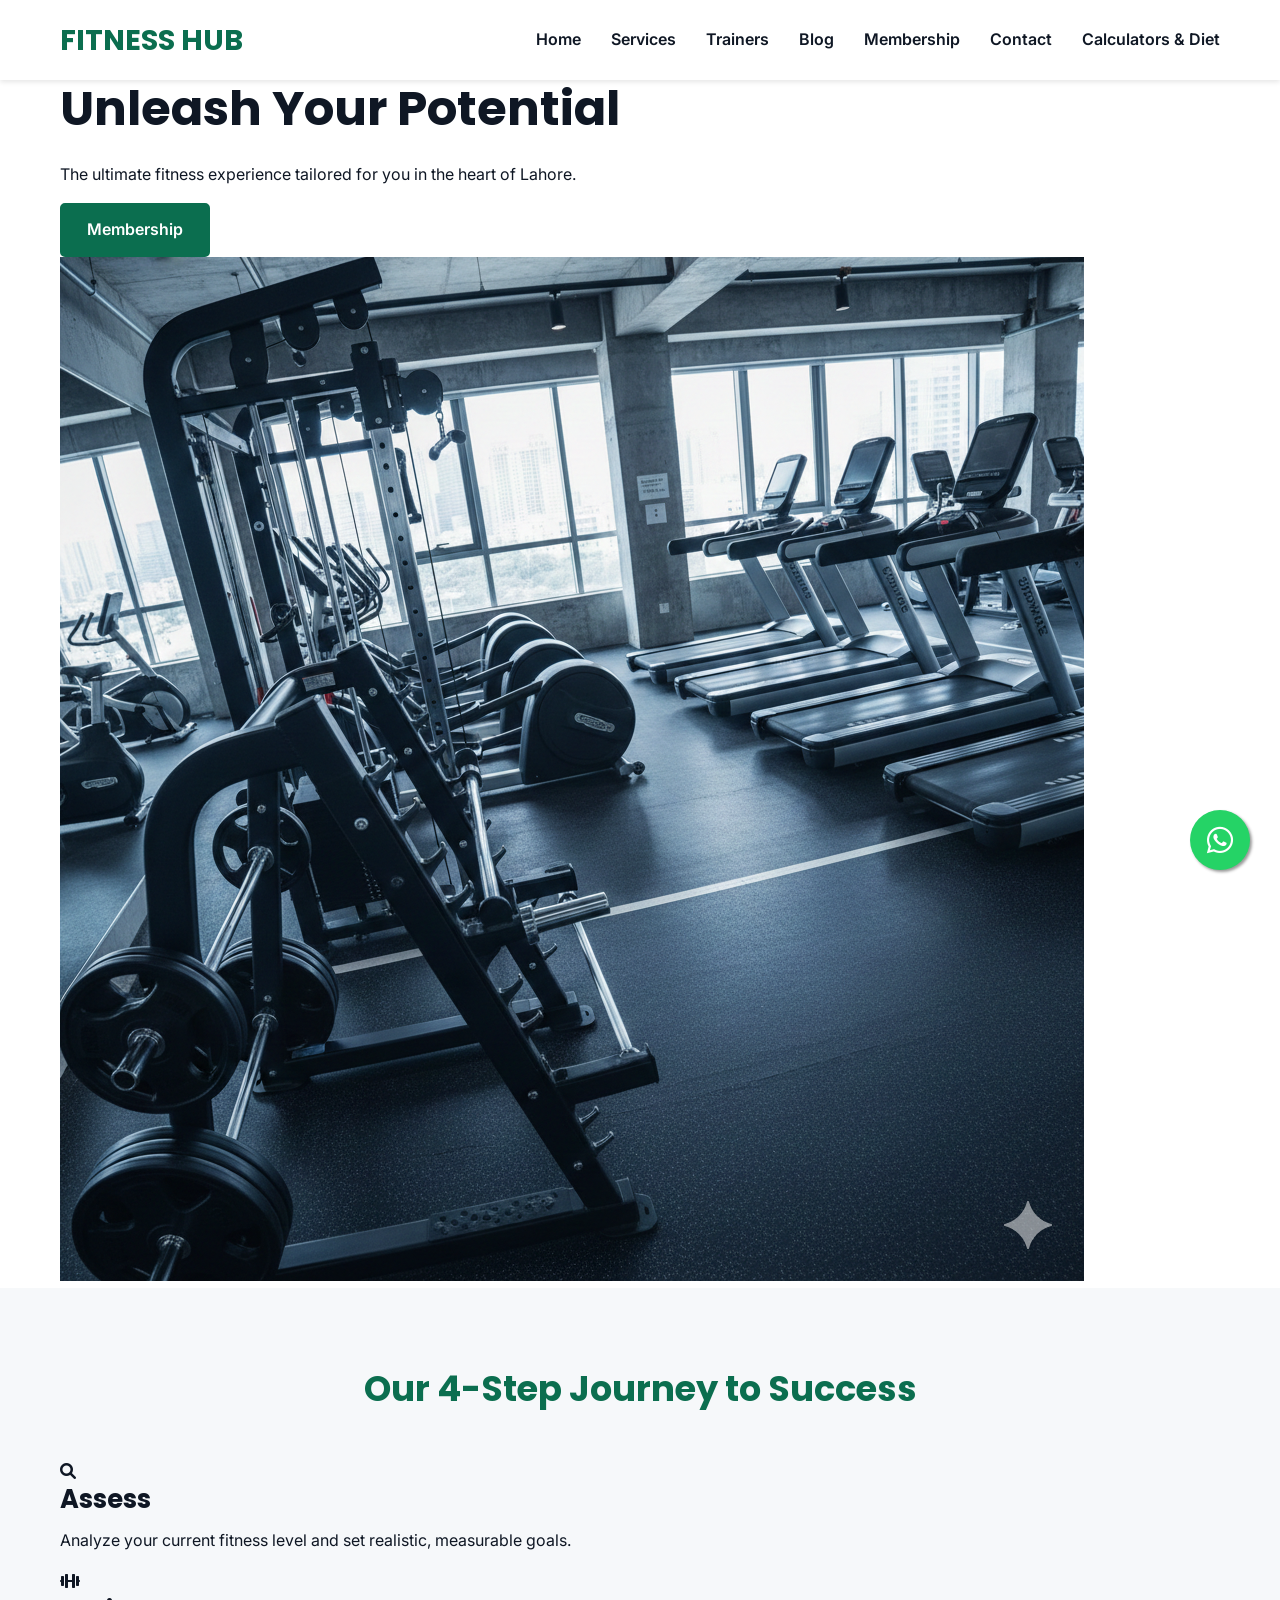
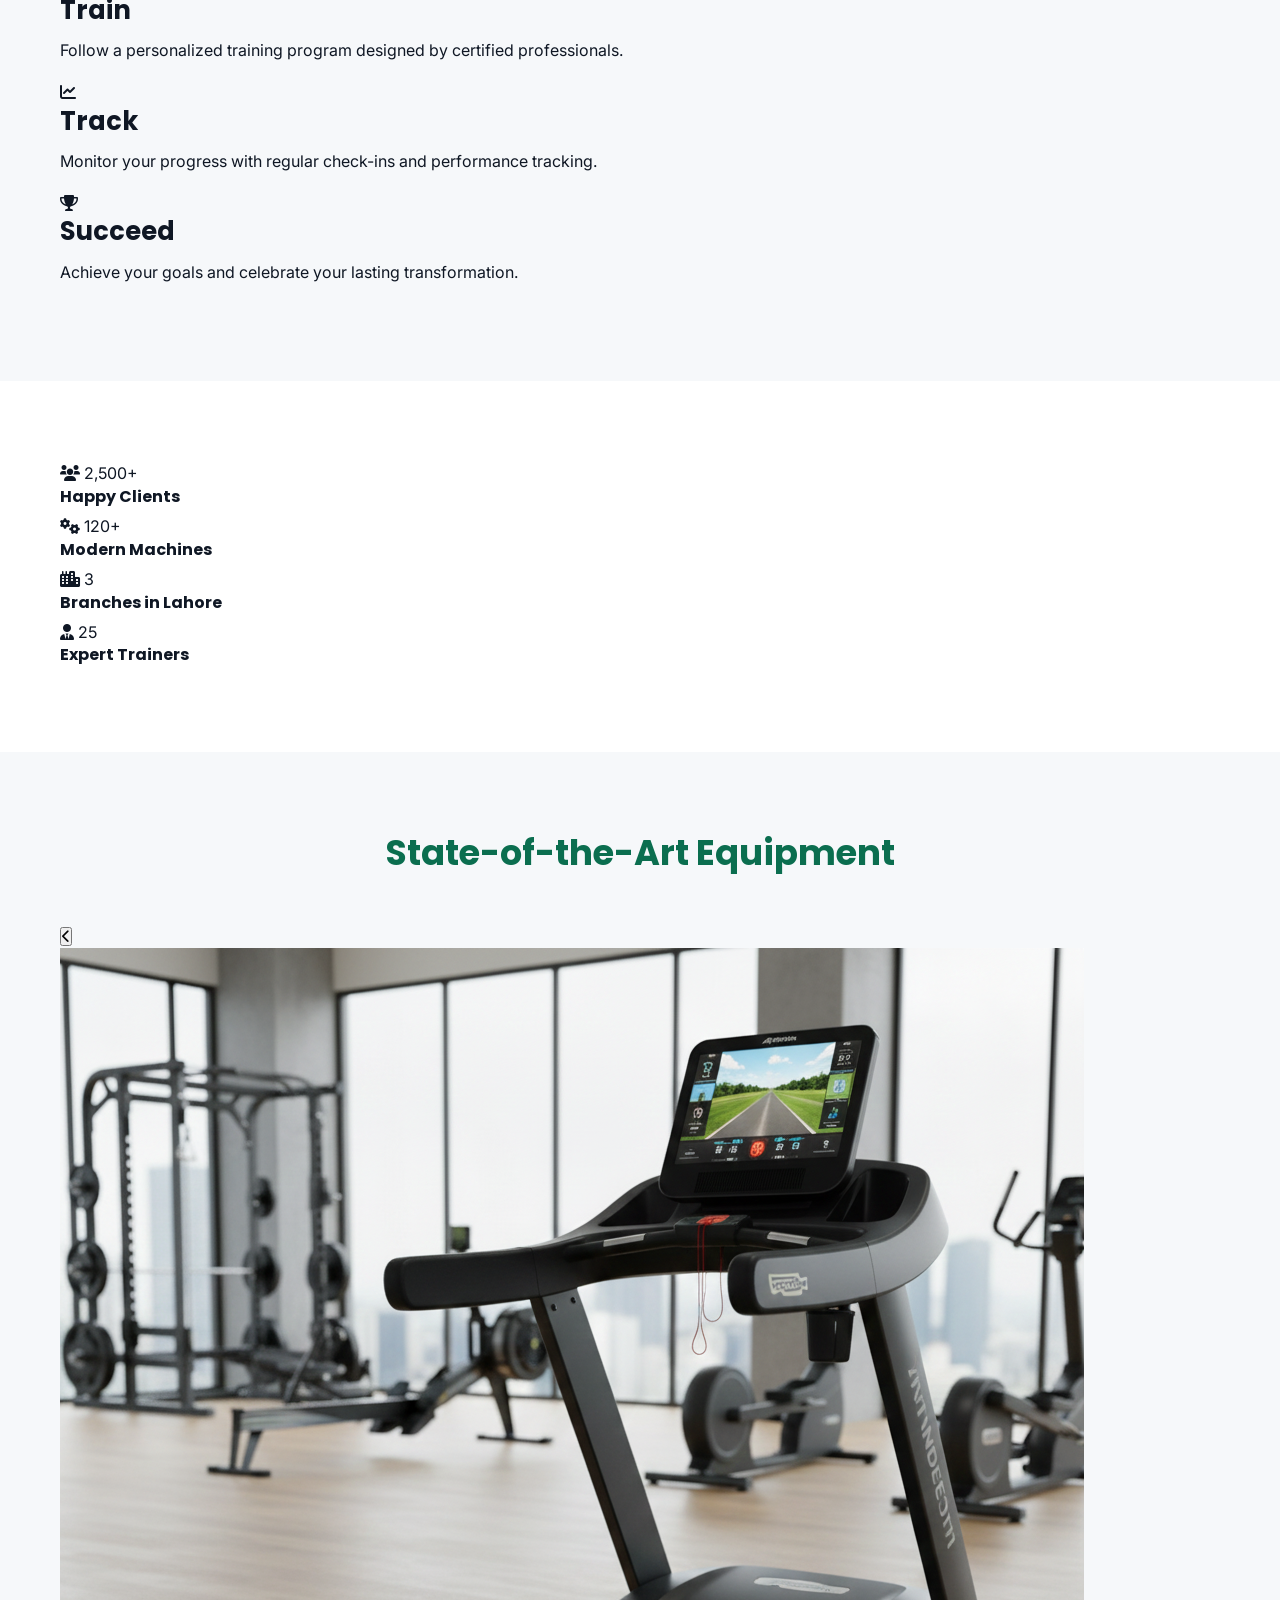
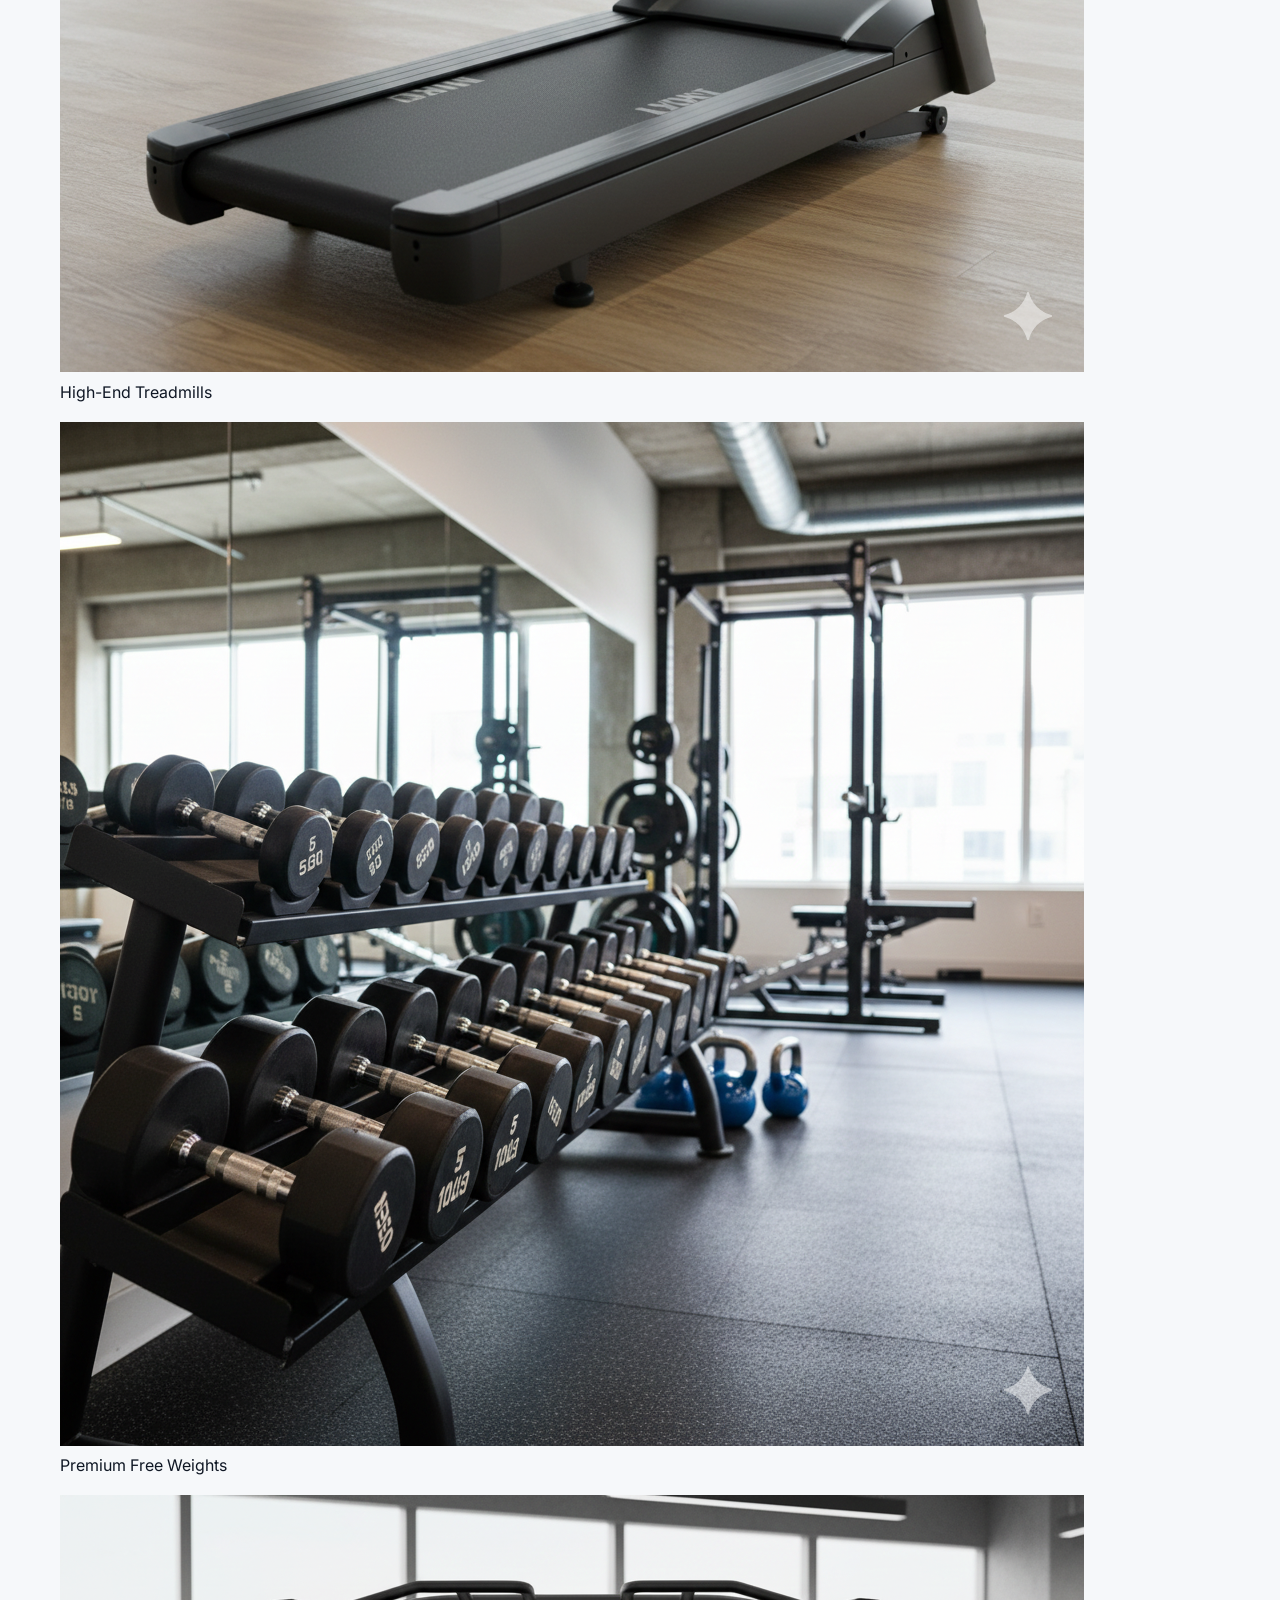
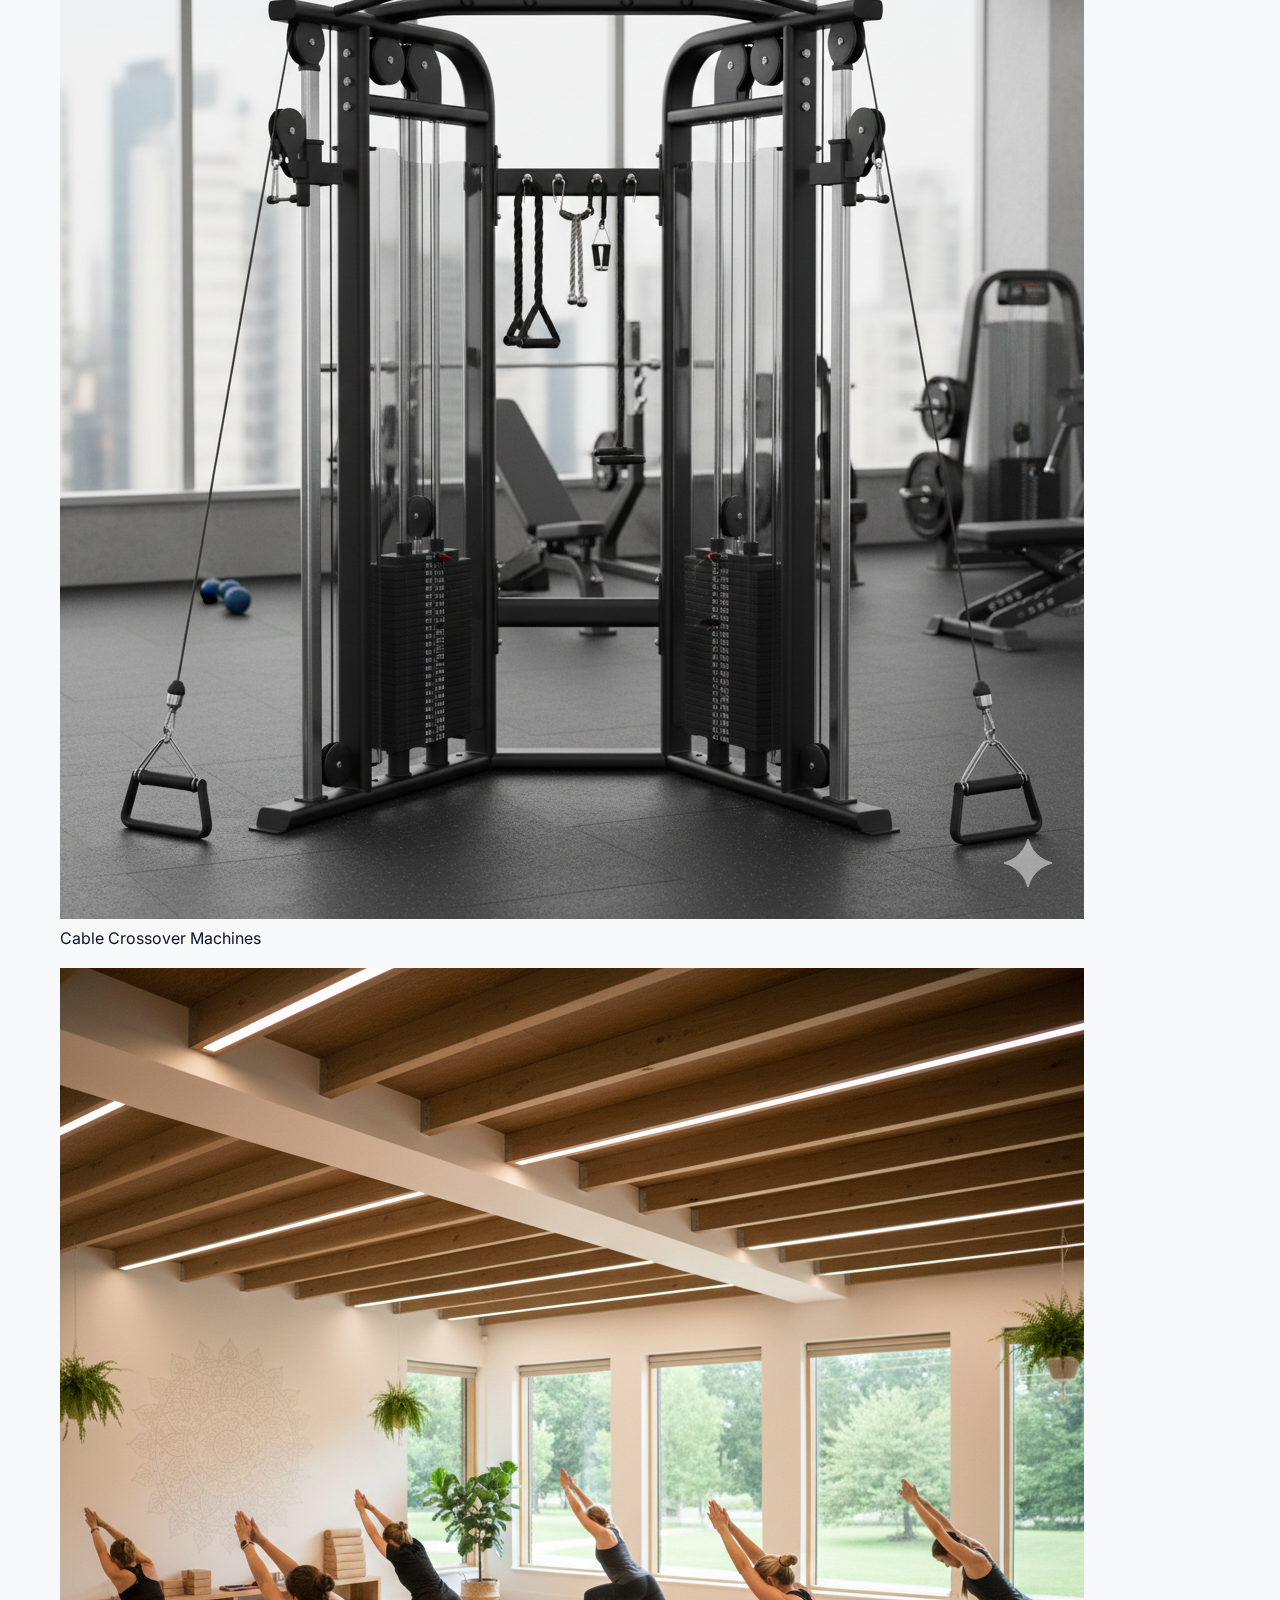
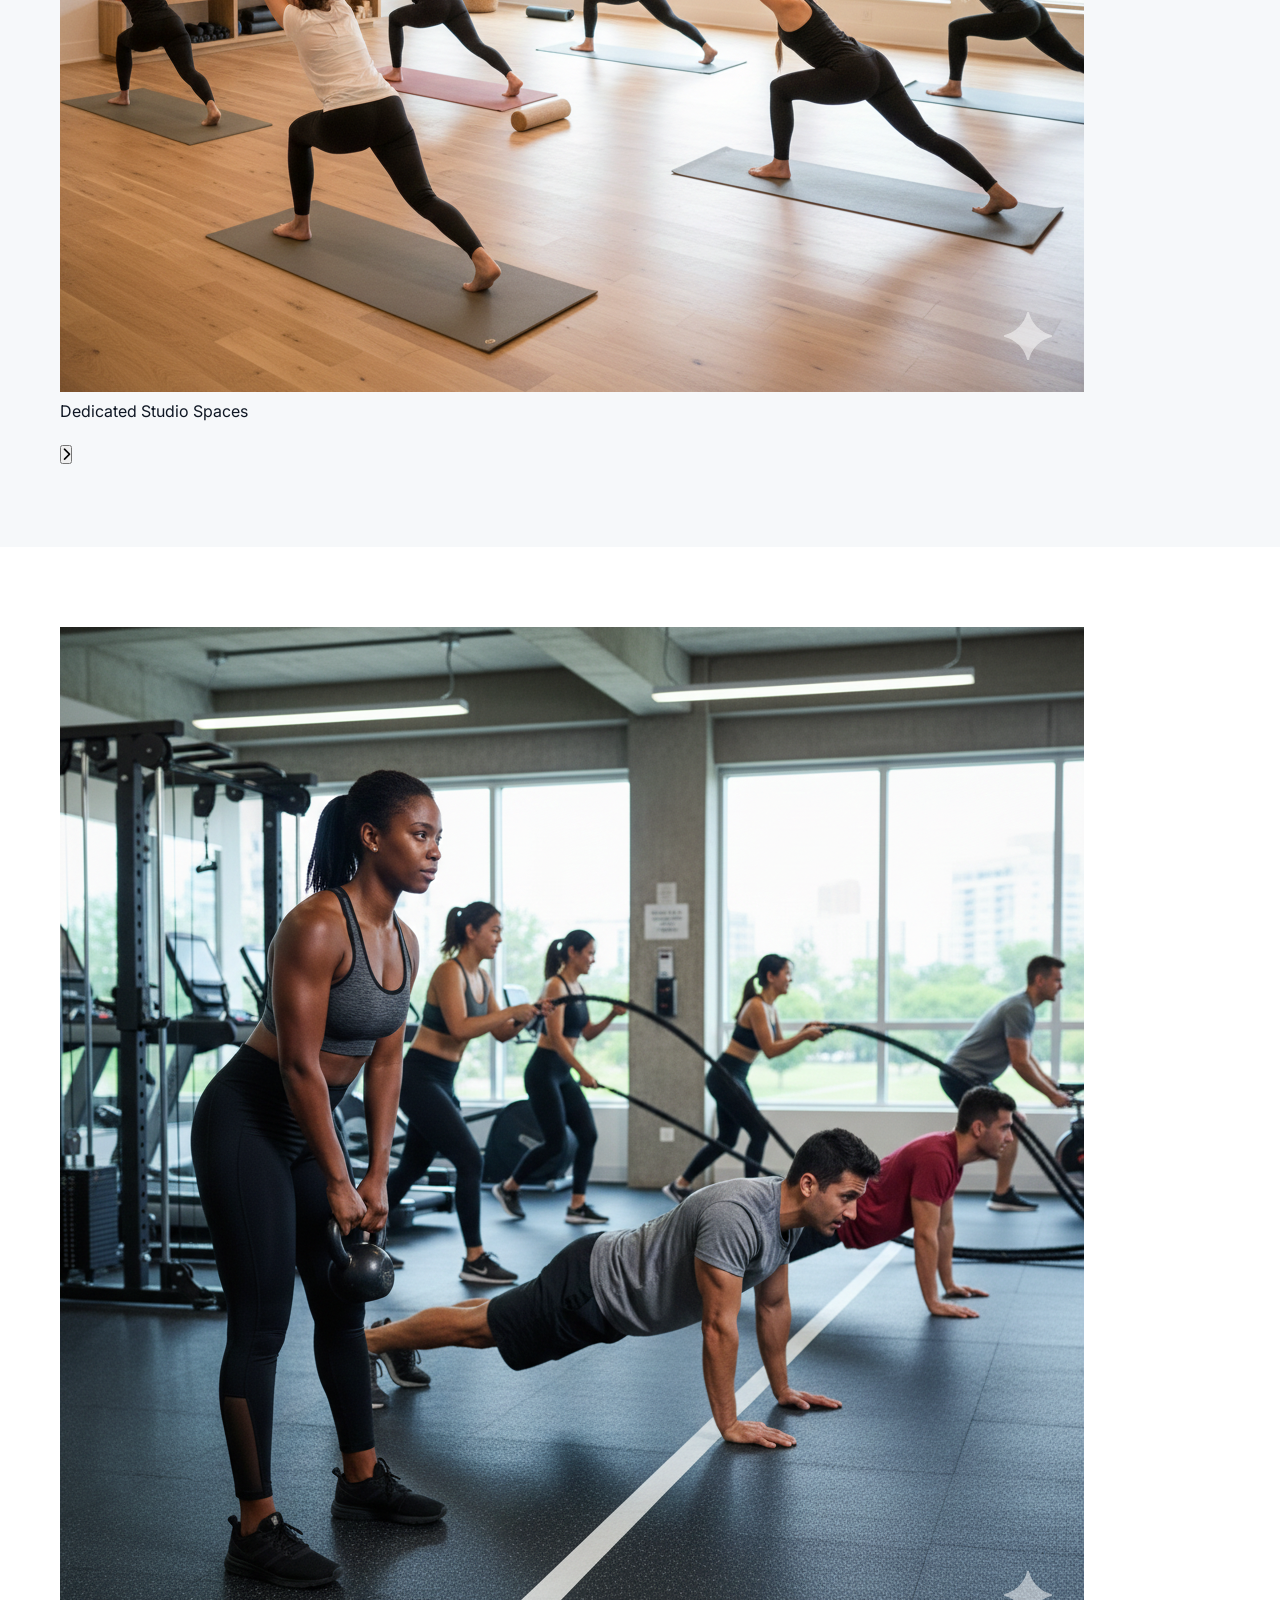
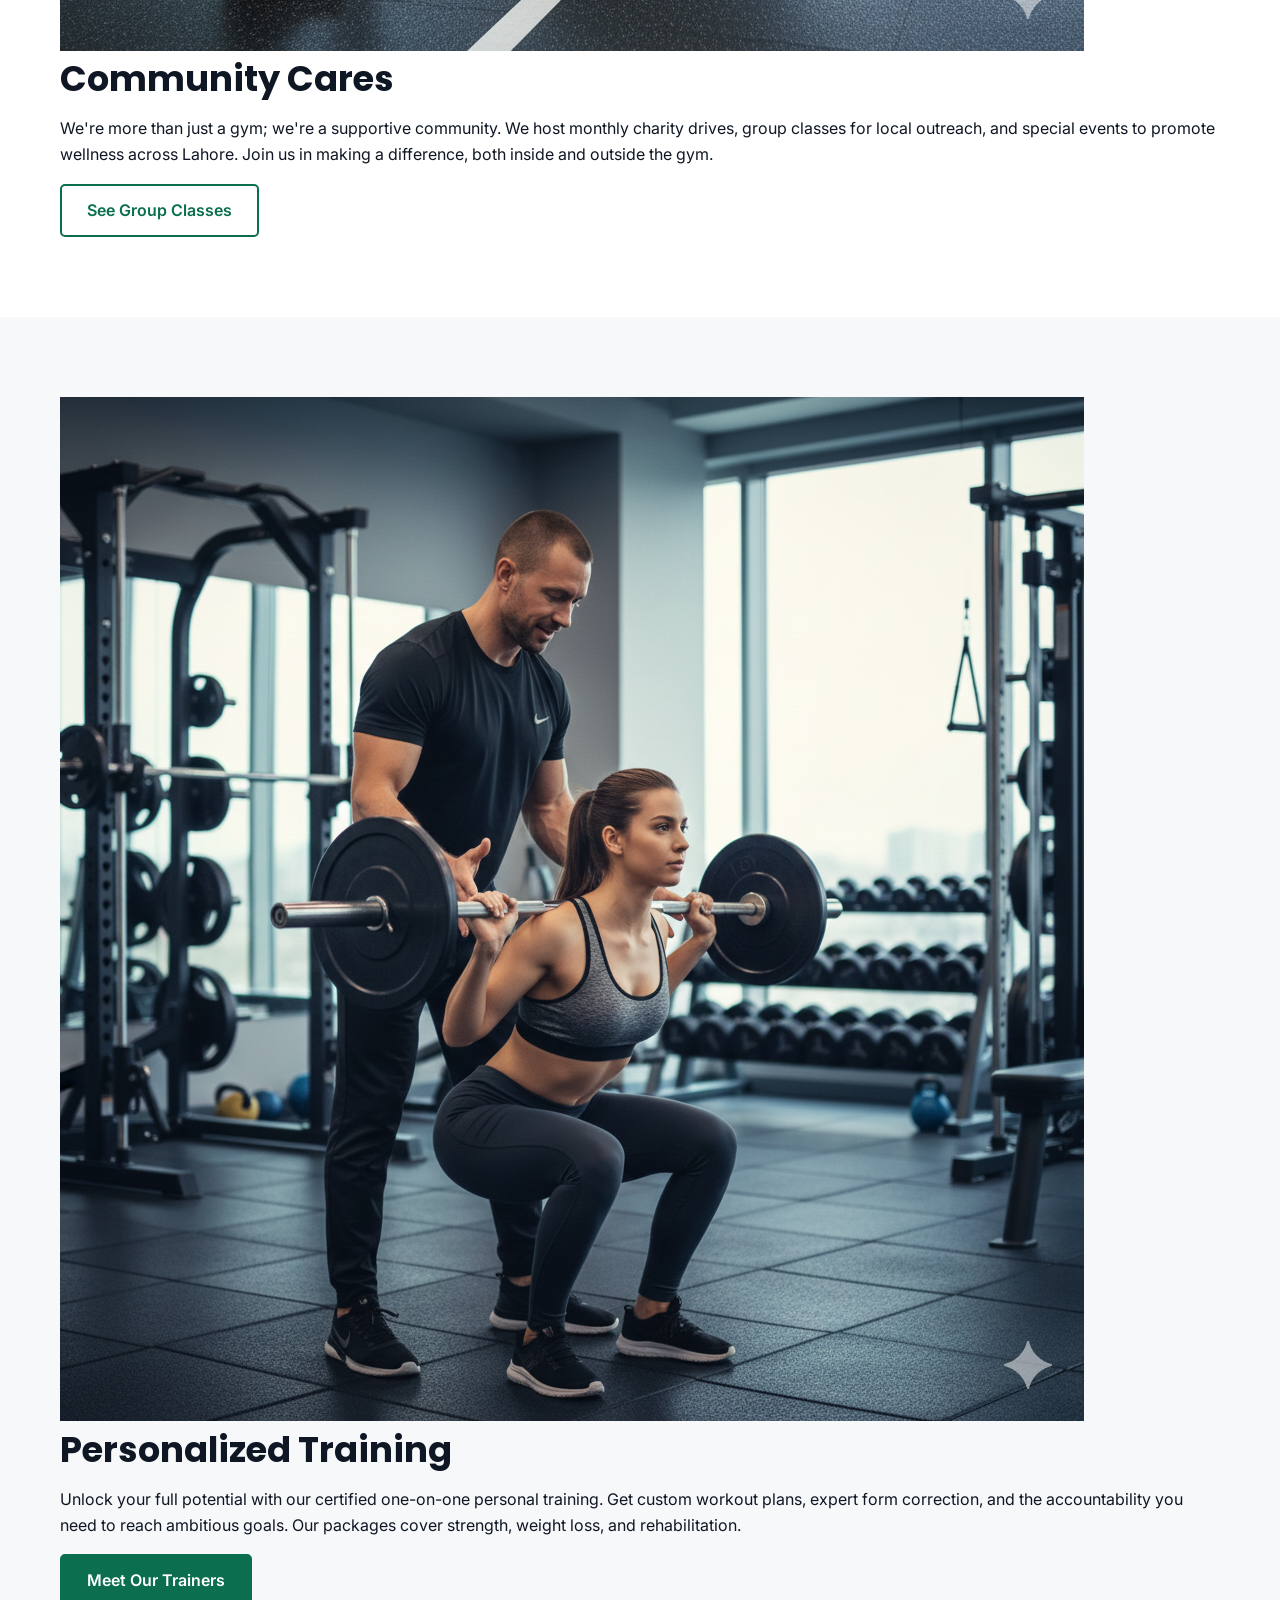
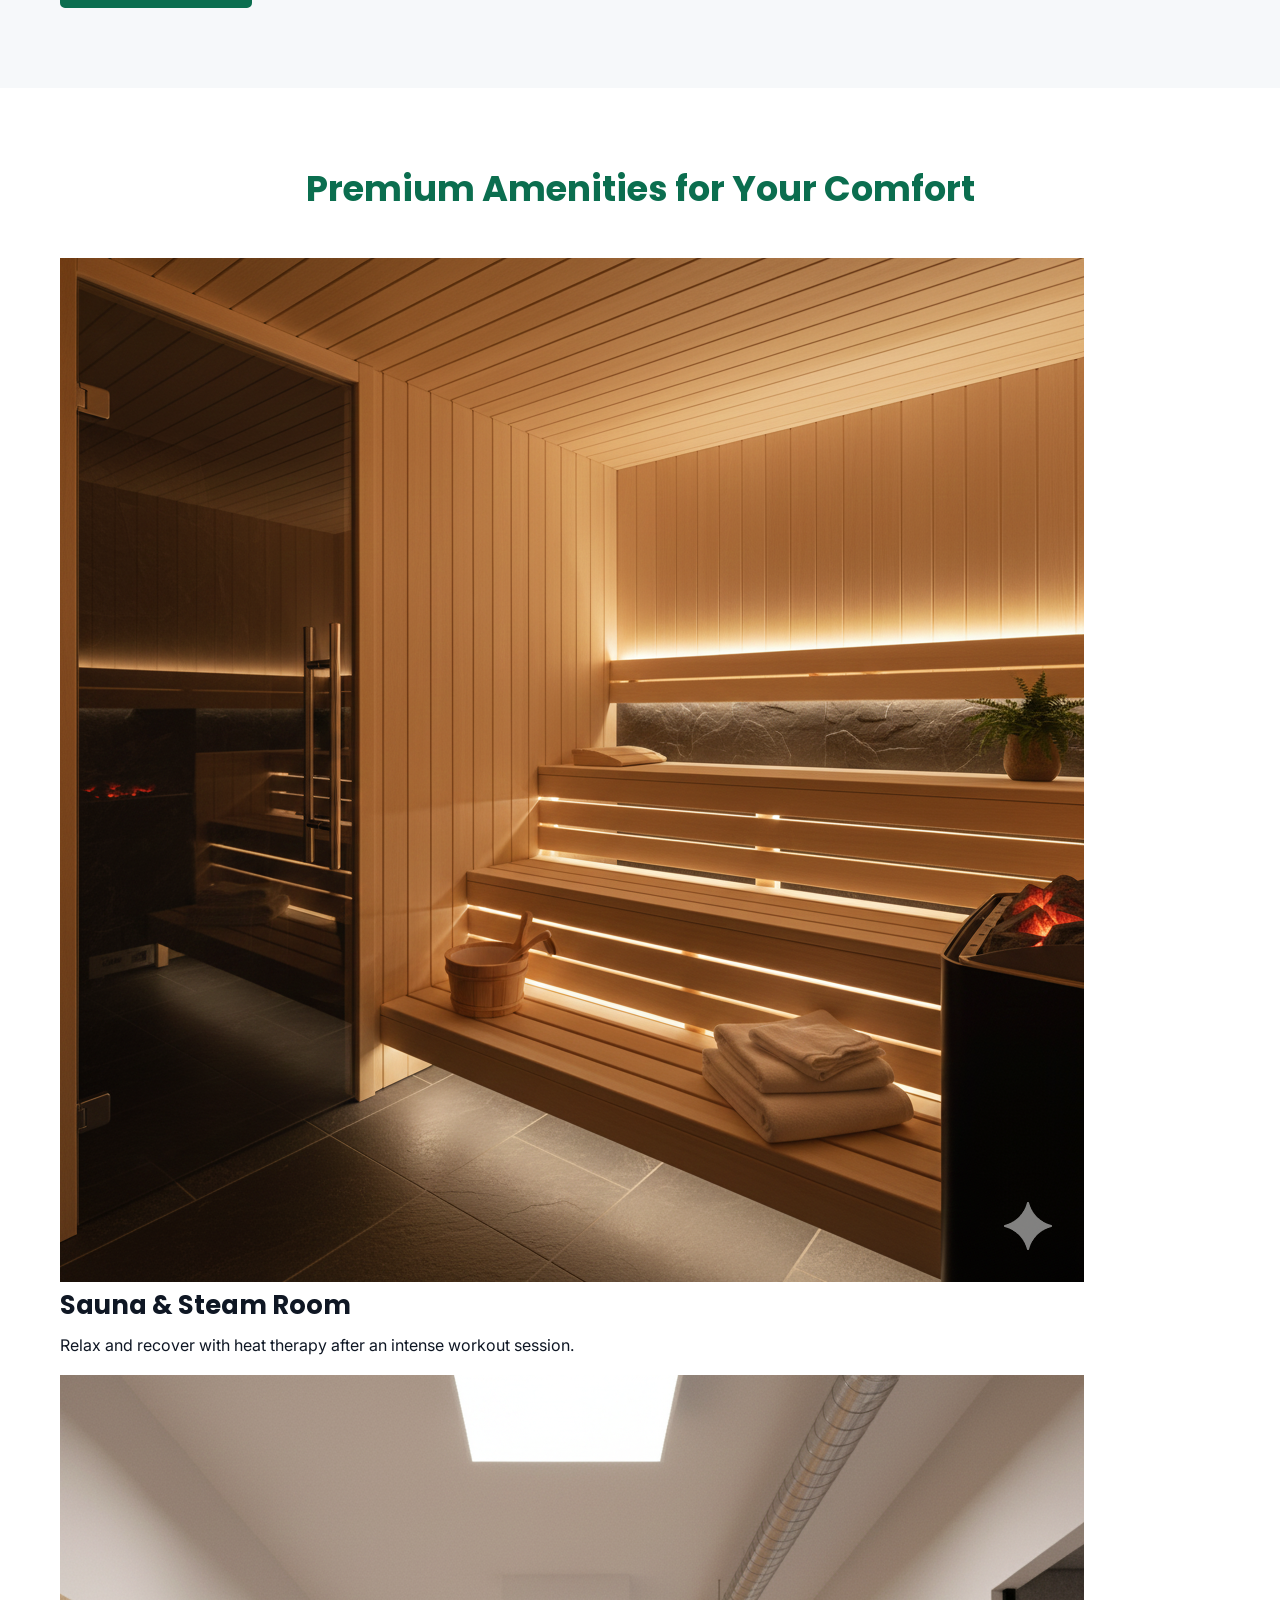
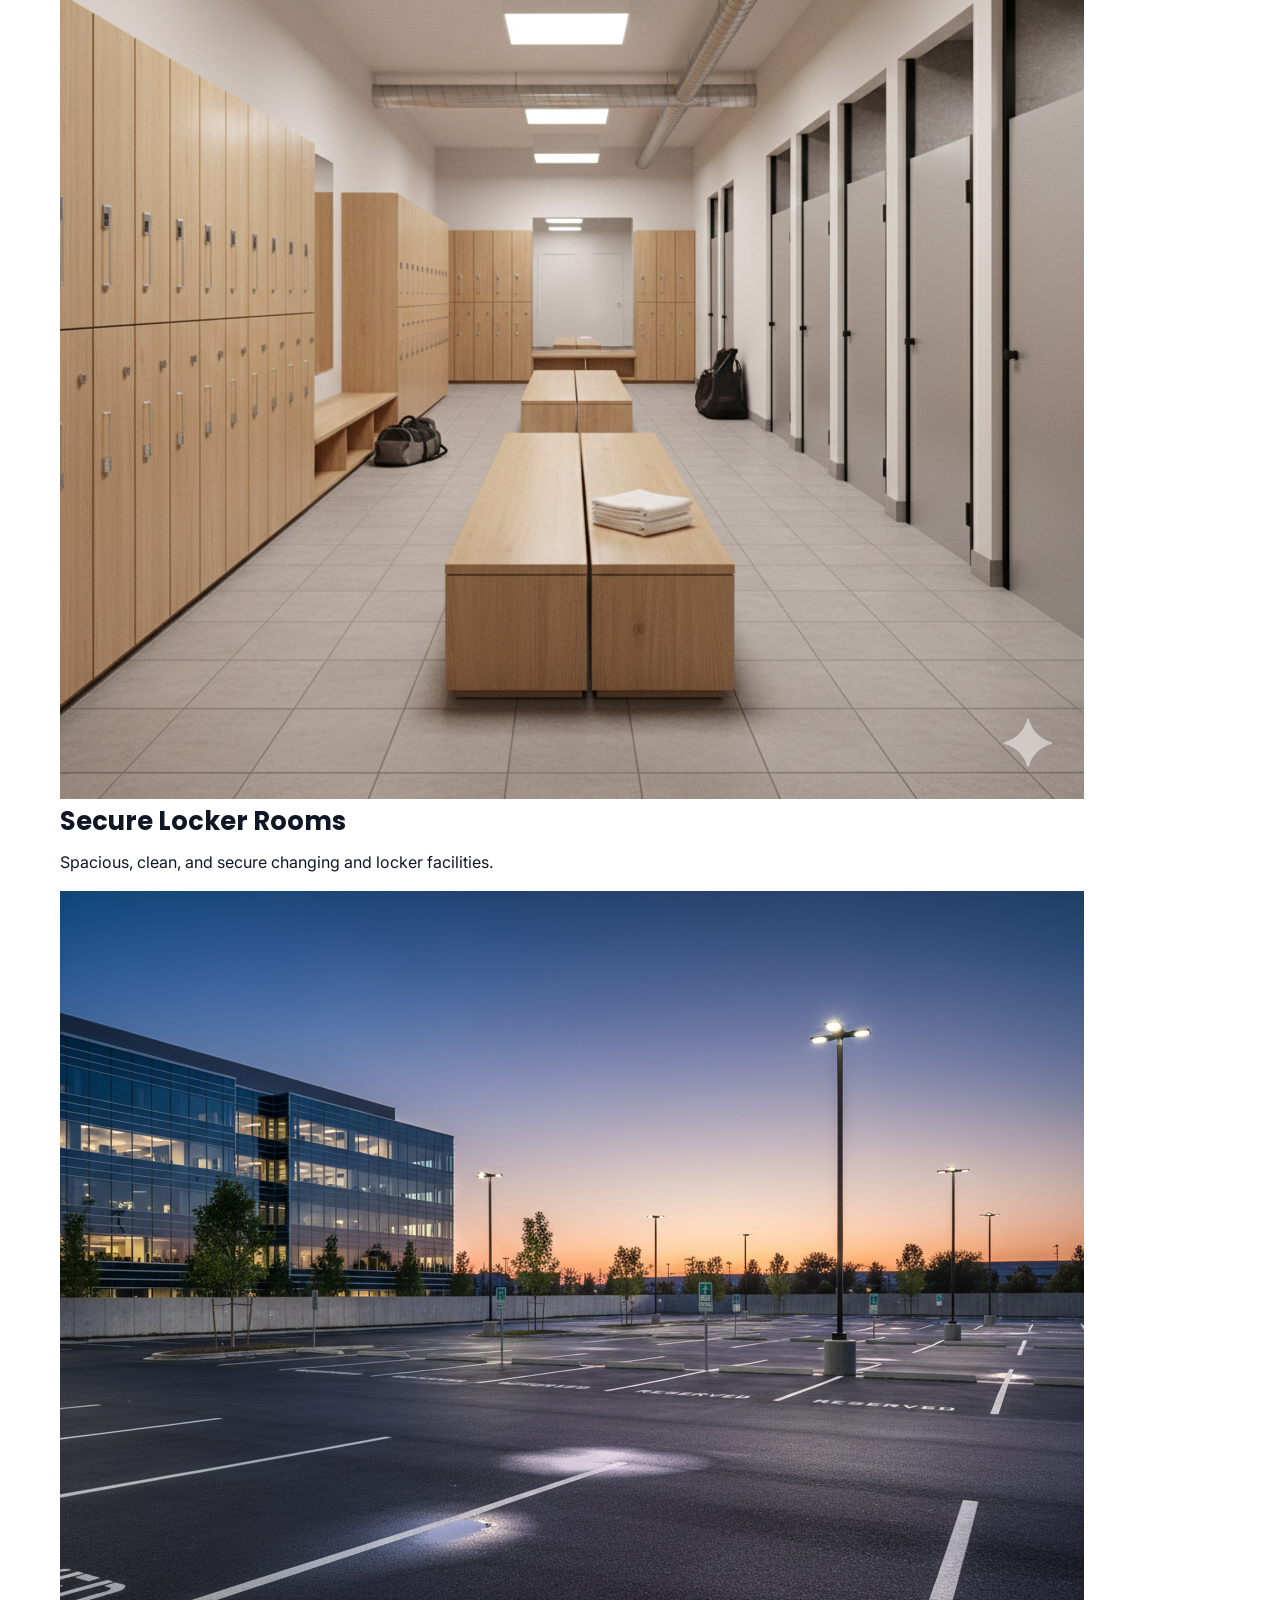
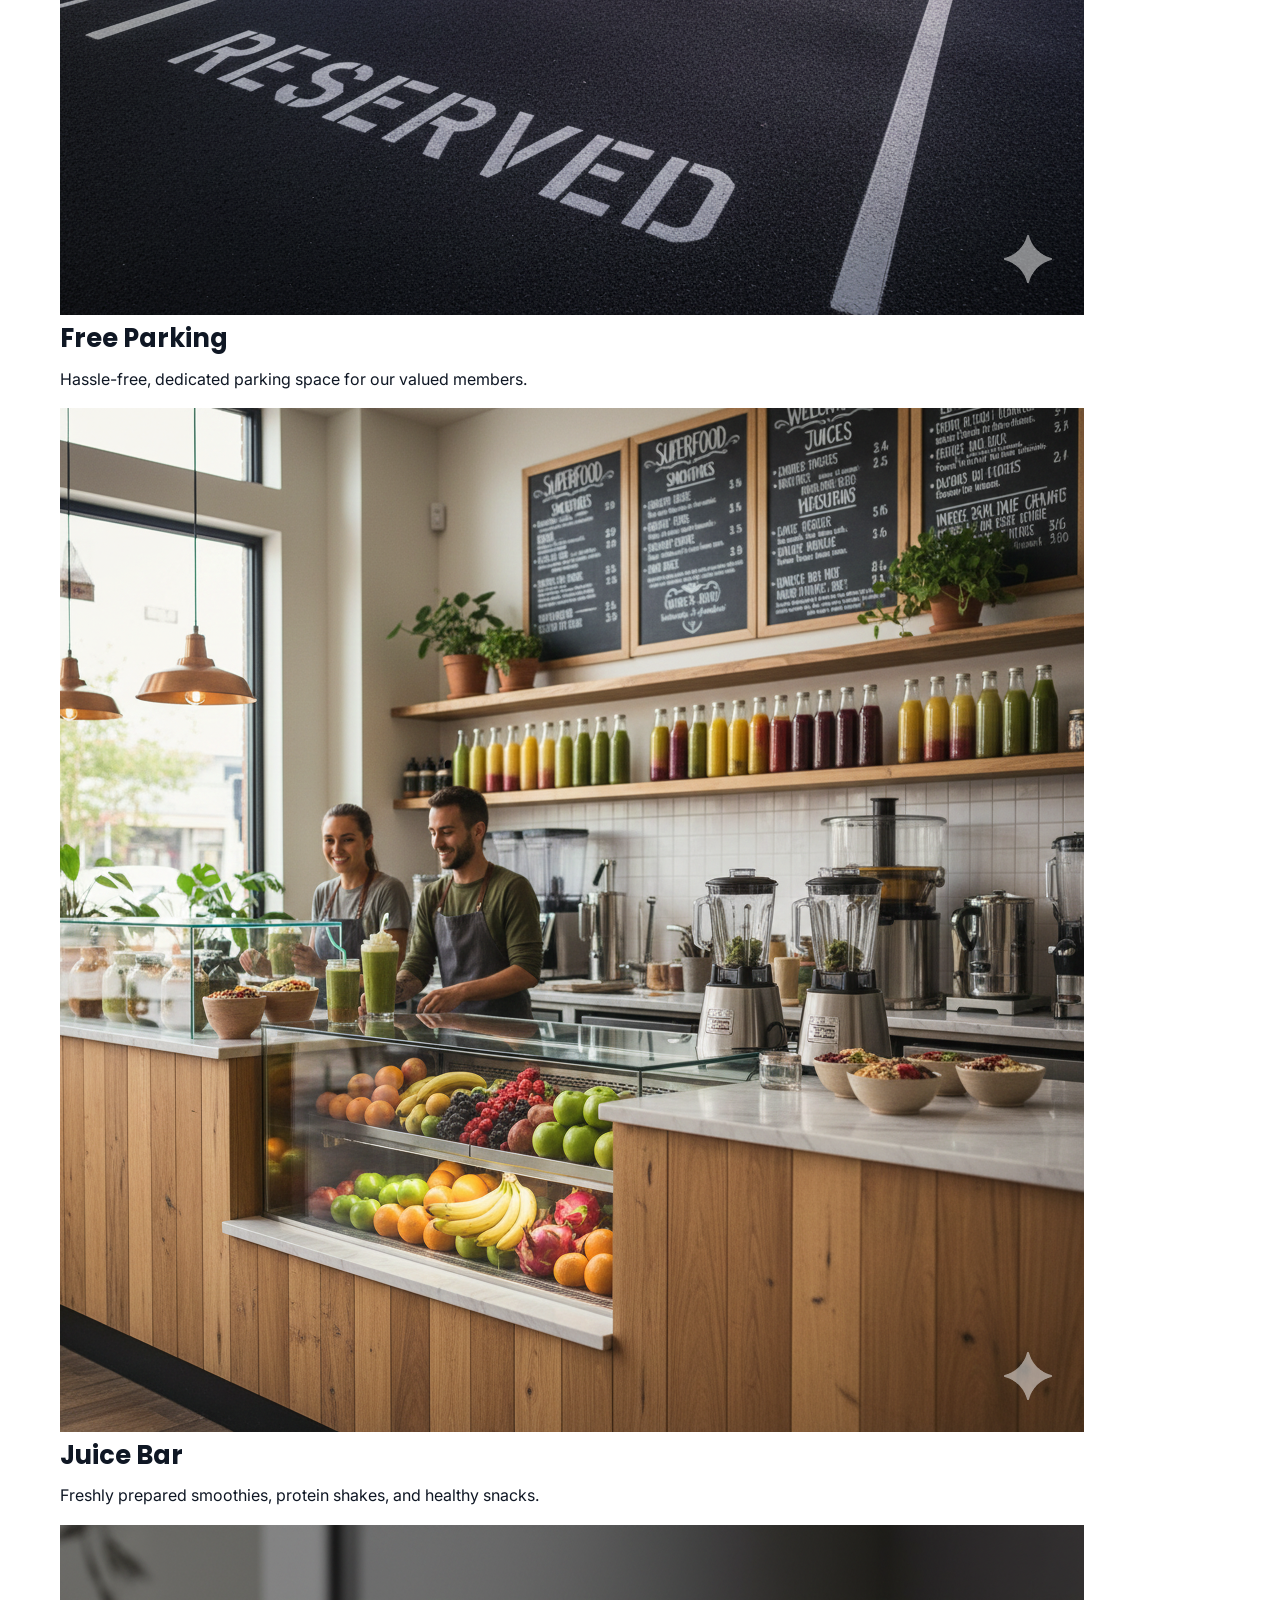
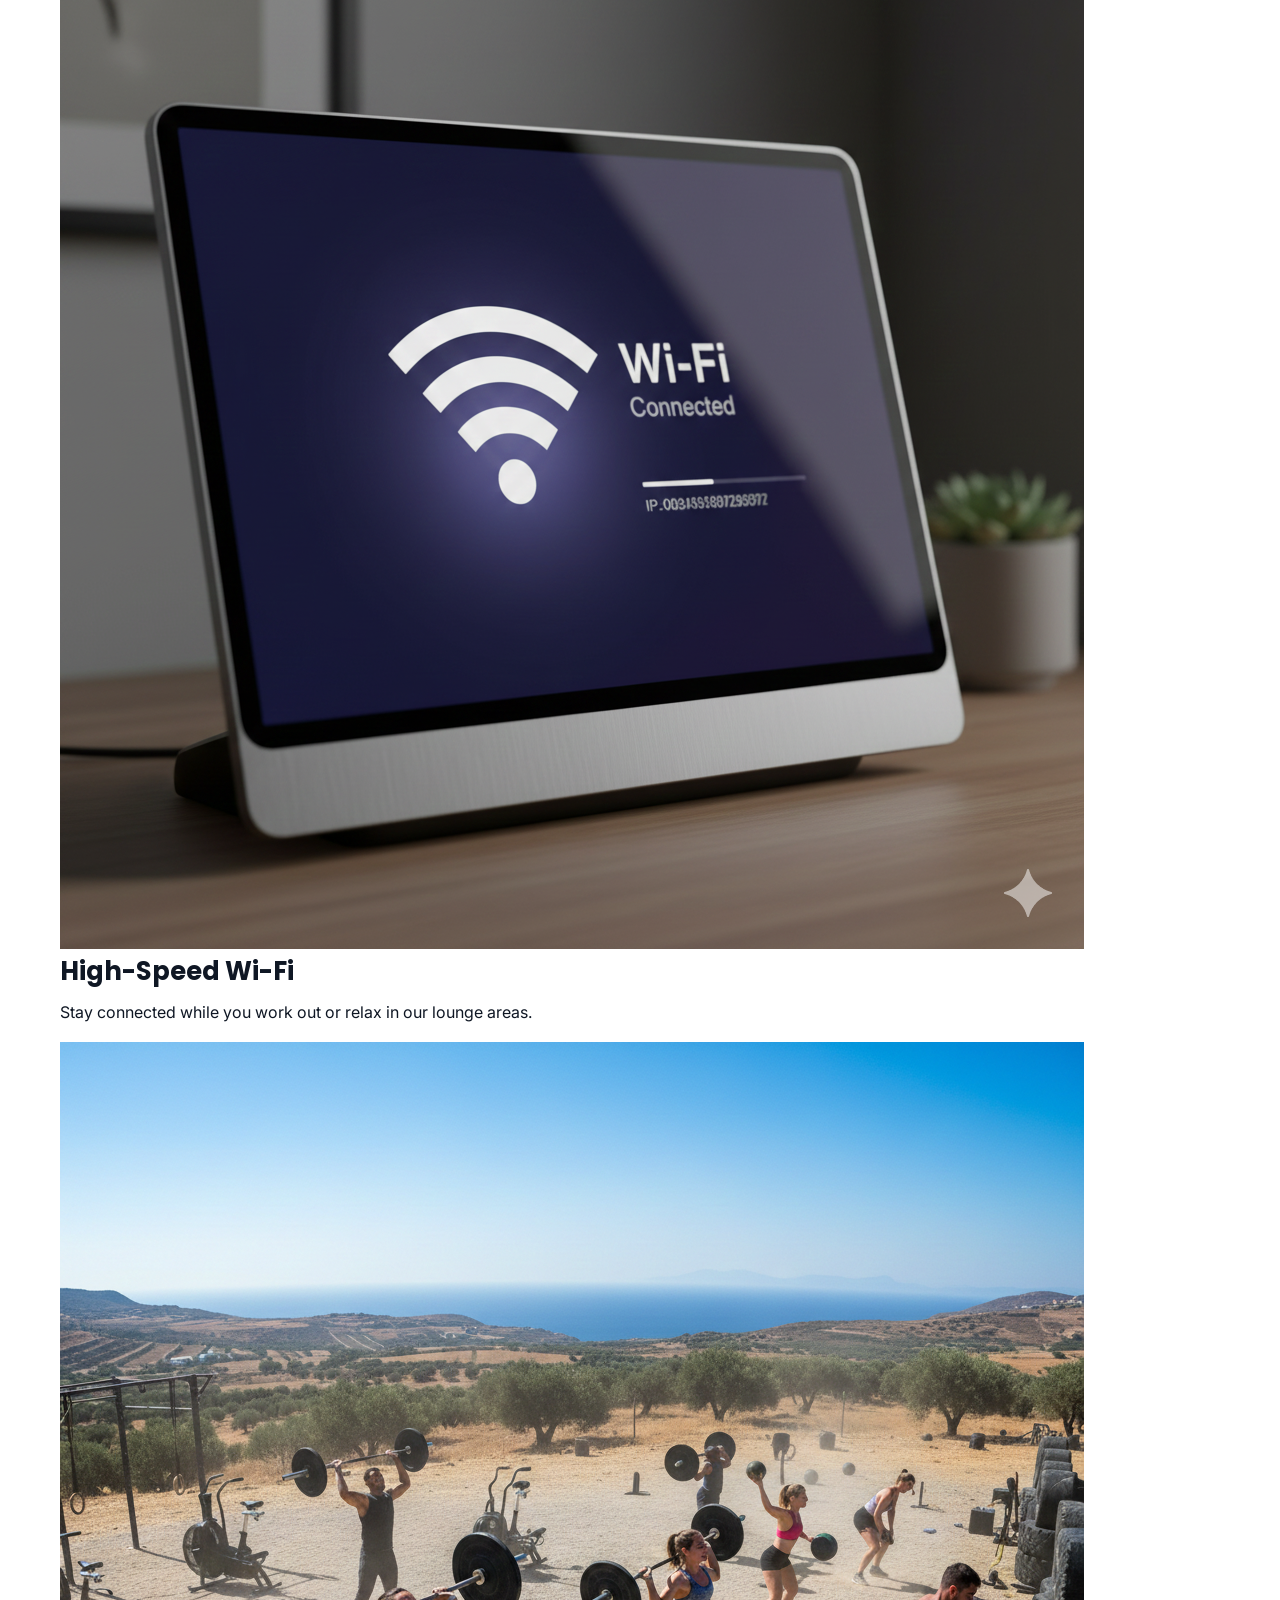
<file: gym website/index.html>
<!DOCTYPE html>
<html lang="en">

<head>
    <meta charset="UTF-8">
    <meta name="viewport" content="width=device-width, initial-scale=1.0">
    <title>FITNESS HUB | Achieve Your Peak Performance</title>
    <link rel="stylesheet" href="style.css">
    <link
        href="https://fonts.googleapis.com/css2?family=Inter:wght@400;600;700&family=Poppins:wght@300;400;600;700&display=swap"
        rel="stylesheet">
    <script src="https://code.jquery.com/jquery-3.6.0.min.js"></script>
    <script defer src="script.js"></script>
    <link rel="stylesheet" href="https://cdnjs.cloudflare.com/ajax/libs/font-awesome/6.0.0-beta3/css/all.min.css">
</head>

<body>
    <header class="fixed-header">
        <div class="container header-content">
            <a href="index.html" class="logo">FITNESS HUB</a>
            <nav class="desktop-nav">
                <ul>
                    <li><a href="index.html">Home</a></li>
                    <li><a href="services.html">Services</a></li>
                    <li><a href="trainers.html">Trainers</a></li>
                    <li><a href="blog.html">Blog</a></li>
                    <li><a href="membership.html">Membership</a></li>
                    <li><a href="contact.html">Contact</a></li>
                    <li><a href="calculator.html">Calculators & Diet</a></li>
                </ul>
            </nav>
            <button class="hamburger" aria-label="Open menu">
                <i class="fas fa-bars"></i>
            </button>
        </div>
        <nav class="mobile-nav" aria-hidden="true">
            <ul>
                <li><a href="index.html">Home</a></li>
                <li><a href="services.html">Services</a></li>
                <li><a href="trainers.html">Trainers</a></li>
                <li><a href="blog.html">Blog</a></li>
                <li><a href="membership.html">Membership</a></li>
                <li><a href="contact.html">Contact</a></li>
                <li><a href="calculator.html">Calculators & Diet</a></li>
            </ul>
        </nav>
    </header>

    <main>
        <section class="hero" id="home">
            <div class="hero-overlay"></div>
            <div class="container hero-content">
                <div class="hero-text">
                    <h1>Unleash Your Potential</h1>
                    <p class="tagline">The ultimate fitness experience tailored for you in the heart of Lahore.</p>
                    <div class="cta-buttons">
                        <a href="membership.html#membership" class="btn btn-primary">Membership</a>
                        
                    </div>
                </div>
                <div class="hero-image-container">
                    <img src="tilt.png" alt="Tilted image of high-quality gym equipment" class="hero-image">
                </div>
            </div>
        </section>

        <section class="process-cards section-padding bg-light">
            <div class="container">
                <h2 class="section-title">Our 4-Step Journey to Success</h2>
                <div class="card-grid">
                    <div class="process-card">
                        <i class="fas fa-search"></i>
                        <h3>Assess</h3>
                        <p>Analyze your current fitness level and set realistic, measurable goals.</p>
                    </div>
                    <div class="process-card">
                        <i class="fas fa-dumbbell"></i>
                        <h3>Train</h3>
                        <p>Follow a personalized training program designed by certified professionals.</p>
                    </div>
                    <div class="process-card">
                        <i class="fas fa-chart-line"></i>
                        <h3>Track</h3>
                        <p>Monitor your progress with regular check-ins and performance tracking.</p>
                    </div>
                    <div class="process-card">
                        <i class="fas fa-trophy"></i>
                        <h3>Succeed</h3>
                        <p>Achieve your goals and celebrate your lasting transformation.</p>
                    </div>
                </div>
            </div>
        </section>

        <section class="counters-section section-padding">
            <div class="container">
                <div class="counter-grid">
                    <div class="counter-item">
                        <i class="fas fa-users"></i>
                        <span class="counter" data-target="2500">0</span>+
                        <h4>Happy Clients</h4>
                    </div>
                    <div class="counter-item">
                        <i class="fas fa-cogs"></i>
                        <span class="counter" data-target="120">0</span>+
                        <h4>Modern Machines</h4>
                    </div>
                    <div class="counter-item">
                        <i class="fas fa-city"></i>
                        <span class="counter" data-target="3">0</span>
                        <h4>Branches in Lahore</h4>
                    </div>
                    <div class="counter-item">
                        <i class="fas fa-user-tie"></i>
                        <span class="counter" data-target="25">0</span>
                        <h4>Expert Trainers</h4>
                    </div>
                </div>
            </div>
        </section>

        <section class="equipment-carousel-section section-padding bg-light">
            <div class="container">
                <h2 class="section-title">State-of-the-Art Equipment</h2>
                <div class="carousel-container">
                    <button class="carousel-nav prev" aria-label="Previous slide"><i
                            class="fas fa-chevron-left"></i></button>
                    <div class="carousel-track">
                        <div class="carousel-slide">
                            <img src="treadmill.png" alt="Modern commercial treadmill">
                            <p>High-End Treadmills</p>
                        </div>
                        <div class="carousel-slide">
                            <img src="dumbels.png" alt="Rack of dumbbells and free weights">
                            <p>Premium Free Weights</p>
                        </div>
                        <div class="carousel-slide">
                            <img src="cross.png" alt="Multi-functional cable crossover machine">
                            <p>Cable Crossover Machines</p>
                        </div>
                        <div class="carousel-slide">
                            <img src="groupyoga.png" alt="Dedicated yoga and stretching studio">
                            <p>Dedicated Studio Spaces</p>
                        </div>
                    </div>
                    <button class="carousel-nav next" aria-label="Next slide"><i
                            class="fas fa-chevron-right"></i></button>
                </div>
            </div>
        </section>

        <section class="community-section section-padding">
            <div class="container content-two-col">
                <div class="content-image">
                    <img src="gt1.png" alt="Group of diverse people working out together">
                </div>
                <div class="content-text">
                    <h2>Community Cares</h2>
                    <p>We're more than just a gym; we're a supportive community. We host monthly charity drives, group
                        classes for local outreach, and special events to promote wellness across Lahore. Join us in
                        making a difference, both inside and outside the gym.</p>
                    <a href="services.html" class="btn btn-secondary">See Group Classes</a>
                </div>
            </div>
        </section>

        <section class="pt-section section-padding bg-light">
            <div class="container content-two-col reverse">
                <div class="content-image">
                    <img src="train2.png" alt="Personal trainer guiding a client through a lifting exercise">
                </div>
                <div class="content-text">
                    <h2>Personalized Training</h2>
                    <p>Unlock your full potential with our certified one-on-one personal training. Get custom workout
                        plans, expert form correction, and the accountability you need to reach ambitious goals. Our
                        packages cover strength, weight loss, and rehabilitation.</p>
                    <a href="trainers.html" class="btn btn-primary">Meet Our Trainers</a>
                </div>
            </div>
        </section>

        <section class="amenities-section section-padding">
            <div class="container">
                <h2 class="section-title">Premium Amenities for Your Comfort</h2>
                <div class="amenities-grid">
                    <div class="amenity-item">
                        <img src="room.png" alt="Interior of a relaxing sauna room">
                        <h3>Sauna & Steam Room</h3>
                        <p>Relax and recover with heat therapy after an intense workout session.</p>
                    </div>
                    <div class="amenity-item">
                        <img src="lockers.png" alt="Clean and spacious locker room with benches">
                        <h3>Secure Locker Rooms</h3>
                        <p>Spacious, clean, and secure changing and locker facilities.</p>
                    </div>
                    <div class="amenity-item">
                        <img src="parking.png" alt="Empty parking lot with reserved spaces">
                        <h3>Free Parking</h3>
                        <p>Hassle-free, dedicated parking space for our valued members.</p>
                    </div>
                    <div class="amenity-item">
                        <img src="bar.png" alt="Counter of a healthy juice and smoothie bar">
                        <h3>Juice Bar</h3>
                        <p>Freshly prepared smoothies, protein shakes, and healthy snacks.</p>
                    </div>
                    <div class="amenity-item">
                        <img src="wifi.png" alt="Wi-Fi symbol icon on a modern display">
                        <h3>High-Speed Wi-Fi</h3>
                        <p>Stay connected while you work out or relax in our lounge areas.</p>
                    </div>
                    <div class="amenity-item">
                        <img src="grouptrain.png" alt="People participating in a high-intensity group class">
                        <h3>Group Studio Access</h3>
                        <p>Unlimited access to all group exercise and spinning studios.</p>
                    </div>
                </div>
            </div>
        </section>

        <section class="testimonials-section section-padding bg-light">
            <div class="container">
                <h2 class="section-title">What Our Members Say</h2>
                <div class="testimonials-carousel">
                    <div class="testimonial-card">
                        <img src="train1.png" alt="Photo of client Sara Khan">
                        <div class="stars" aria-label="5 star rating">
                            <i class="fas fa-star"></i><i class="fas fa-star"></i><i class="fas fa-star"></i><i
                                class="fas fa-star"></i><i class="fas fa-star"></i>
                        </div>
                        <p class="quote">"The trainers here are incredible. I hit my weight loss goal faster than I ever
                            thought possible!"</p>
                        <p class="client-name">- Sara Khan</p>
                    </div>
                    <div class="testimonial-card">
                        <img src="m1 (2).png" alt="Photo of client Ali Sheikh">
                        <div class="stars" aria-label="4 star rating">
                            <i class="fas fa-star"></i><i class="fas fa-star"></i><i class="fas fa-star"></i><i
                                class="fas fa-star"></i><i class="far fa-star"></i>
                        </div>
                        <p class="quote">"Clean facility and excellent equipment. The community classes are a huge
                            bonus."</p>
                        <p class="client-name">- Ali Sheikh</p>
                    </div>
                    <div class="testimonial-card">
                        <img src="c1 (2).png" alt="Photo of client Beenish Tariq">
                        <div class="stars" aria-label="5 star rating">
                            <i class="fas fa-star"></i><i class="fas fa-star"></i><i class="fas fa-star"></i><i
                                class="fas fa-star"></i><i class="fas fa-star"></i>
                        </div>
                        <p class="quote">"The best gym environment in Lahore. Highly professional and welcoming to all
                            fitness levels."</p>
                        <p class="client-name">- Beenish Tariq</p>
                    </div>
                </div>
            </div>
        </section>

        <section class="tips-tricks-section section-padding">
            <div class="container">
                <h2 class="section-title">Quick Trips & Tricks</h2>
                <div class="card-grid">
                    <div class="tip-card" role="button" tabindex="0">
                        <i class="fas fa-hand-rock"></i>
                        <h3>Gym Hacks</h3>
                        <p>Learn 5 simple ways to maximize your recovery time for faster gains.</p>
                        <a href="blog.html#post-gym-hacks" class="read-more">View Tip</a>
                    </div>
                    <div class="tip-card" role="button" tabindex="0">
                        <i class="fas fa-bolt"></i>
                        <h3>Workout Tips</h3>
                        <p>The secret to a perfect squat: focus on depth, not just weight.</p>
                        <a href="blog.html#post-workout-tips" class="read-more">View Tip</a>
                    </div>
                    <div class="tip-card" role="button" tabindex="0">
                        <i class="fas fa-fire"></i>
                        <h3>Short Challenges</h3>
                        <p>Try our 7-day plank challenge to build a rock-solid core!</p>
                        <a href="blog.html#post-challenges" class="read-more">View Challenge</a>
                    </div>
                </div>
            </div>
        </section>

        <section class="blog-teasers section-padding bg-light">
            <div class="container">
                <h2 class="section-title">Scientific Insights from Our Blog</h2>
                <div class="blog-grid">
                    <article class="blog-post-teaser">
                        <img src="muscles.png" alt="Scientific diagram of muscle fibers">
                        <h3>The Science of Hypertrophy</h3>
                        <p>An excerpt on how resistance training stimulates muscle growth and the optimal rep ranges...
                        </p>
                        <a href="https://www.anytimefitness.co.in/blog/" class="btn btn-secondary">Read More</a>
                    </article>
                    <article class="blog-post-teaser">
                        <img src="diet1.png" alt="Overhead shot of a balanced healthy meal">
                        <h3>Protein Intake & Recovery</h3>
                        <p>Research-backed recommendations for protein timing and quantity to aid post-workout
                            recovery...</p>
                        <a href="https://blog.nasm.org/" class="btn btn-secondary">Read More</a>
                    </article>
                    <article class="blog-post-teaser">
                        <img src="heart.png"
                            alt="Heart rate monitor screen displaying high intensity interval training">
                        <h3>Benefits of HIIT vs. LISS</h3>
                        <p>A comparison of High-Intensity Interval Training and Low-Intensity Steady State cardio for
                            fat loss...</p>
                        <a href="https://gympassport.pk/blogs" class="btn btn-secondary">Read More</a>
                    </article>
                </div>
                <div class="text-center" style="margin-top: 2rem;">
                    <a href="blog.html" class="btn btn-primary">View All Blog Posts</a>
                </div>
            </div>
        </section>

        <section class="footer-cta section-padding">
            <div class="container">
                <h2>Ready to Start Your Fitness Journey?</h2>
                <p>Join FITNESS HUB today and experience the difference professional guidance makes.</p>
                <a href="membership.html#membership" class="btn btn-primary">See All Plans</a>
                <a href="contact.html" class="btn btn-secondary">Get in Touch</a>
            </div>
        </section>
    </main>

    <div id="registrationModal" class="modal" aria-modal="true" role="dialog" aria-labelledby="modalTitle">
        <div class="modal-content">
            <span class="close-btn" id="closeModalBtn" aria-label="Close registration form">&times;</span>
            <h2 id="modalTitle">Start Your Free Trial!</h2>
            <form id="registrationForm">
                <div class="form-group">
                    <label for="regFullName">Full Name <span aria-hidden="true">*</span></label>
                    <input type="text" id="regFullName" name="fullName" required aria-required="true"
                        placeholder="Enter your full name">
                </div>
                <div class="form-group">
                    <label for="regEmail">Email <span aria-hidden="true">*</span></label>
                    <input type="email" id="regEmail" name="email" required aria-required="true"
                        placeholder="you@example.com">
                </div>
                <div class="form-group">
                    <label for="regPhone">Phone <span aria-hidden="true">*</span></label>
                    <input type="tel" id="regPhone" name="phone" required aria-required="true" placeholder="03xxxxxxxxx"
                        pattern="[0-9]{11}" title="Phone number must be 11 digits">
                </div>
                <div class="form-group">
                    <label for="regBranch">Branch Preference <span aria-hidden="true">*</span></label>
                    <select id="regBranch" name="branch" required aria-required="true">
                        <option value="">Select a Branch</option>
                        <option value="gulberg">Gulberg</option>
                        <option value="defense">DHA Phase 5</option>
                        <option value="johar">Johar Town</option>
                    </select>
                </div>
                <div class="form-group">
                    <label for="regPlan">Interested Plan</label>
                    <select id="regPlan" name="plan">
                        <option value="">Select a Plan (Optional)</option>
                        <option value="starter">Starter</option>
                        <option value="standard">Standard</option>
                        <option value="pro">Pro</option>
                        <option value="premium">Premium</option>
                    </select>
                </div>
                <div class="form-group">
                    <label for="regPassword">Password (Optional)</label>
                    <input type="password" id="regPassword" name="password" placeholder="Create a password">
                </div>
                <div class="form-group checkbox-group">
                    <input type="checkbox" id="regGDPR" name="gdpr" required aria-required="true">
                    <label for="regGDPR">I agree to the <a href="#" target="_blank">Privacy Policy</a> and consent to
                        communication. <span aria-hidden="true">*</span></label>
                </div>
                <input type="hidden" name="utm_source" id="utm_source">
                <input type="hidden" name="utm_medium" id="utm_medium">
                <button type="submit" class="btn btn-primary">Submit Registration</button>
                <p id="regMessage" class="form-message" aria-live="polite"></p>
            </form>
        </div>
    </div>

    <a href="https://wa.me/923148752727" target="_blank" rel="noopener" class="whatsapp-float"
        aria-label="Chat with us on WhatsApp">
        <i class="fab fa-whatsapp"></i>
    </a>

    <footer class="fixed-footer">
        <div class="container footer-grid">
            <div class="footer-col about">
                <h3>FITNESS HUB</h3>
                <p>Leading the fitness revolution in Lahore with state-of-the-art facilities and expert trainers.</p>
                <div class="social-icons">
                    <a href="#" aria-label="Follow us on Facebook"><i class="fab fa-facebook-f"></i></a>
                    <a href="#" aria-label="Follow us on Twitter"><i class="fab fa-twitter"></i></a>
                    <a href="#" aria-label="Follow us on Instagram"><i class="fab fa-instagram"></i></a>
                    <a href="#" aria-label="Connect with us on LinkedIn"><i class="fab fa-linkedin-in"></i></a>
                </div>
            </div>
            <div class="footer-col links">
                <h3>Quick Links</h3>
                <ul>
                    <li><a href="index.html">Home</a></li>
                    <li><a href="services.html">Services</a></li>
                    <li><a href="trainers.html">Trainers</a></li>
                    <li><a href="membership.html">Membership</a></li>
                    <li><a href="contact.html">Contact Us</a></li>
                    <li><a href="#">Privacy Policy</a></li>
                </ul>
            </div>
            <div class="footer-col hours">
                <h3>Opening Hours</h3>
                <p>Monday - Friday: 5:00 AM - 11:00 PM</p>
                <p>Saturday: 6:00 AM - 10:00 PM</p>
                <p>Sunday: 8:00 AM - 8:00 PM</p>
            </div>
            <div class="footer-col branches">
                <h3>Our Lahore Branches</h3>
                <address>
                    <strong>Gulberg Branch:</strong><br>
                    12-A, Main Boulevard, Gulberg II, Lahore<br>
                    <a href="https://maps.app.goo.gl/wbNyDL3JvBVaCMHg7" target="_blank">View Map</a>
                </address>
                <address>
                    <strong>DHA Branch:</strong><br>
                    Plot 45, Phase V Commercial Area, DHA, Lahore<br>
                    <a href="https://maps.app.goo.gl/placeholder2" target="_blank">View Map</a>
                </address>
                <address>
                    <strong>Johar Town Branch:</strong><br>
                    Near Shaukat Khanum Hospital, Johar Town, Lahore<br>
                    <a href="https://maps.app.goo.gl/placeholder3" target="_blank">View Map</a>
                </address>
            </div>
        </div>
        <div class="footer-bottom">
            <p>&copy; 2025 FITNESS HUB. All Rights Reserved.</p>
        </div>
    </footer>
</body>

</html>
</file>
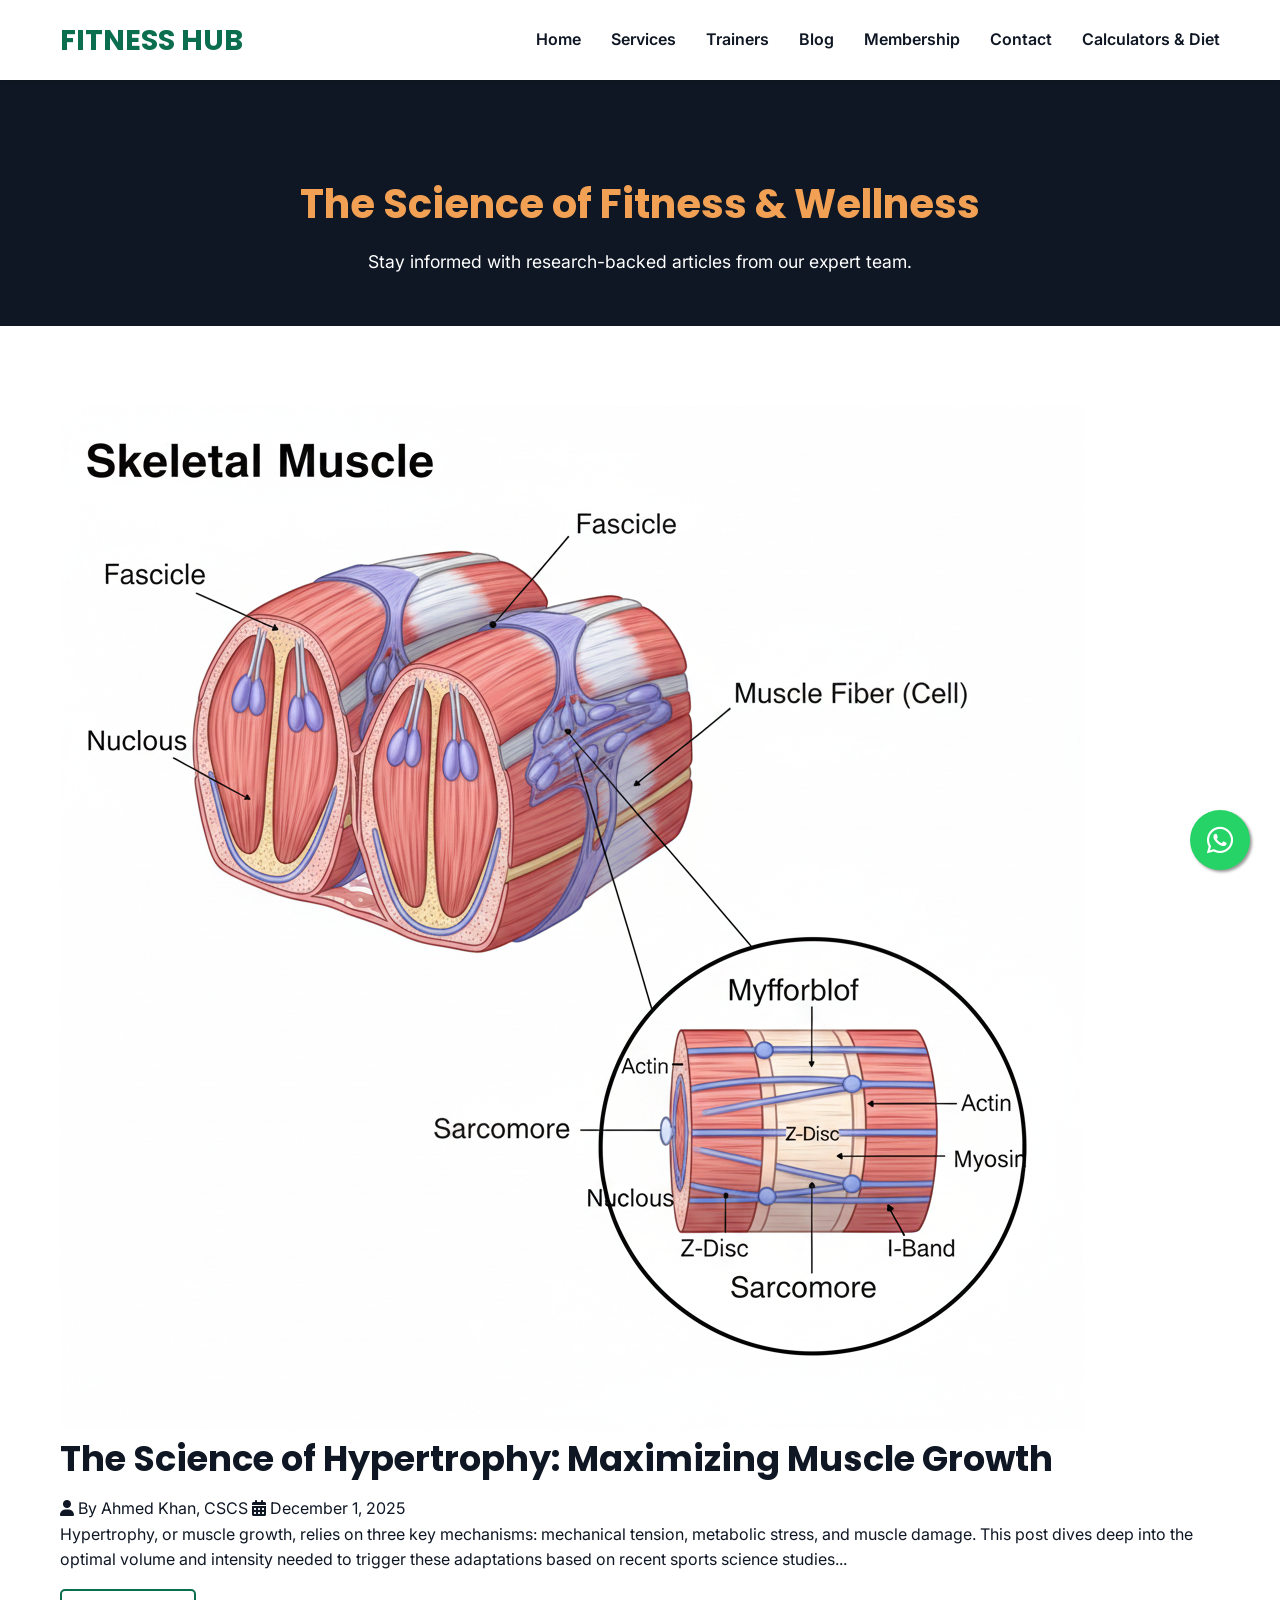
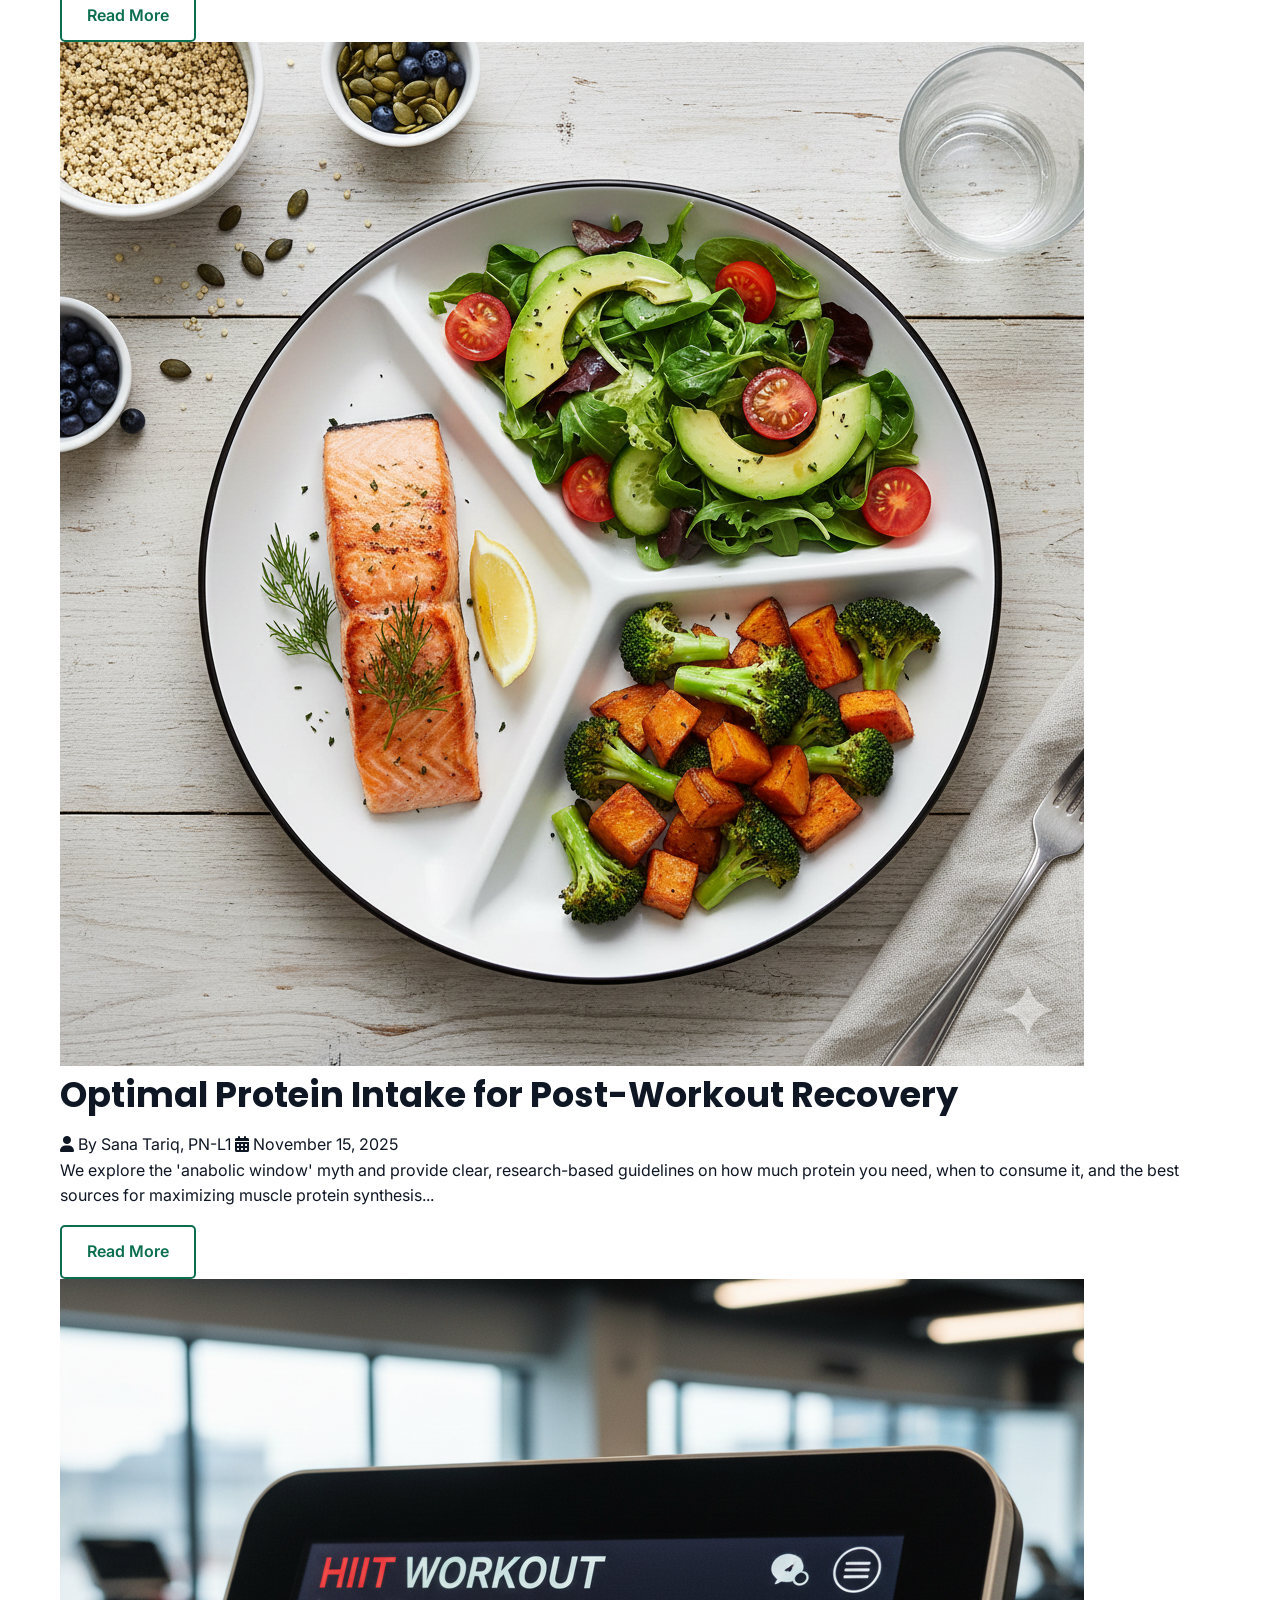
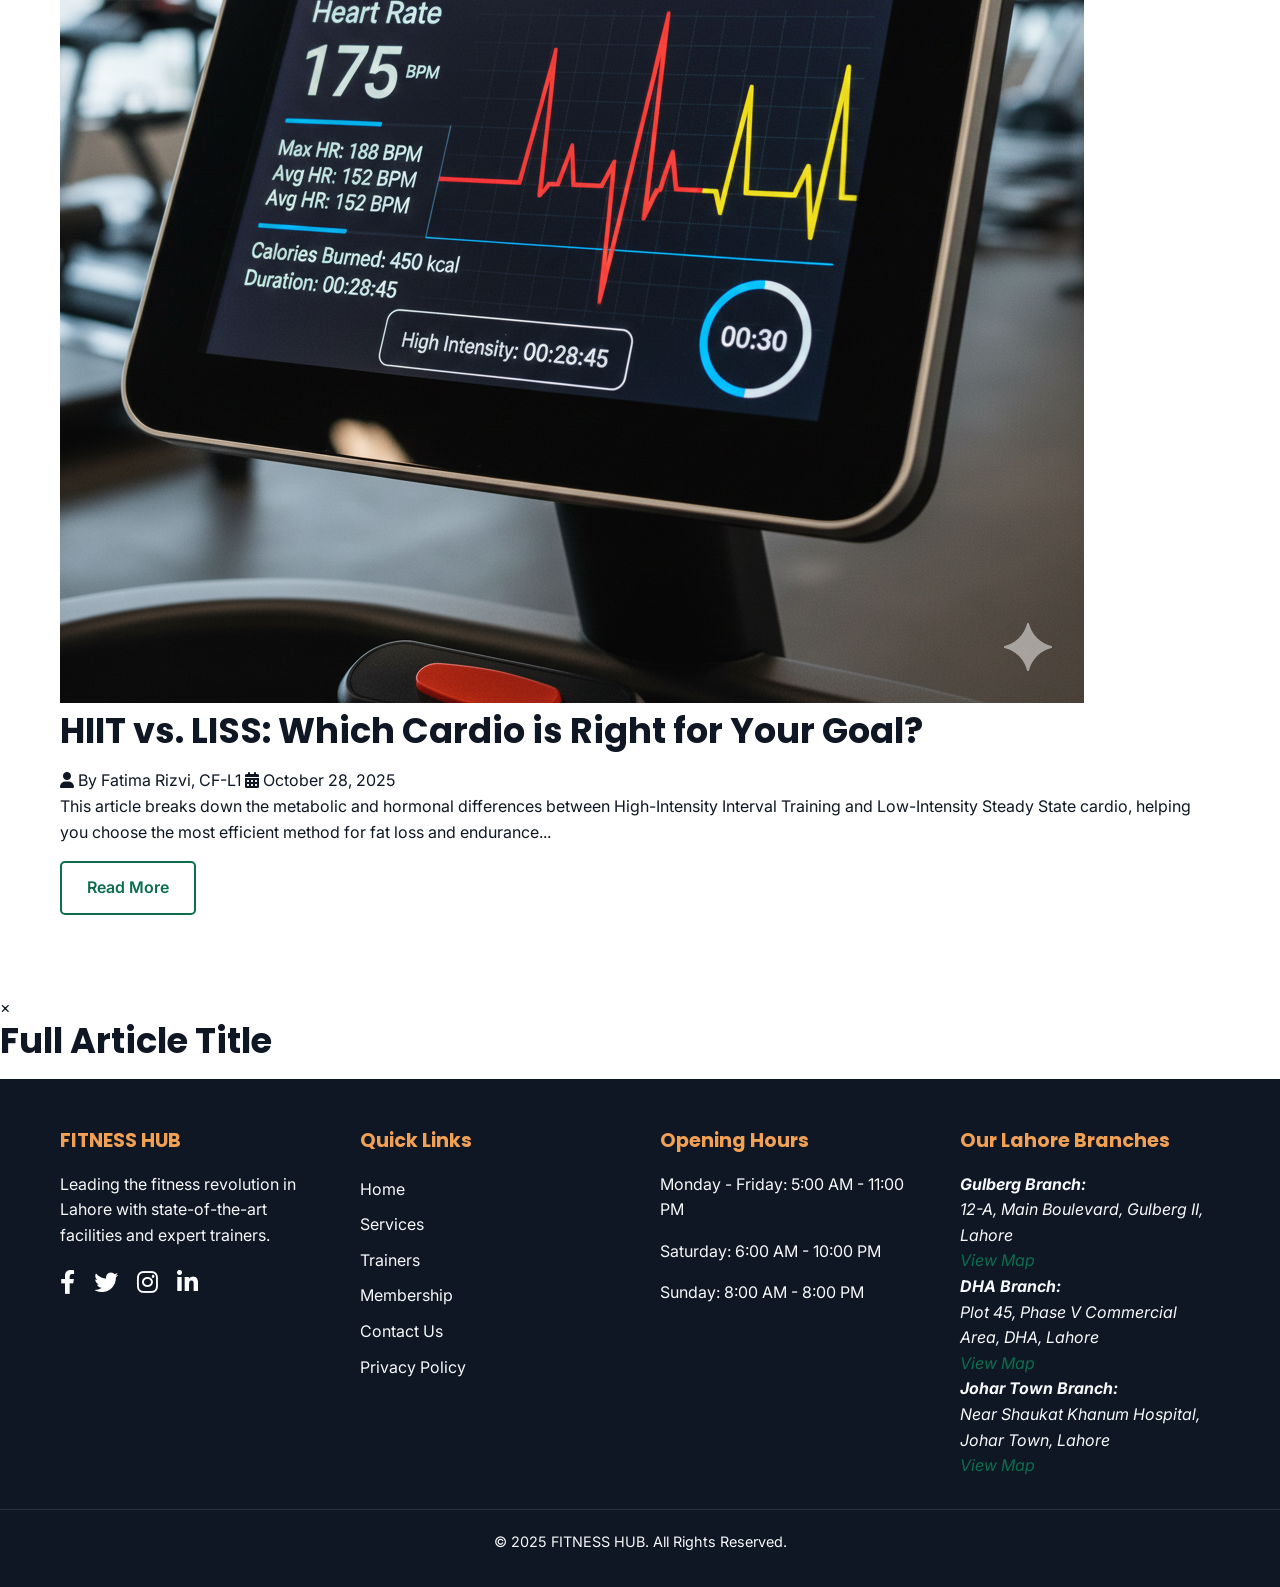
<file: gym website/blog.html>
<!DOCTYPE html>
<html lang="en">
<head>
    <meta charset="UTF-8">
    <meta name="viewport" content="width=device-width, initial-scale=1.0">
    <title>FITNESS HUB Blog | Science-Backed Fitness</title>
    <link rel="stylesheet" href="style.css">
    <link href="https://fonts.googleapis.com/css2?family=Inter:wght@400;600;700&family=Poppins:wght@300;400;600;700&display=swap" rel="stylesheet">
    <script src="https://code.jquery.com/jquery-3.6.0.min.js"></script>
    <script defer src="script.js"></script>
    <link rel="stylesheet" href="https://cdnjs.cloudflare.com/ajax/libs/font-awesome/6.0.0-beta3/css/all.min.css">
</head>
<body>
    <header class="fixed-header">
        <div class="container header-content">
            <a href="index.html" class="logo">FITNESS HUB</a>
            <nav class="desktop-nav">
                <ul>
                    <li><a href="index.html">Home</a></li>
                    <li><a href="services.html">Services</a></li>
                    <li><a href="trainers.html">Trainers</a></li>
                    <li><a href="blog.html">Blog</a></li>
                    <li><a href="membership.html">Membership</a></li>
                    <li><a href="contact.html">Contact</a></li>
                    <li><a href="calculators_diet.html">Calculators & Diet</a></li>
                </ul>
            </nav>
            <button class="hamburger" aria-label="Open menu">
                <i class="fas fa-bars"></i>
            </button>
        </div>
        <nav class="mobile-nav" aria-hidden="true">
            <ul>
                <li><a href="index.html">Home</a></li>
                <li><a href="services.html">Services</a></li>
                <li><a href="trainers.html">Trainers</a></li>
                <li><a href="blog.html">Blog</a></li>
                <li><a href="membership.html">Membership</a></li>
                <li><a href="contact.html">Contact</a></li>
                <li><a href="calculator.html">Calculators & Diet</a></li>
            </ul>
        </nav>
    </header>

    <main>
        <section class="page-hero">
            <div class="container">
                <h1>The Science of Fitness & Wellness</h1>
                <p>Stay informed with research-backed articles from our expert team.</p>
            </div>
        </section>

        <section class="blog-posts section-padding">
            <div class="container blog-grid">
                <article class="blog-post-card" id="post-hypertrophy">
                    <img src="muscles.png" alt="A microscopic image of muscle fibers">
                    <div class="post-content">
                        <h2>The Science of Hypertrophy: Maximizing Muscle Growth</h2>
                        <div class="meta">
                            <span class="author"><i class="fas fa-user"></i> By Ahmed Khan, CSCS</span>
                            <span class="date"><i class="fas fa-calendar-alt"></i> December 1, 2025</span>
                        </div>
                        <p class="excerpt">Hypertrophy, or muscle growth, relies on three key mechanisms: mechanical tension, metabolic stress, and muscle damage. This post dives deep into the optimal volume and intensity needed to trigger these adaptations based on recent sports science studies...</p>
                        <a href="https://www.acefitness.org/resources/everyone/blog/?srsltid=AfmBOoo_IPRVpPOWycBlh5Y1aVMjGXqPTu0EwQWXGqiOJrAfe9h_vFBQ" class="btn btn-secondary read-more-btn">Read More</a>

                    </div>
                </article>

                <article class="blog-post-card" id="post-protein">
                    <img src="diet1.png" alt="A healthy, protein-rich meal">
                    <div class="post-content">
                        <h2>Optimal Protein Intake for Post-Workout Recovery</h2>
                        <div class="meta">
                            <span class="author"><i class="fas fa-user"></i> By Sana Tariq, PN-L1</span>
                            <span class="date"><i class="fas fa-calendar-alt"></i> November 15, 2025</span>
                        </div>
                        <p class="excerpt">We explore the 'anabolic window' myth and provide clear, research-based guidelines on how much protein you need, when to consume it, and the best sources for maximizing muscle protein synthesis...</p>
                        <a href="https://gympassport.pk/blogs" class="btn btn-secondary read-more-btn">Read More</a>

                    </div>
                </article>

                <article class="blog-post-card" id="post-hiit-liss">
                    <img src="heart.png" alt="A chart comparing heart rate during HIIT and LISS training">
                    <div class="post-content">
                        <h2>HIIT vs. LISS: Which Cardio is Right for Your Goal?</h2>
                        <div class="meta">
                            <span class="author"><i class="fas fa-user"></i> By Fatima Rizvi, CF-L1</span>
                            <span class="date"><i class="fas fa-calendar-alt"></i> October 28, 2025</span>
                        </div>
                        <p class="excerpt">This article breaks down the metabolic and hormonal differences between High-Intensity Interval Training and Low-Intensity Steady State cardio, helping you choose the most efficient method for fat loss and endurance...</p>
                        <a href="https://blog.nasm.org/" class="btn btn-secondary read-more-btn">Read More</a>

                    </div>
                </article>
            </div>
        </section>
    </main>

    <div id="fullPostModal" class="modal" aria-modal="true" role="dialog" aria-labelledby="postModalTitle">
        <div class="modal-content large-modal-content">
            <span class="close-btn" id="closePostModalBtn" aria-label="Close article">&times;</span>
            <h2 id="postModalTitle">Full Article Title</h2>
            <div class="post-meta-modal"></div>
            <div class="post-body-modal"></div>
        </div>
    </div>

    <a href="https://wa.me/923148752727" target="_blank" rel="noopener" class="whatsapp-float" aria-label="Chat with us on WhatsApp">
        <i class="fab fa-whatsapp"></i>
    </a>

    <footer class="fixed-footer">
        <div class="container footer-grid">
            <div class="footer-col about">
                <h3>FITNESS HUB</h3>
                <p>Leading the fitness revolution in Lahore with state-of-the-art facilities and expert trainers.</p>
                <div class="social-icons">
                    <a href="#" aria-label="Follow us on Facebook"><i class="fab fa-facebook-f"></i></a>
                    <a href="#" aria-label="Follow us on Twitter"><i class="fab fa-twitter"></i></a>
                    <a href="#" aria-label="Follow us on Instagram"><i class="fab fa-instagram"></i></a>
                    <a href="#" aria-label="Connect with us on LinkedIn"><i class="fab fa-linkedin-in"></i></a>
                </div>
            </div>
            <div class="footer-col links">
                <h3>Quick Links</h3>
                <ul>
                    <li><a href="index.html">Home</a></li>
                    <li><a href="services.html">Services</a></li>
                    <li><a href="trainers.html">Trainers</a></li>
                    <li><a href="membership.html">Membership</a></li>
                    <li><a href="contact.html">Contact Us</a></li>
                    <li><a href="#">Privacy Policy</a></li>
                </ul>
            </div>
            <div class="footer-col hours">
                <h3>Opening Hours</h3>
                <p>Monday - Friday: 5:00 AM - 11:00 PM</p>
                <p>Saturday: 6:00 AM - 10:00 PM</p>
                <p>Sunday: 8:00 AM - 8:00 PM</p>
            </div>
            <div class="footer-col branches">
                <h3>Our Lahore Branches</h3>
                <address>
                    <strong>Gulberg Branch:</strong><br>
                    12-A, Main Boulevard, Gulberg II, Lahore<br>
                    <a href="https://maps.app.goo.gl/placeholder1" target="_blank">View Map</a>
                </address>
                <address>
                    <strong>DHA Branch:</strong><br>
                    Plot 45, Phase V Commercial Area, DHA, Lahore<br>
                    <a href="https://maps.app.goo.gl/placeholder2" target="_blank">View Map</a>
                </address>
                <address>
                    <strong>Johar Town Branch:</strong><br>
                    Near Shaukat Khanum Hospital, Johar Town, Lahore<br>
                    <a href="https://maps.app.goo.gl/placeholder3" target="_blank">View Map</a>
                </address>
            </div>
        </div>
        <div class="footer-bottom">
            <p>&copy; 2025 FITNESS HUB. All Rights Reserved.</p>
        </div>
    </footer>
</body>
</html>
</file>
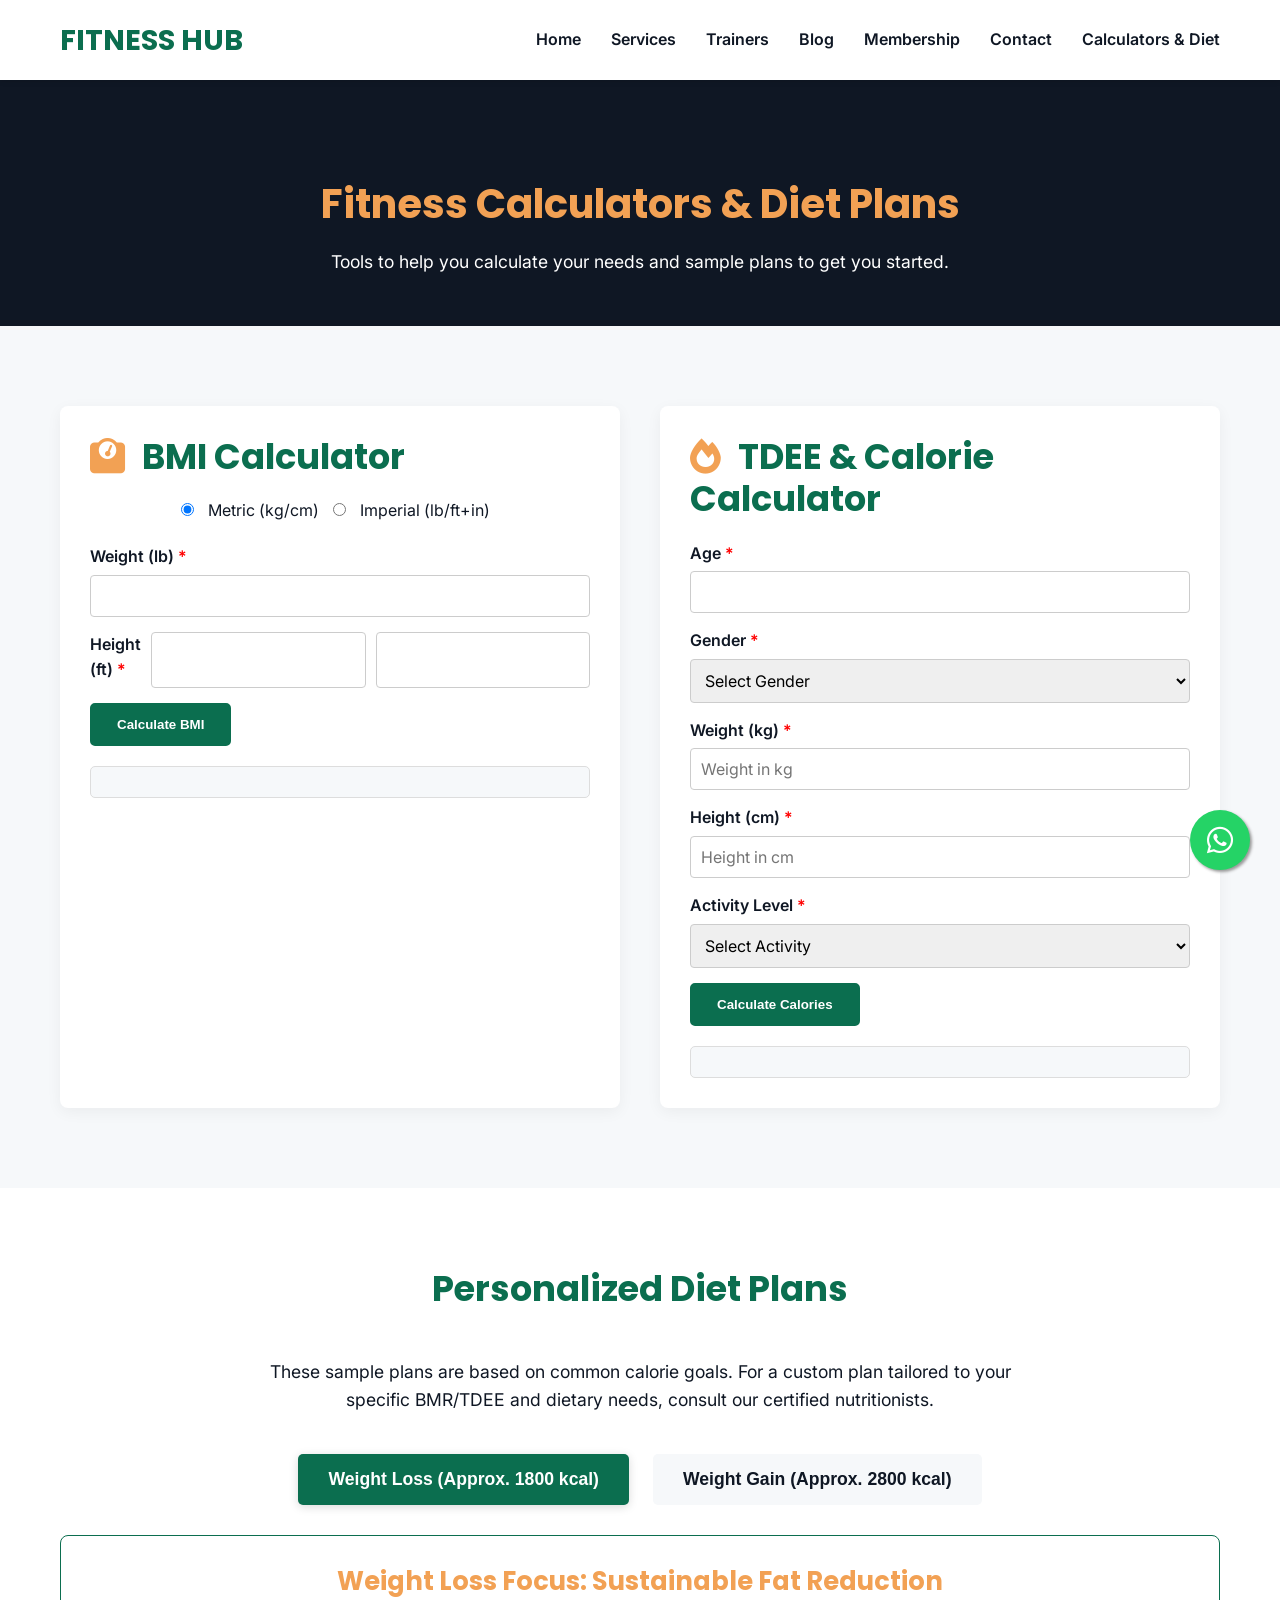
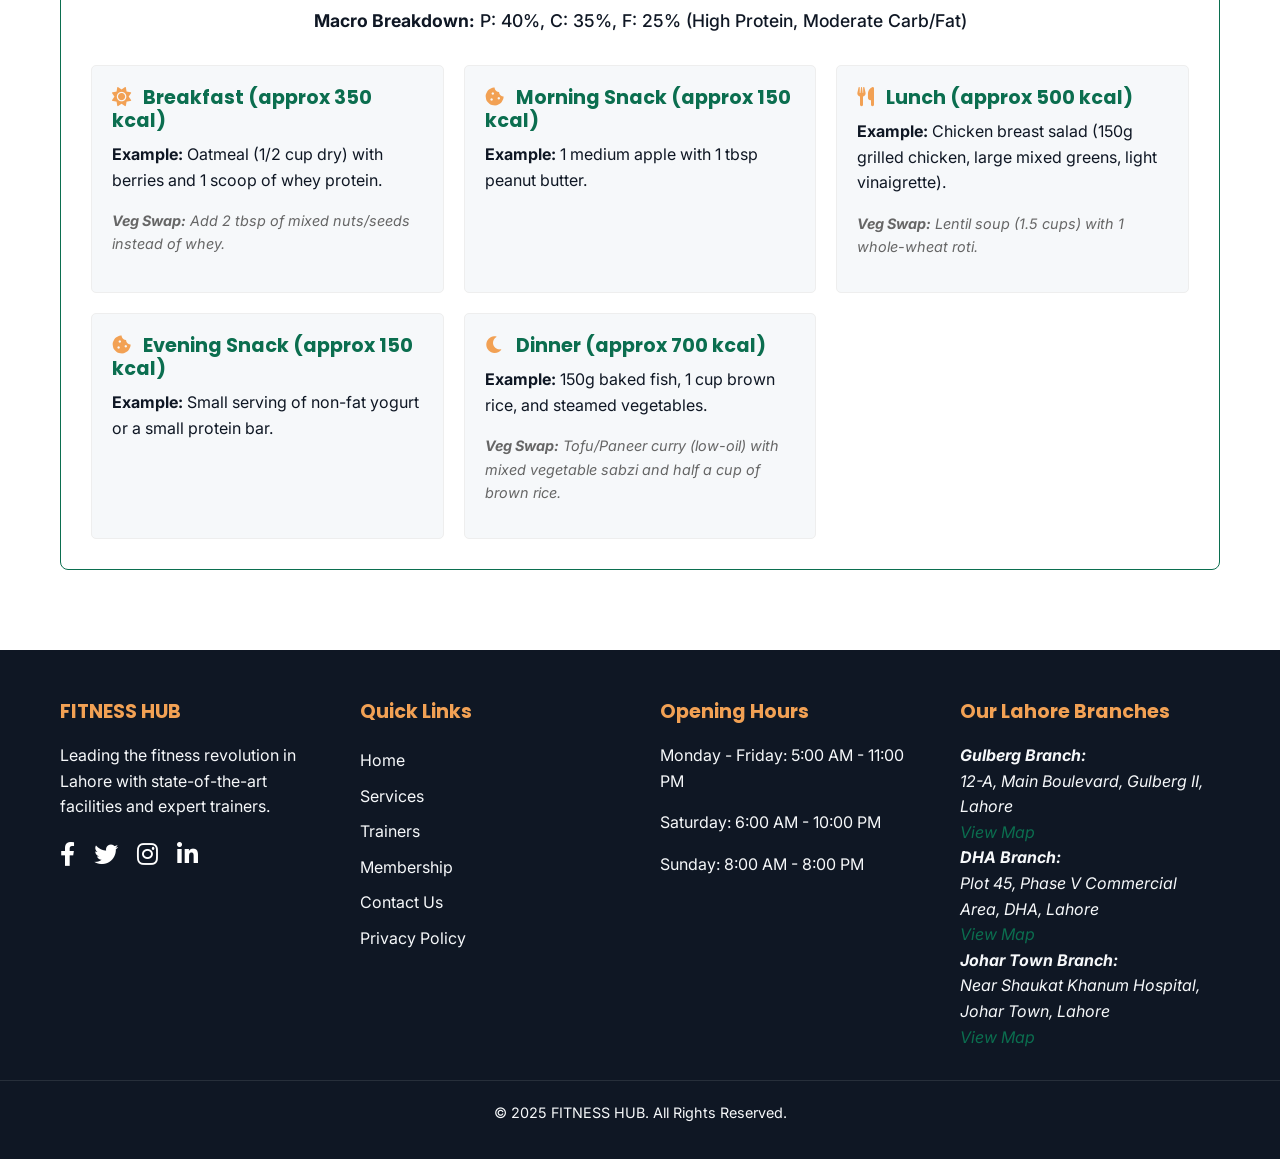
<file: gym website/calculator.html>
<!DOCTYPE html>
<html lang="en">
<head>
    <meta charset="UTF-8">
    <meta name="viewport" content="width=device-width, initial-scale=1.0">
    <title>Calculators & Diet Plans | FITNESS HUB</title>
    <link rel="stylesheet" href="style.css">
    <link href="https://fonts.googleapis.com/css2?family=Inter:wght@400;600;700&family=Poppins:wght@300;400;600;700&display=swap" rel="stylesheet">
    <script src="https://code.jquery.com/jquery-3.6.0.min.js"></script>
    <script defer src="script.js"></script>
    <link rel="stylesheet" href="https://cdnjs.cloudflare.com/ajax/libs/font-awesome/6.0.0-beta3/css/all.min.css">
</head>
<body>
    <header class="fixed-header">
        <div class="container header-content">
            <a href="index.html" class="logo">FITNESS HUB</a>
            <nav class="desktop-nav">
                <ul>
                    <li><a href="index.html">Home</a></li>
                    <li><a href="services.html">Services</a></li>
                    <li><a href="trainers.html">Trainers</a></li>
                    <li><a href="blog.html">Blog</a></li>
                    <li><a href="membership.html">Membership</a></li>
                    <li><a href="contact.html">Contact</a></li>
                    <li><a href="calculator.html">Calculators & Diet</a></li>
                </ul>
            </nav>
            <button class="hamburger" aria-label="Open menu">
                <i class="fas fa-bars"></i>
            </button>
        </div>
        <nav class="mobile-nav" aria-hidden="true">
            <ul>
                <li><a href="index.html">Home</a></li>
                <li><a href="services.html">Services</a></li>
                <li><a href="trainers.html">Trainers</a></li>
                <li><a href="blog.html">Blog</a></li>
                <li><a href="membership.html">Membership</a></li>
                <li><a href="contact.html">Contact</a></li>
                <li><a href="calculator.html">Calculators & Diet</a></li>
            </ul>
        </nav>
    </header>

    <main>
        <section class="page-hero">
            <div class="container">
                <h1>Fitness Calculators & Diet Plans</h1>
                <p>Tools to help you calculate your needs and sample plans to get you started.</p>
            </div>
        </section>

        <section class="calculators-section section-padding bg-light">
            <div class="container calculator-grid">

                <div class="calculator-card" id="bmi-calculator">
                    <h2><i class="fas fa-weight"></i> BMI Calculator</h2>
                    <form id="bmiForm">
                        <div class="unit-toggle">
                            <input type="radio" id="metric" name="bmi-units" value="metric" checked>
                            <label for="metric">Metric (kg/cm)</label>
                            <input type="radio" id="imperial" name="bmi-units" value="imperial">
                            <label for="imperial">Imperial (lb/ft+in)</label>
                        </div>

                        <div class="form-group metric-fields">
                            <label for="weight_kg">Weight (kg) <span aria-hidden="true">*</span></label>
                            <input type="number" id="weight_kg" required min="1" step="0.1">
                        </div>
                        <div class="form-group imperial-fields hidden">
                            <label for="weight_lb">Weight (lb) <span aria-hidden="true">*</span></label>
                            <input type="number" id="weight_lb" min="1" step="0.1">
                        </div>

                        <div class="form-group metric-fields">
                            <label for="height_cm">Height (cm) <span aria-hidden="true">*</span></label>
                            <input type="number" id="height_cm" required min="1" step="0.1">
                        </div>
                        <div class="form-group imperial-fields hidden height-imperial">
                            <label for="height_ft">Height (ft) <span aria-hidden="true">*</span></label>
                            <input type="number" id="height_ft" min="1" max="8">
                            <label for="height_in" class="sr-only">Inches <span aria-hidden="true">*</span></label>
                            <input type="number" id="height_in" min="0" max="11">
                        </div>
                        
                        <button type="submit" class="btn btn-primary">Calculate BMI</button>
                    </form>
                    <div id="bmiResult" class="result-box" aria-live="polite"></div>
                </div>

                <div class="calculator-card" id="calorie-calculator">
                    <h2><i class="fas fa-fire"></i> TDEE & Calorie Calculator</h2>
                    <form id="tdeeForm">
                        <div class="form-group">
                            <label for="tdee_age">Age <span aria-hidden="true">*</span></label>
                            <input type="number" id="tdee_age" required min="15" max="100">
                        </div>
                        <div class="form-group">
                            <label for="tdee_gender">Gender <span aria-hidden="true">*</span></label>
                            <select id="tdee_gender" required>
                                <option value="">Select Gender</option>
                                <option value="male">Male</option>
                                <option value="female">Female</option>
                            </select>
                        </div>
                        <div class="form-group">
                            <label for="tdee_weight_kg">Weight (kg) <span aria-hidden="true">*</span></label>
                            <input type="number" id="tdee_weight_kg" required min="1" step="0.1">
                        </div>
                        <div class="form-group">
                            <label for="tdee_height_cm">Height (cm) <span aria-hidden="true">*</span></label>
                            <input type="number" id="tdee_height_cm" required min="1" step="0.1">
                        </div>
                        <div class="form-group">
                            <label for="tdee_activity">Activity Level <span aria-hidden="true">*</span></label>
                            <select id="tdee_activity" required>
                                <option value="">Select Activity</option>
                                <option value="1.2">Sedentary (little or no exercise)</option>
                                <option value="1.375">Lightly Active (light exercise/sports 1-3 days/week)</option>
                                <option value="1.55">Moderately Active (moderate exercise/sports 3-5 days/week)</option>
                                <option value="1.725">Very Active (hard exercise/sports 6-7 days/week)</option>
                                <option value="1.9">Extra Active (very hard exercise/physical job)</option>
                            </select>
                        </div>
                        
                        <button type="submit" class="btn btn-primary">Calculate Calories</button>
                        <button type="button" class="btn btn-secondary hidden" id="generateDietPlanBtn">Generate Diet Plan</button>
                    </form>
                    <div id="tdeeResult" class="result-box" aria-live="polite"></div>
                </div>
            </div>
        </section>

        <section class="diet-plan-section section-padding" id="diet-plan">
            <div class="container">
                <h2 class="section-title">Personalized Diet Plans</h2>
                <p class="description-text">These sample plans are based on common calorie goals. For a custom plan tailored to your specific BMR/TDEE and dietary needs, consult our certified nutritionists.</p>

                <div class="diet-plan-tabs">
                    <button class="tab-button active" data-plan="loss">Weight Loss (Approx. 1800 kcal)</button>
                    <button class="tab-button" data-plan="gain">Weight Gain (Approx. 2800 kcal)</button>
                </div>

                <div class="diet-plan-content">
                    
                    <div class="plan-tab active" id="plan-loss">
                        <h3>Weight Loss Focus: Sustainable Fat Reduction</h3>
                        <p class="macro-suggestion"><strong>Macro Breakdown:</strong> P: 40%, C: 35%, F: 25% (High Protein, Moderate Carb/Fat)</p>
                        
                        <div class="meal-grid">
                            <div class="meal-card">
                                <h4><i class="fas fa-sun"></i> Breakfast (approx 350 kcal)</h4>
                                <p><strong>Example:</strong> Oatmeal (1/2 cup dry) with berries and 1 scoop of whey protein.</p>
                                <p class="swap"><strong>Veg Swap:</strong> Add 2 tbsp of mixed nuts/seeds instead of whey.</p>
                            </div>
                            <div class="meal-card">
                                <h4><i class="fas fa-cookie-bite"></i> Morning Snack (approx 150 kcal)</h4>
                                <p><strong>Example:</strong> 1 medium apple with 1 tbsp peanut butter.</p>
                            </div>
                            <div class="meal-card">
                                <h4><i class="fas fa-utensils"></i> Lunch (approx 500 kcal)</h4>
                                <p><strong>Example:</strong> Chicken breast salad (150g grilled chicken, large mixed greens, light vinaigrette).</p>
                                <p class="swap"><strong>Veg Swap:</strong> Lentil soup (1.5 cups) with 1 whole-wheat roti.</p>
                            </div>
                            <div class="meal-card">
                                <h4><i class="fas fa-cookie-bite"></i> Evening Snack (approx 150 kcal)</h4>
                                <p><strong>Example:</strong> Small serving of non-fat yogurt or a small protein bar.</p>
                            </div>
                            <div class="meal-card">
                                <h4><i class="fas fa-moon"></i> Dinner (approx 700 kcal)</h4>
                                <p><strong>Example:</strong> 150g baked fish, 1 cup brown rice, and steamed vegetables.</p>
                                <p class="swap"><strong>Veg Swap:</strong> Tofu/Paneer curry (low-oil) with mixed vegetable sabzi and half a cup of brown rice.</p>
                            </div>
                        </div>
                    </div>

                    <div class="plan-tab" id="plan-gain">
                        <h3>Weight Gain Focus: Muscle & Mass Building</h3>
                        <p class="macro-suggestion"><strong>Macro Breakdown:</strong> P: 30%, C: 45%, F: 25% (Balanced for Muscle Hypertrophy)</p>

                        <div class="meal-grid">
                            <div class="meal-card">
                                <h4><i class="fas fa-sun"></i> Breakfast (approx 600 kcal)</h4>
                                <p><strong>Example:</strong> 3 scrambled eggs, 2 slices whole-wheat toast, 1 large banana, and a glass of milk.</p>
                                <p class="swap"><strong>Veg Swap:</strong> Large vegetable omelet (4 eggs) with avocado on toast.</p>
                            </div>
                            <div class="meal-card">
                                <h4><i class="fas fa-cookie-bite"></i> Morning Snack (approx 400 kcal)</h4>
                                <p><strong>Example:</strong> Mass Gainer shake (milk, 1 scoop protein, oats, peanut butter).</p>
                            </div>
                            <div class="meal-card">
                                <h4><i class="fas fa-utensils"></i> Lunch (approx 800 kcal)</h4>
                                <p><strong>Example:</strong> Beef/Mutton mince (200g), 2 full servings of rice/roti, large side salad with oil-based dressing.</p>
                                <p class="swap"><strong>Veg Swap:</strong> Chickpea and vegetable curry (chana masala), 2 cups rice, and a glass of lassi.</p>
                            </div>
                            <div class="meal-card">
                                <h4><i class="fas fa-cookie-bite"></i> Evening Snack (approx 400 kcal)</h4>
                                <p><strong>Example:</strong> Cottage cheese (paneer) with mixed dried fruit and nuts.</p>
                            </div>
                            <div class="meal-card">
                                <h4><i class="fas fa-moon"></i> Dinner (approx 600 kcal)</h4>
                                <p><strong>Example:</strong> Large chicken biryani (2 servings) or large chicken korma with naan.</p>
                                <p class="swap"><strong>Veg Swap:</strong> Large mixed vegetable pulao with a side of raita and 2 pieces of paneer tikka.</p>
                            </div>
                        </div>
                    </div>
                </div>
            </div>
        </section>
    </main>

    <a href="https://wa.me/923148752727" target="_blank" rel="noopener" class="whatsapp-float" aria-label="Chat with us on WhatsApp">
        <i class="fab fa-whatsapp"></i>
    </a>

    <footer class="fixed-footer">
        <div class="container footer-grid">
            <div class="footer-col about">
                <h3>FITNESS HUB</h3>
                <p>Leading the fitness revolution in Lahore with state-of-the-art facilities and expert trainers.</p>
                <div class="social-icons">
                    <a href="#" aria-label="Follow us on Facebook"><i class="fab fa-facebook-f"></i></a>
                    <a href="#" aria-label="Follow us on Twitter"><i class="fab fa-twitter"></i></a>
                    <a href="#" aria-label="Follow us on Instagram"><i class="fab fa-instagram"></i></a>
                    <a href="#" aria-label="Connect with us on LinkedIn"><i class="fab fa-linkedin-in"></i></a>
                </div>
            </div>
            <div class="footer-col links">
                <h3>Quick Links</h3>
                <ul>
                    <li><a href="index.html">Home</a></li>
                    <li><a href="services.html">Services</a></li>
                    <li><a href="trainers.html">Trainers</a></li>
                    <li><a href="membership.html">Membership</a></li>
                    <li><a href="contact.html">Contact Us</a></li>
                    <li><a href="#">Privacy Policy</a></li>
                </ul>
            </div>
            <div class="footer-col hours">
                <h3>Opening Hours</h3>
                <p>Monday - Friday: 5:00 AM - 11:00 PM</p>
                <p>Saturday: 6:00 AM - 10:00 PM</p>
                <p>Sunday: 8:00 AM - 8:00 PM</p>
            </div>
            <div class="footer-col branches">
                <h3>Our Lahore Branches</h3>
                <address>
                    <strong>Gulberg Branch:</strong><br>
                    12-A, Main Boulevard, Gulberg II, Lahore<br>
                    <a href="https://maps.app.goo.gl/placeholder1" target="_blank">View Map</a>
                </address>
                <address>
                    <strong>DHA Branch:</strong><br>
                    Plot 45, Phase V Commercial Area, DHA, Lahore<br>
                    <a href="https://maps.app.goo.gl/placeholder2" target="_blank">View Map</a>
                </address>
                <address>
                    <strong>Johar Town Branch:</strong><br>
                    Near Shaukat Khanum Hospital, Johar Town, Lahore<br>
                    <a href="https://maps.app.goo.gl/placeholder3" target="_blank">View Map</a>
                </address>
            </div>
        </div>
        <div class="footer-bottom">
            <p>&copy; 2025 FITNESS HUB. All Rights Reserved.</p>
        </div>
    </footer>
</body>
</html>
</file>
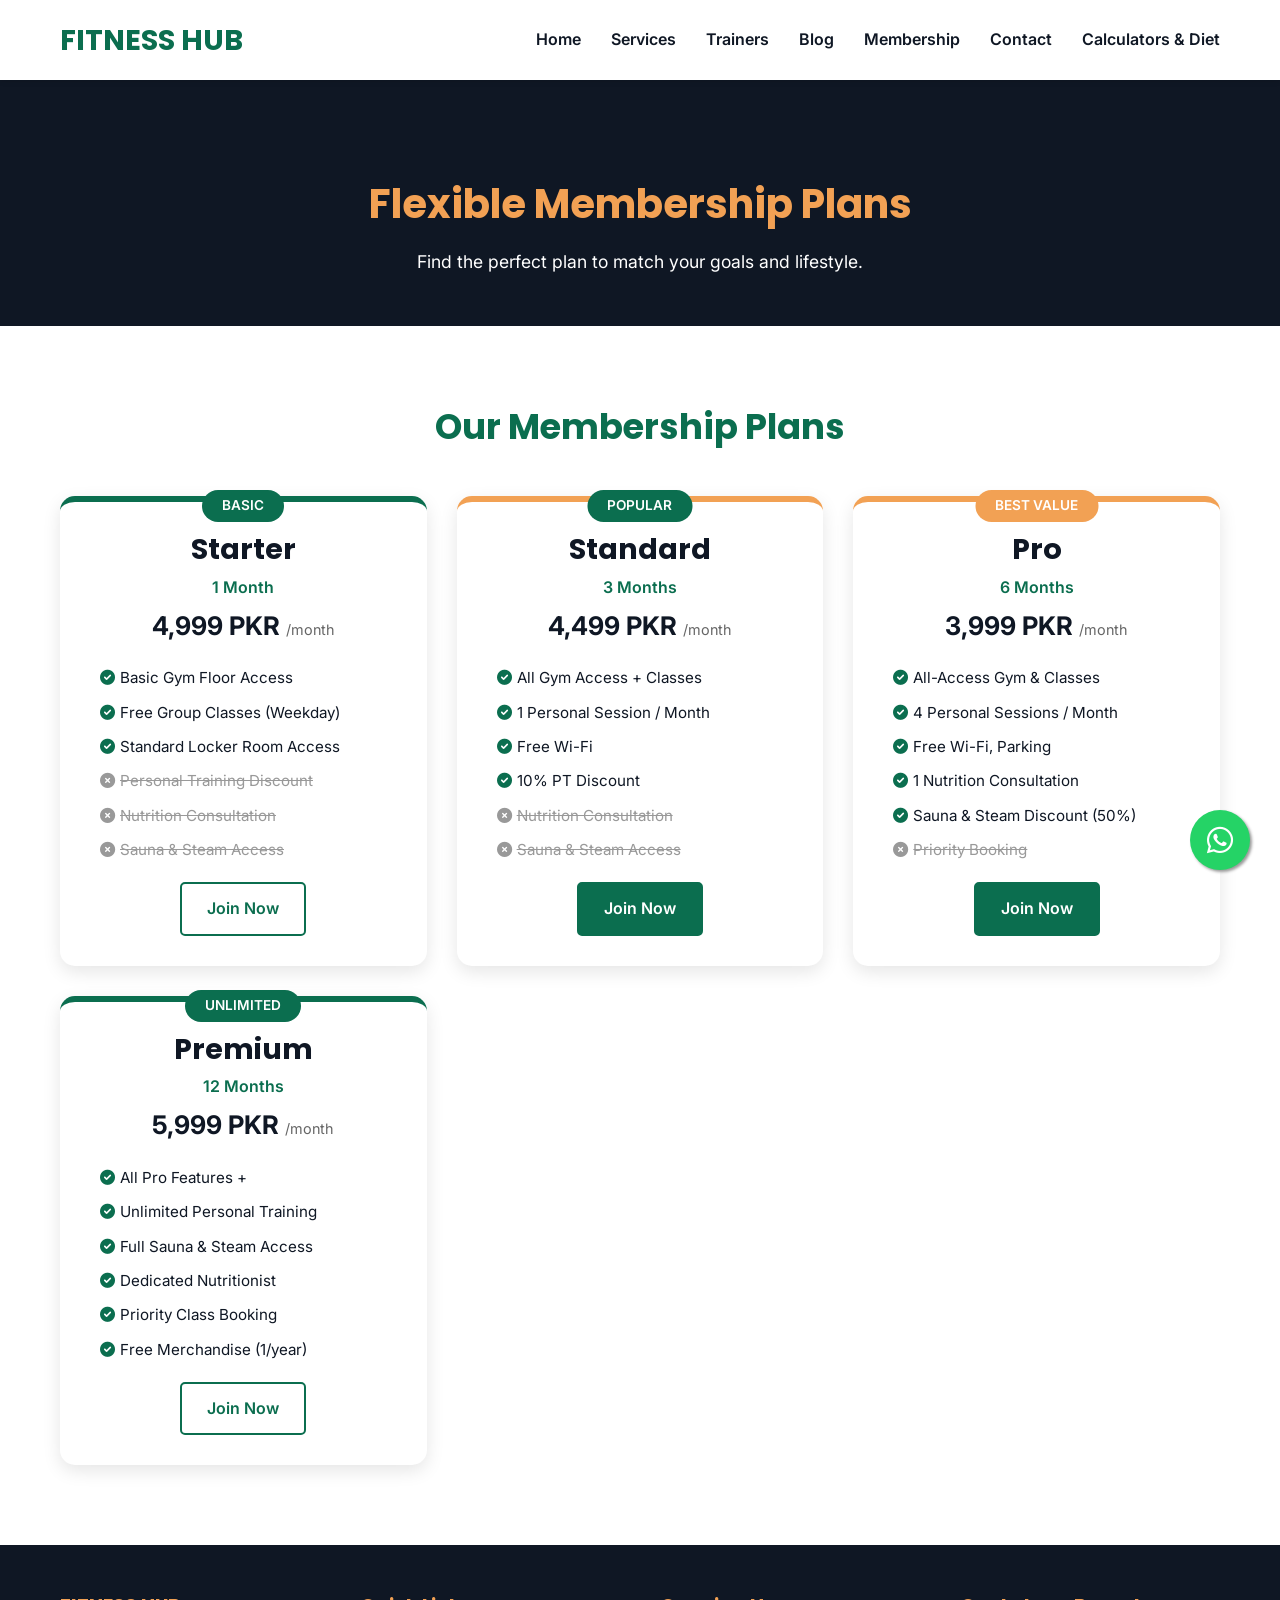
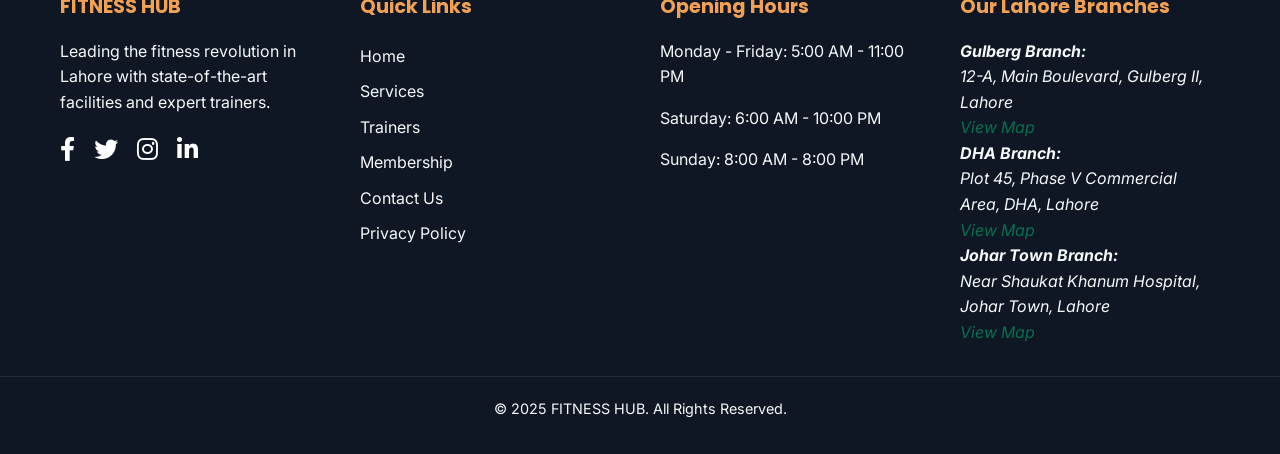
<file: gym website/membership.html>
<!DOCTYPE html>
<html lang="en">
<head>
    <meta charset="UTF-8">
    <meta name="viewport" content="width=device-width, initial-scale=1.0">
    <title>Membership Plans | FITNESS HUB</title>
    <link rel="stylesheet" href="style.css">
    <link href="https://fonts.googleapis.com/css2?family=Inter:wght@400;600;700&family=Poppins:wght@300;400;600;700&display=swap" rel="stylesheet">
    <script src="https://code.jquery.com/jquery-3.6.0.min.js"></script>
    <script defer src="script.js"></script>
    <link rel="stylesheet" href="https://cdnjs.cloudflare.com/ajax/libs/font-awesome/6.0.0-beta3/css/all.min.css">
</head>
<body>
    <header class="fixed-header">
        <div class="container header-content">
            <a href="index.html" class="logo">FITNESS HUB</a>
            <nav class="desktop-nav">
                <ul>
                    <li><a href="index.html">Home</a></li>
                    <li><a href="services.html">Services</a></li>
                    <li><a href="trainers.html">Trainers</a></li>
                    <li><a href="blog.html">Blog</a></li>
                    <li><a href="membership.html">Membership</a></li>
                    <li><a href="contact.html">Contact</a></li>
                    <li><a href="calculator.html">Calculators & Diet</a></li>
                </ul>
            </nav>
            <button class="hamburger" aria-label="Open menu">
                <i class="fas fa-bars"></i>
            </button>
        </div>
        <nav class="mobile-nav" aria-hidden="true">
            <ul>
                <li><a href="index.html">Home</a></li>
                <li><a href="services.html">Services</a></li>
                <li><a href="trainers.html">Trainers</a></li>
                <li><a href="blog.html">Blog</a></li>
                <li><a href="membership.html">Membership</a></li>
                <li><a href="contact.html">Contact</a></li>
                <li><a href="calculator.html">Calculators & Diet</a></li>
            </ul>
        </nav>
    </header>

    <main>
        <section class="page-hero">
            <div class="container">
                <h1>Flexible Membership Plans</h1>
                <p>Find the perfect plan to match your goals and lifestyle.</p>
            </div>
        </section>

        <section class="membership-plans section-padding" id="membership">
    <div class="container">
        <h2 class="section-title">Our Membership Plans</h2>

        <div class="membership-card-wrapper">
            <!-- CARD 1 -->
            <article class="m-card starter">
                <div class="m-card-badge">Basic</div>
                <h3>Starter</h3>
                <p class="m-duration">1 Month</p>
                <p class="m-price">4,999 PKR <span>/month</span></p>

                <ul class="m-features">
                    <li>Basic Gym Floor Access</li>
                    <li>Free Group Classes (Weekday)</li>
                    <li>Standard Locker Room Access</li>
                    <li class="off">Personal Training Discount</li>
                    <li class="off">Nutrition Consultation</li>
                    <li class="off">Sauna & Steam Access</li>
                </ul>

                <a href="contact.html?plan=starter" class="btn btn-secondary">Join Now</a>
            </article>

            <!-- CARD 2 -->
            <article class="m-card popular">
                <div class="m-card-badge">Popular</div>
                <h3>Standard</h3>
                <p class="m-duration">3 Months</p>
                <p class="m-price">4,499 PKR <span>/month</span></p>

                <ul class="m-features">
                    <li>All Gym Access + Classes</li>
                    <li>1 Personal Session / Month</li>
                    <li>Free Wi-Fi</li>
                    <li>10% PT Discount</li>
                    <li class="off">Nutrition Consultation</li>
                    <li class="off">Sauna & Steam Access</li>
                </ul>

                <a href="contact.html?plan=standard" class="btn btn-primary">Join Now</a>
            </article>

            <!-- CARD 3 -->
            <article class="m-card best">
                <div class="m-card-badge">Best Value</div>
                <h3>Pro</h3>
                <p class="m-duration">6 Months</p>
                <p class="m-price">3,999 PKR <span>/month</span></p>

                <ul class="m-features">
                    <li>All-Access Gym & Classes</li>
                    <li>4 Personal Sessions / Month</li>
                    <li>Free Wi-Fi, Parking</li>
                    <li>1 Nutrition Consultation</li>
                    <li>Sauna & Steam Discount (50%)</li>
                    <li class="off">Priority Booking</li>
                </ul>

                <a href="contact.html?plan=pro" class="btn btn-primary">Join Now</a>
            </article>

            <!-- CARD 4 -->
            <article class="m-card premium">
                <div class="m-card-badge">Unlimited</div>
                <h3>Premium</h3>
                <p class="m-duration">12 Months</p>
                <p class="m-price">5,999 PKR <span>/month</span></p>

                <ul class="m-features">
                    <li>All Pro Features +</li>
                    <li>Unlimited Personal Training</li>
                    <li>Full Sauna & Steam Access</li>
                    <li>Dedicated Nutritionist</li>
                    <li>Priority Class Booking</li>
                    <li>Free Merchandise (1/year)</li>
                </ul>

                <a href="contact.html?plan=premium" class="btn btn-secondary">Join Now</a>
            </article>
        </div>
    </div>
</section>

    </main>

    <a href="https://wa.me/923148752727" target="_blank" rel="noopener" class="whatsapp-float" aria-label="Chat with us on WhatsApp">
        <i class="fab fa-whatsapp"></i>
    </a>

    <footer class="fixed-footer">
        <div class="container footer-grid">
            <div class="footer-col about">
                <h3>FITNESS HUB</h3>
                <p>Leading the fitness revolution in Lahore with state-of-the-art facilities and expert trainers.</p>
                <div class="social-icons">
                    <a href="#" aria-label="Follow us on Facebook"><i class="fab fa-facebook-f"></i></a>
                    <a href="#" aria-label="Follow us on Twitter"><i class="fab fa-twitter"></i></a>
                    <a href="#" aria-label="Follow us on Instagram"><i class="fab fa-instagram"></i></a>
                    <a href="#" aria-label="Connect with us on LinkedIn"><i class="fab fa-linkedin-in"></i></a>
                </div>
            </div>
            <div class="footer-col links">
                <h3>Quick Links</h3>
                <ul>
                    <li><a href="index.html">Home</a></li>
                    <li><a href="services.html">Services</a></li>
                    <li><a href="trainers.html">Trainers</a></li>
                    <li><a href="membership.html">Membership</a></li>
                    <li><a href="contact.html">Contact Us</a></li>
                    <li><a href="#">Privacy Policy</a></li>
                </ul>
            </div>
            <div class="footer-col hours">
                <h3>Opening Hours</h3>
                <p>Monday - Friday: 5:00 AM - 11:00 PM</p>
                <p>Saturday: 6:00 AM - 10:00 PM</p>
                <p>Sunday: 8:00 AM - 8:00 PM</p>
            </div>
            <div class="footer-col branches">
                <h3>Our Lahore Branches</h3>
                <address>
                    <strong>Gulberg Branch:</strong><br>
                    12-A, Main Boulevard, Gulberg II, Lahore<br>
                    <a href="https://maps.app.goo.gl/placeholder1" target="_blank">View Map</a>
                </address>
                <address>
                    <strong>DHA Branch:</strong><br>
                    Plot 45, Phase V Commercial Area, DHA, Lahore<br>
                    <a href="https://maps.app.goo.gl/placeholder2" target="_blank">View Map</a>
                </address>
                <address>
                    <strong>Johar Town Branch:</strong><br>
                    Near Shaukat Khanum Hospital, Johar Town, Lahore<br>
                    <a href="https://maps.app.goo.gl/placeholder3" target="_blank">View Map</a>
                </address>
            </div>
        </div>
        <div class="footer-bottom">
            <p>&copy; 2025 FITNESS HUB. All Rights Reserved.</p>
        </div>
    </footer>
</body>
</html>
</file>
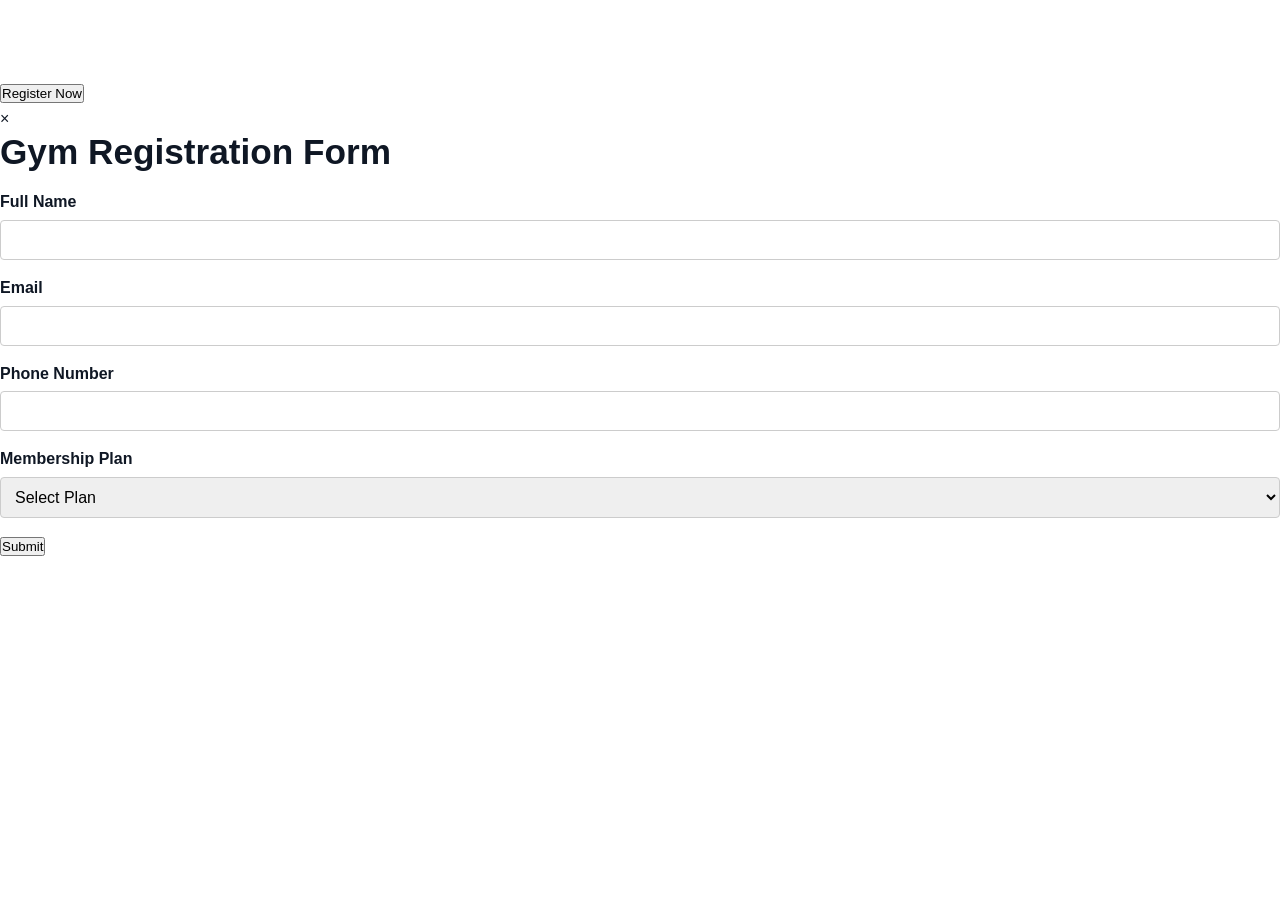
<file: gym website/register.html>
<!DOCTYPE html>
<html lang="en">
<head>
    <meta charset="UTF-8">
    <meta name="viewport" content="width=device-width, initial-scale=1.0">
    <title>Gym Registration Form</title>
    <link rel="stylesheet" href="style.css">
    <script defer src="script.js"></script>
</head>
<body>

<!-- Register Button -->
<button class="register-btn" id="openFormBtn">Register Now</button>

<!-- Registration Popup -->
<div class="popup-overlay" id="popupOverlay">
    <div class="popup-box">

        <span class="close-btn" id="closeFormBtn">&times;</span>

        <h2>Gym Registration Form</h2>

        <form id="gymForm">
            <div class="form-group">
                <label>Full Name</label>
                <input type="text" id="name" required>
            </div>

            <div class="form-group">
                <label>Email</label>
                <input type="email" id="email" required>
            </div>

            <div class="form-group">
                <label>Phone Number</label>
                <input type="tel" id="phone" required>
            </div>

            <div class="form-group">
                <label>Membership Plan</label>
                <select id="plan" required>
                    <option value="">Select Plan</option>
                    <option value="Monthly">Monthly</option>
                    <option value="Quarterly">Quarterly</option>
                    <option value="Yearly">Yearly</option>
                </select>
            </div>

            <button type="submit" class="submit-btn">Submit</button>
        </form>

    </div>
</div>

</body>
</html>
</file>
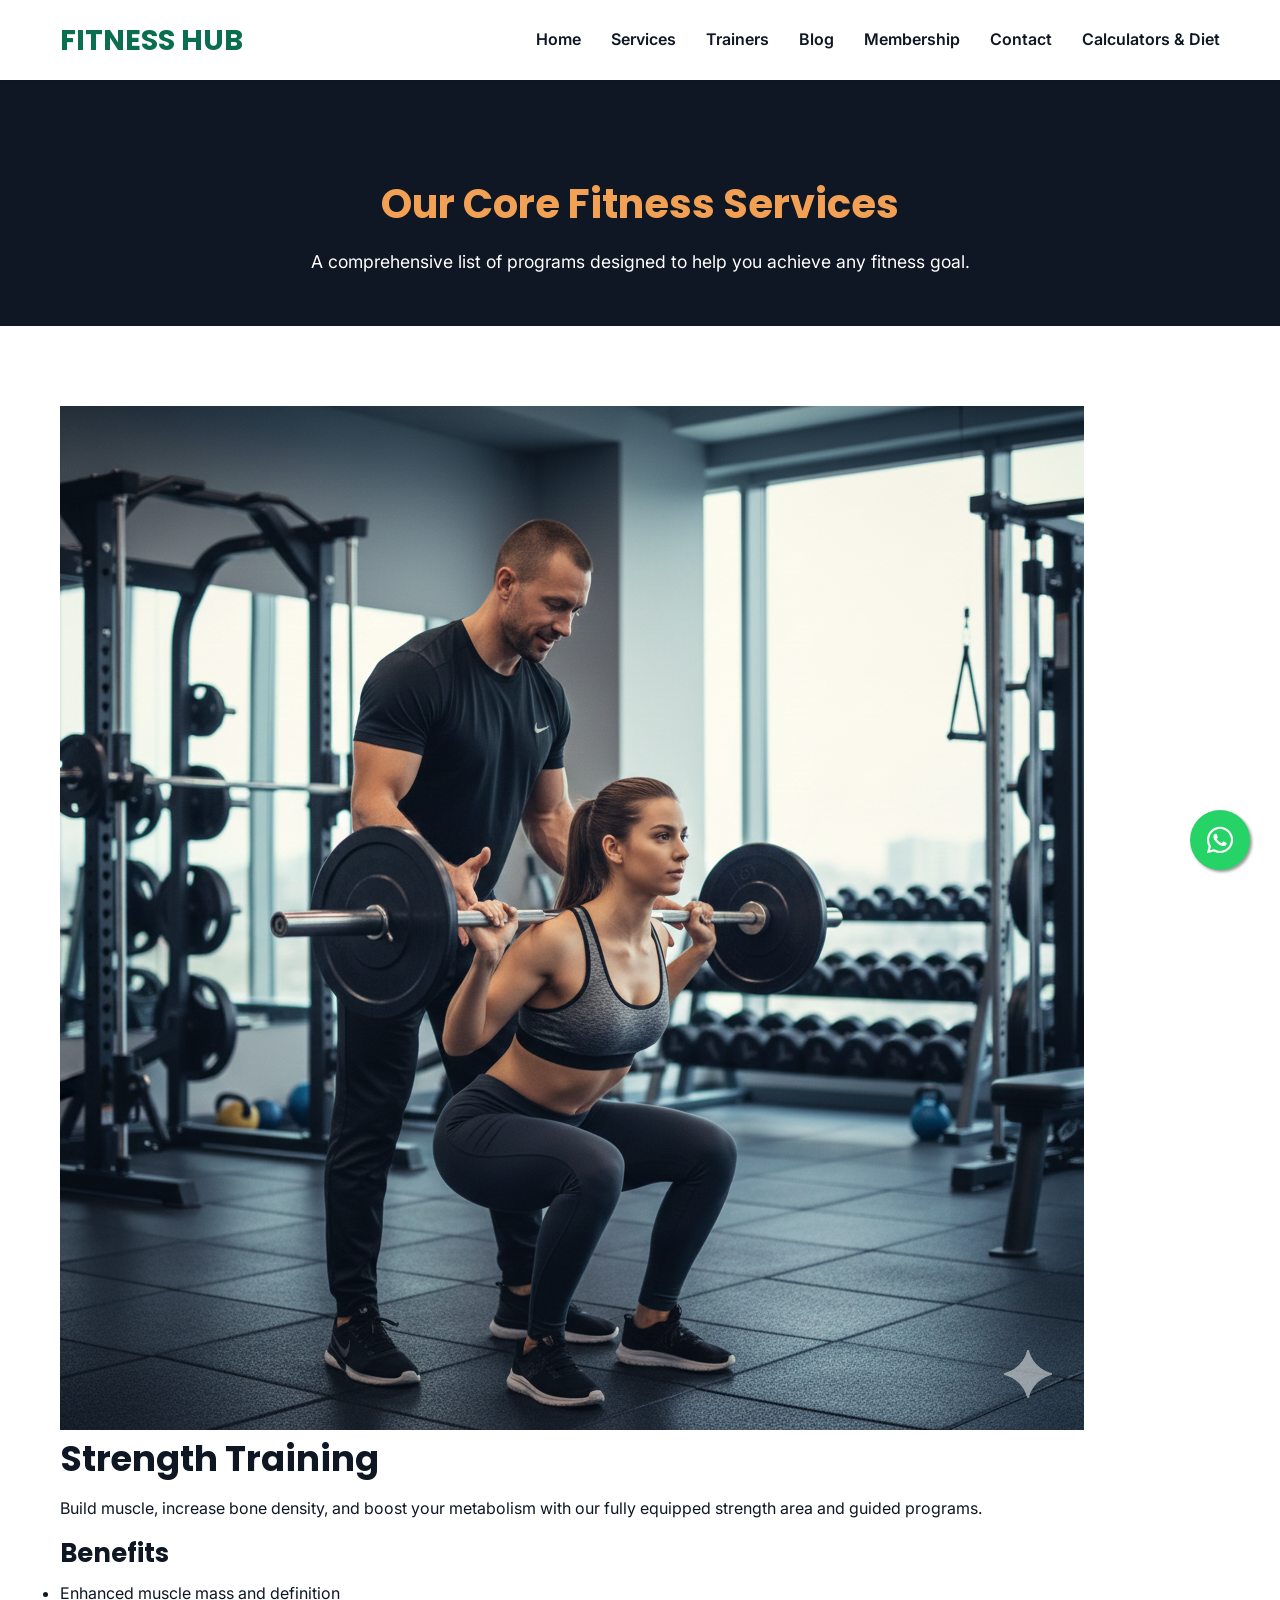
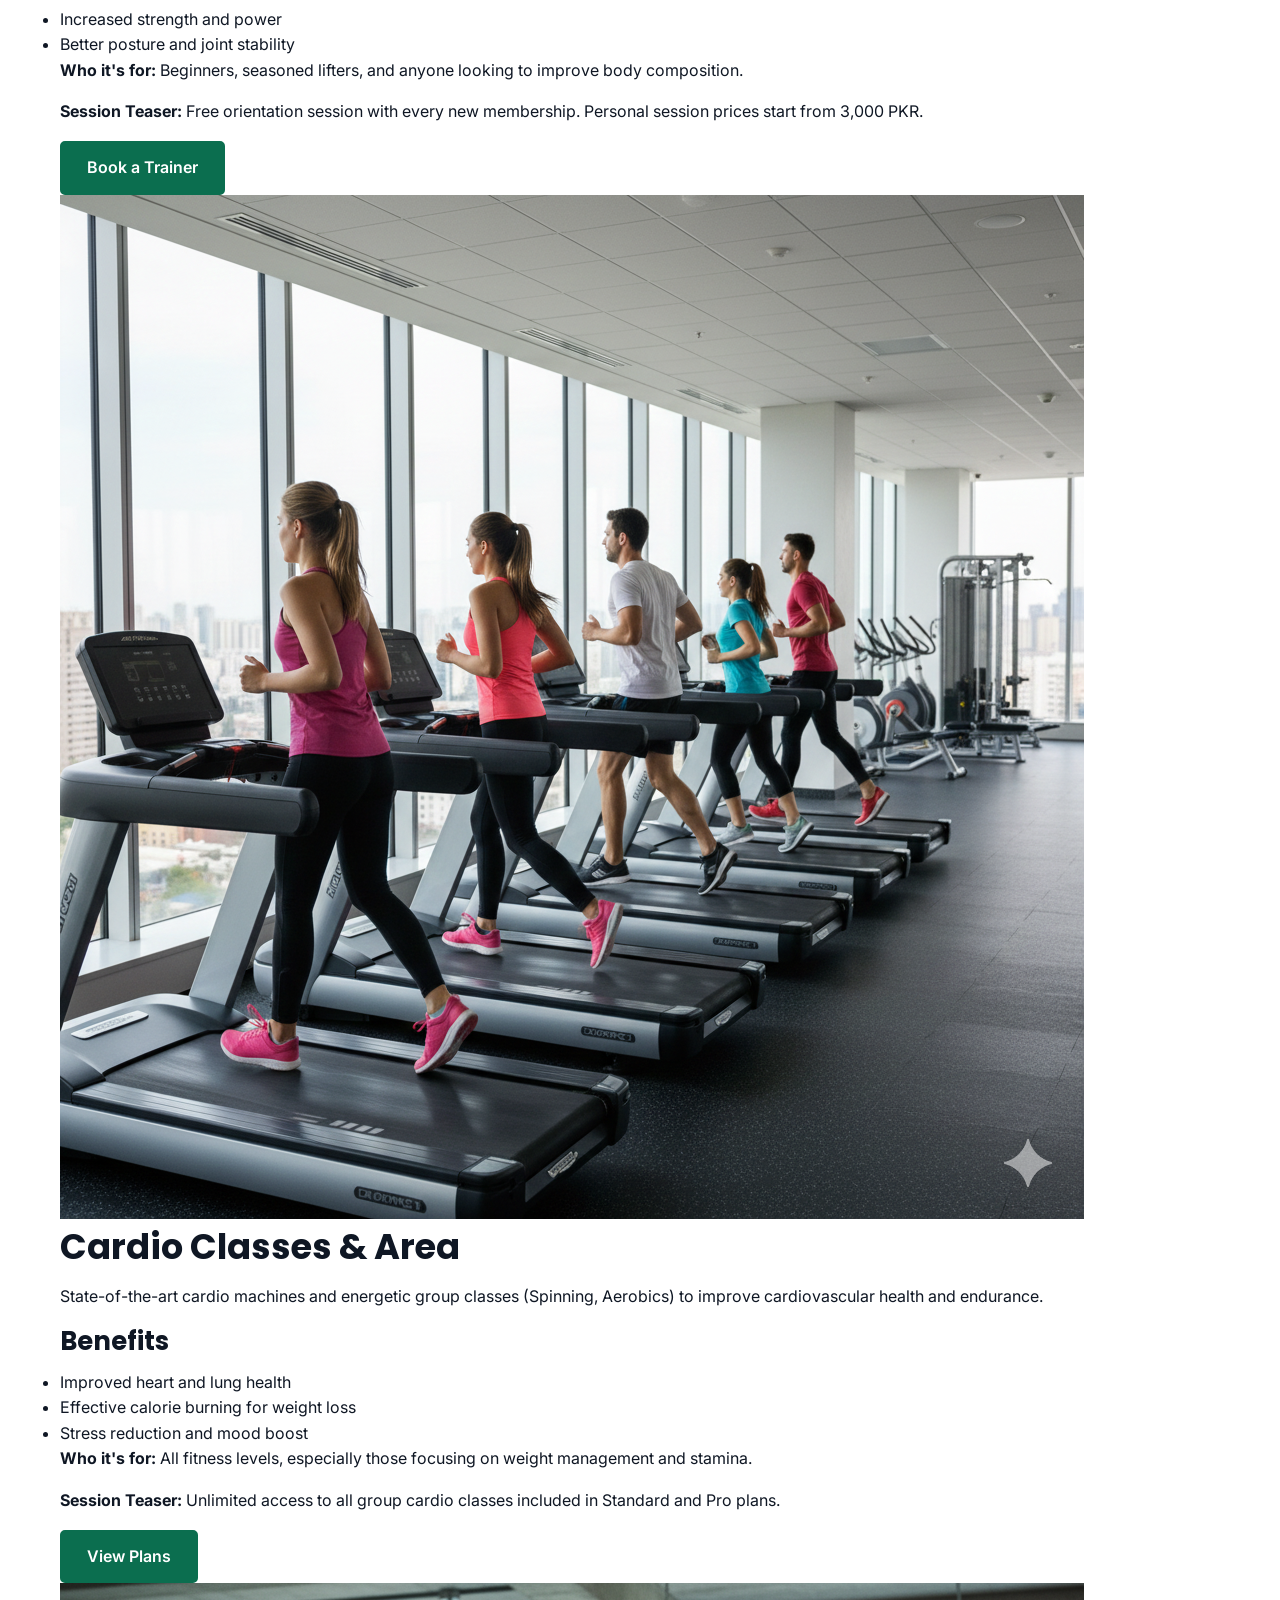
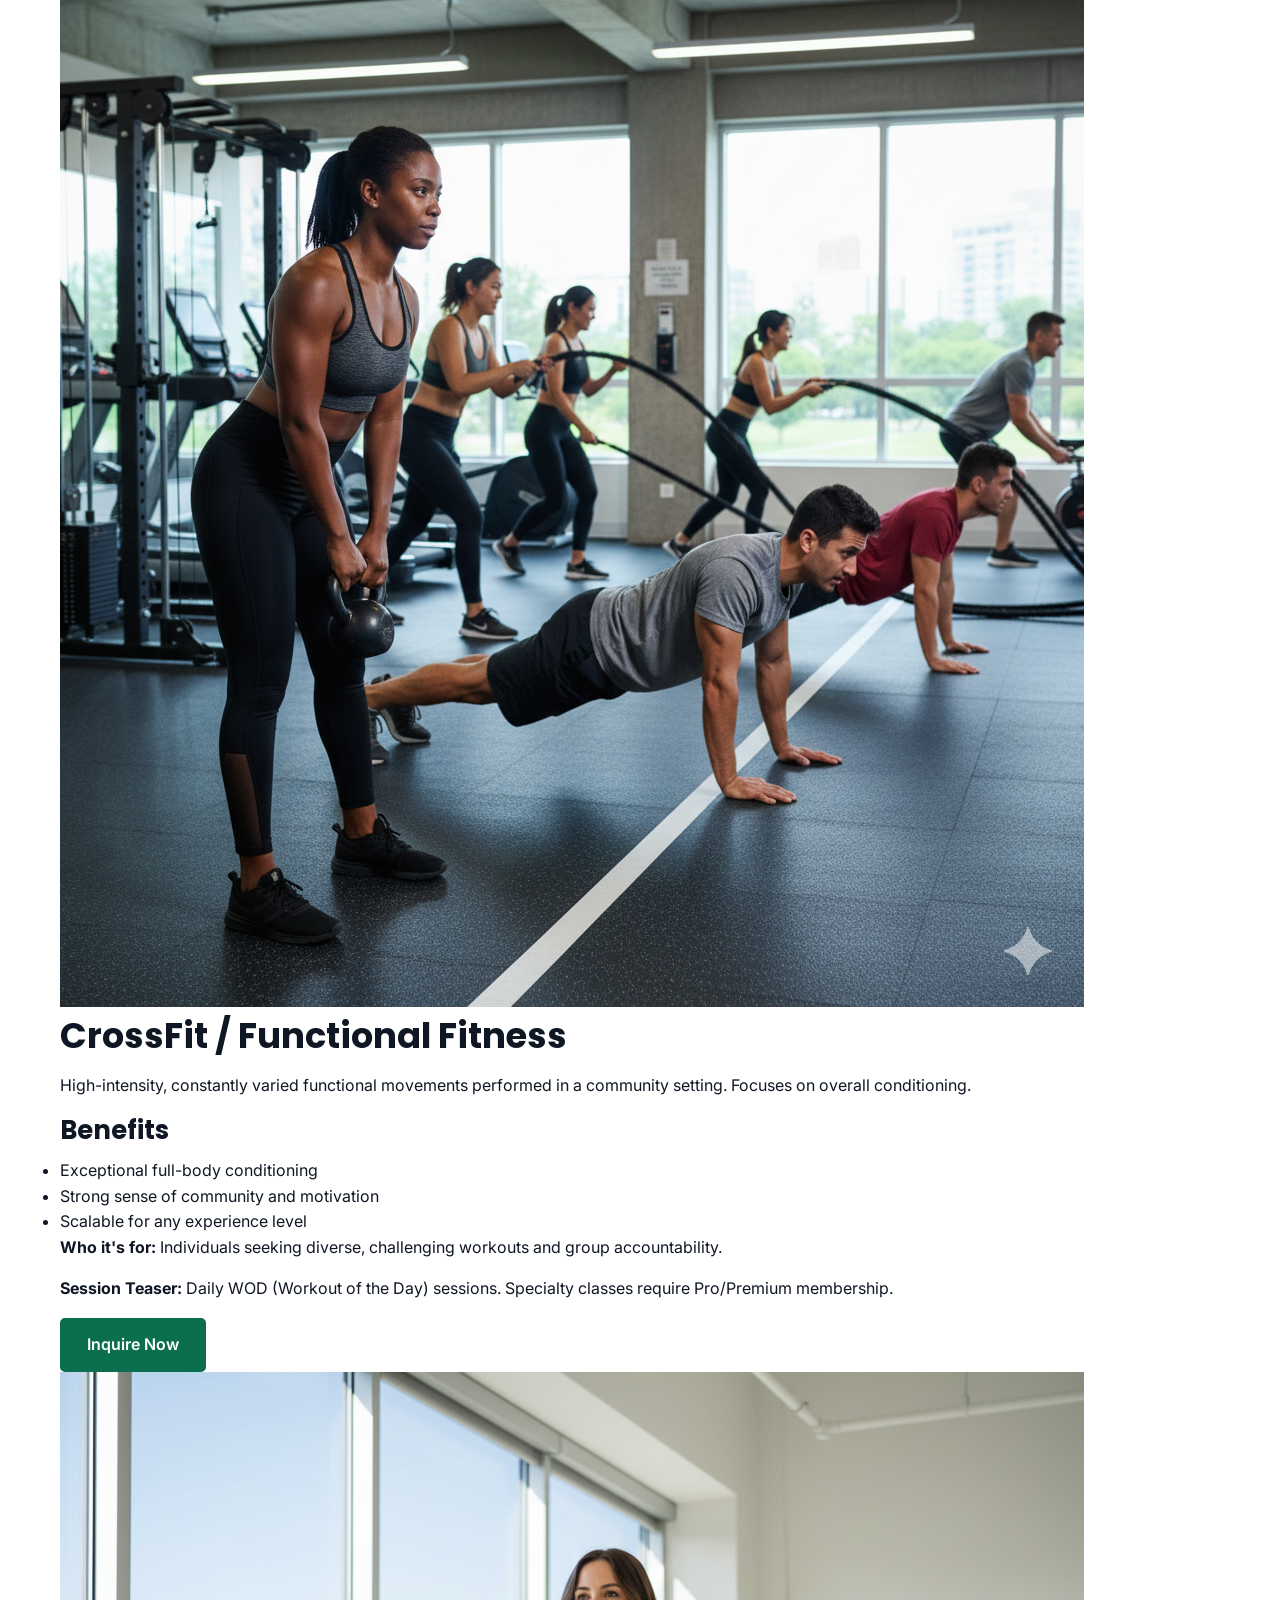
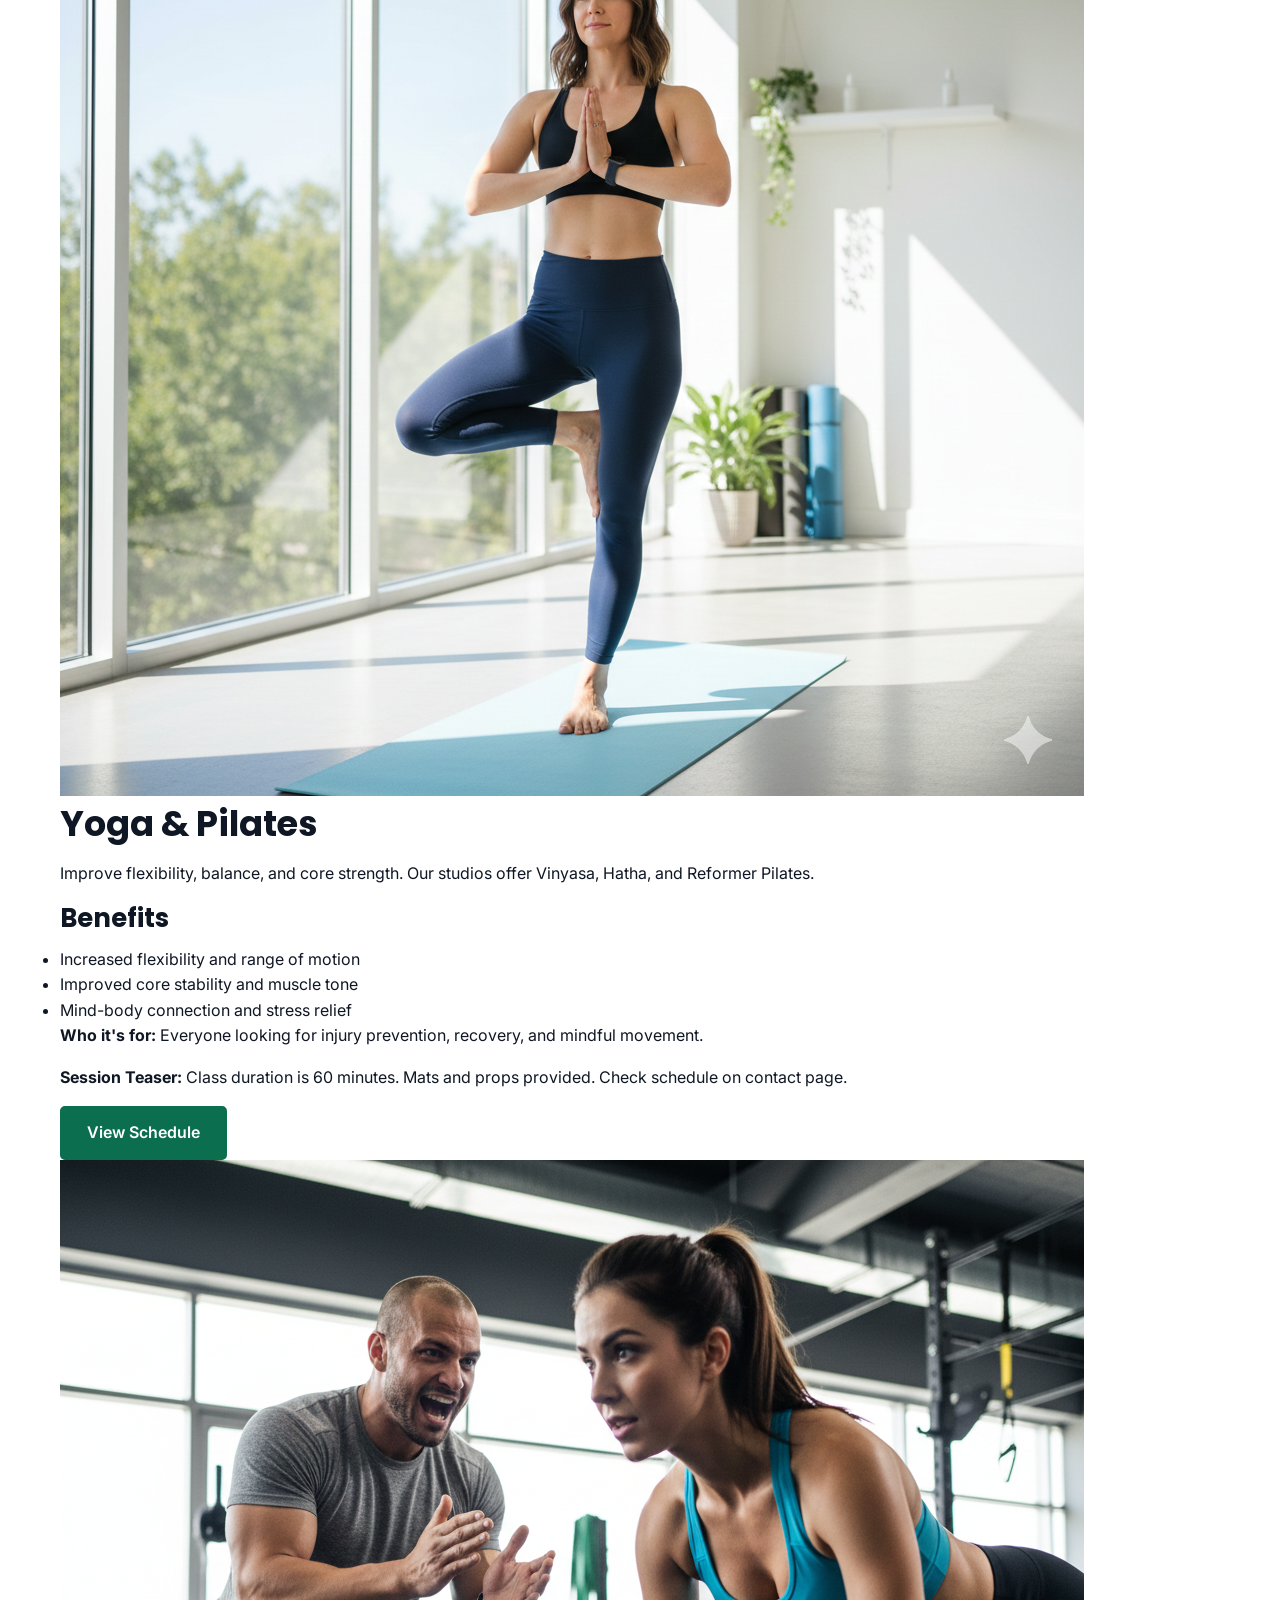
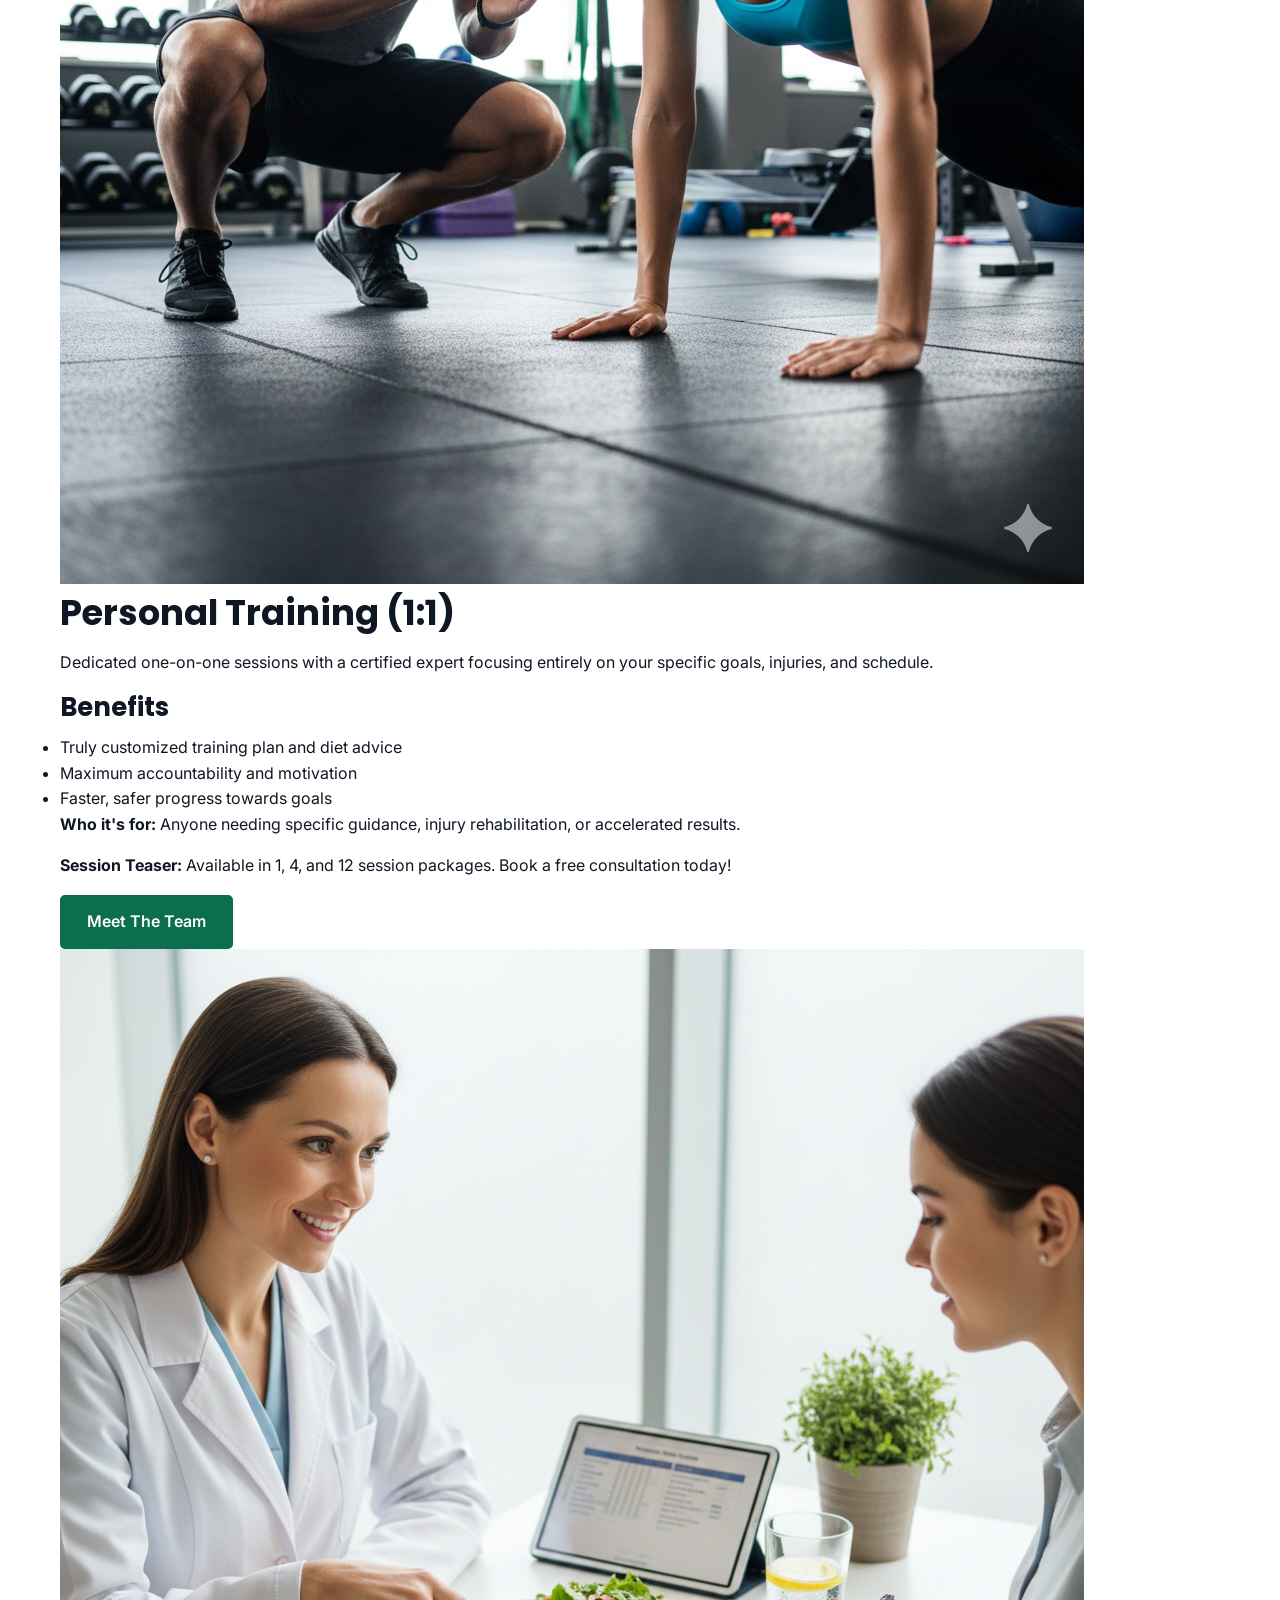
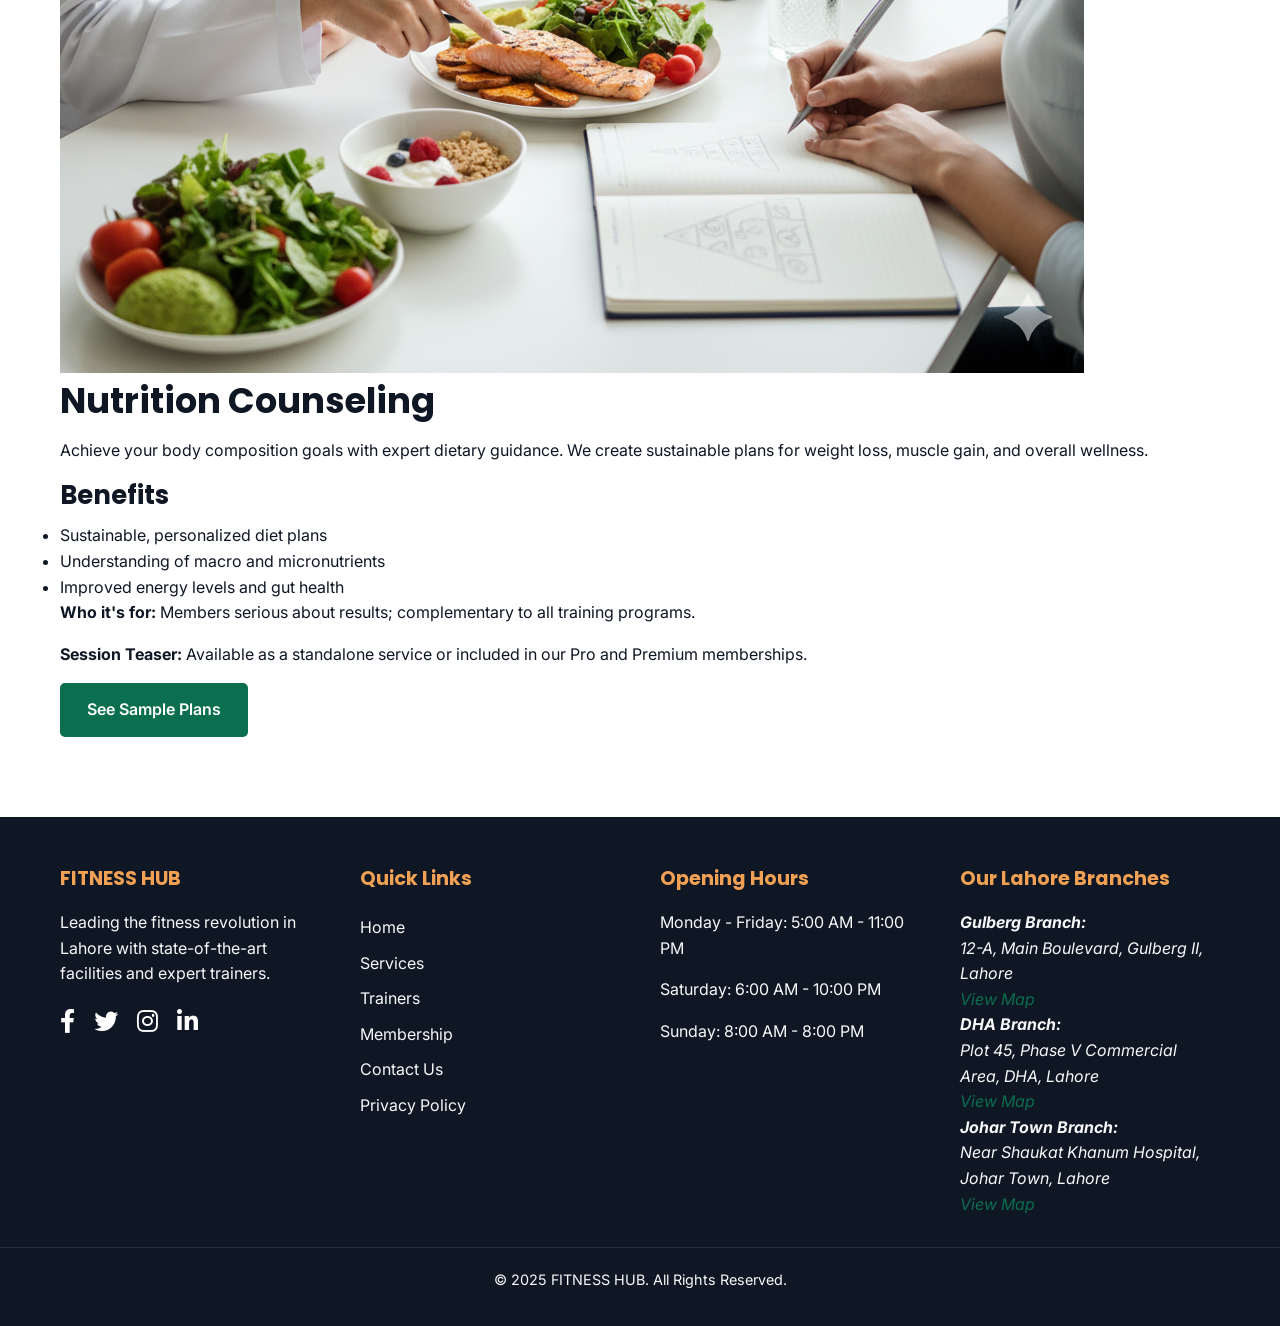
<file: gym website/services.html>
<!DOCTYPE html>
<html lang="en">
<head>
    <meta charset="UTF-8">
    <meta name="viewport" content="width=device-width, initial-scale=1.0">
    <title>Our Services | FITNESS HUB</title>
    <link rel="stylesheet" href="style.css">
    <link href="https://fonts.googleapis.com/css2?family=Inter:wght@400;600;700&family=Poppins:wght@300;400;600;700&display=swap" rel="stylesheet">
    <script src="https://code.jquery.com/jquery-3.6.0.min.js"></script>
    <script defer src="script.js"></script>
    <link rel="stylesheet" href="https://cdnjs.cloudflare.com/ajax/libs/font-awesome/6.0.0-beta3/css/all.min.css">
</head>
<body>
    <header class="fixed-header">
        <div class="container header-content">
            <a href="index.html" class="logo">FITNESS HUB</a>
            <nav class="desktop-nav">
                <ul>
                    <li><a href="index.html">Home</a></li>
                    <li><a href="services.html">Services</a></li>
                    <li><a href="trainers.html">Trainers</a></li>
                    <li><a href="blog.html">Blog</a></li>
                    <li><a href="membership.html">Membership</a></li>
                    <li><a href="contact.html">Contact</a></li>
                    <li><a href="calculator.html">Calculators & Diet</a></li>
                </ul>
            </nav>
            <button class="hamburger" aria-label="Open menu">
                <i class="fas fa-bars"></i>
            </button>
        </div>
        <nav class="mobile-nav" aria-hidden="true">
            <ul>
                <li><a href="index.html">Home</a></li>
                <li><a href="services.html">Services</a></li>
                <li><a href="trainers.html">Trainers</a></li>
                <li><a href="blog.html">Blog</a></li>
                <li><a href="membership.html">Membership</a></li>
                <li><a href="contact.html">Contact</a></li>
                <li><a href="calculator.html">Calculators & Diet</a></li>
            </ul>
        </nav>
    </header>

    <main>
        <section class="page-hero">
            <div class="container">
                <h1>Our Core Fitness Services</h1>
                <p>A comprehensive list of programs designed to help you achieve any fitness goal.</p>
            </div>
        </section>

        <section class="service-list section-padding">
            <div class="container">
                <article class="service-item">
                    <div class="service-hero">
                        <img src="train2.png" alt="A person lifting heavy weights in a squat rack">
                    </div>
                    <div class="service-details">
                        <h2>Strength Training</h2>
                        <p class="description">Build muscle, increase bone density, and boost your metabolism with our fully equipped strength area and guided programs.</p>
                        <h3>Benefits</h3>
                        <ul>
                            <li>Enhanced muscle mass and definition</li>
                            <li>Increased strength and power</li>
                            <li>Better posture and joint stability</li>
                        </ul>
                        <p class="target-audience"><strong>Who it's for:</strong> Beginners, seasoned lifters, and anyone looking to improve body composition.</p>
                        <p class="teaser"><strong>Session Teaser:</strong> Free orientation session with every new membership. Personal session prices start from 3,000 PKR.</p>
                        <a href="trainers.html" class="btn btn-primary">Book a Trainer</a>
                    </div>
                </article>

                <article class="service-item reverse">
                    <div class="service-hero">
                        <img src="tg1.png" alt="A group of people running on treadmills">
                    </div>
                    <div class="service-details">
                        <h2>Cardio Classes & Area</h2>
                        <p class="description">State-of-the-art cardio machines and energetic group classes (Spinning, Aerobics) to improve cardiovascular health and endurance.</p>
                        <h3>Benefits</h3>
                        <ul>
                            <li>Improved heart and lung health</li>
                            <li>Effective calorie burning for weight loss</li>
                            <li>Stress reduction and mood boost</li>
                        </ul>
                        <p class="target-audience"><strong>Who it's for:</strong> All fitness levels, especially those focusing on weight management and stamina.</p>
                        <p class="teaser"><strong>Session Teaser:</strong> Unlimited access to all group cardio classes included in Standard and Pro plans.</p>
                        <a href="membership.html" class="btn btn-primary">View Plans</a>
                    </div>
                </article>

                <article class="service-item">
                    <div class="service-hero">
                        <img src="gt1.png" alt="People performing a high-intensity functional fitness workout">
                    </div>
                    <div class="service-details">
                        <h2>CrossFit / Functional Fitness</h2>
                        <p class="description">High-intensity, constantly varied functional movements performed in a community setting. Focuses on overall conditioning.</p>
                        <h3>Benefits</h3>
                        <ul>
                            <li>Exceptional full-body conditioning</li>
                            <li>Strong sense of community and motivation</li>
                            <li>Scalable for any experience level</li>
                        </ul>
                        <p class="target-audience"><strong>Who it's for:</strong> Individuals seeking diverse, challenging workouts and group accountability.</p>
                        <p class="teaser"><strong>Session Teaser:</strong> Daily WOD (Workout of the Day) sessions. Specialty classes require Pro/Premium membership.</p>
                        <a href="services.html#contact" class="btn btn-primary">Inquire Now</a>
                    </div>
                </article>

                <article class="service-item reverse">
                    <div class="service-hero">
                        <img src="yoga.png" alt="A person in a yoga pose in a bright studio">
                    </div>
                    <div class="service-details">
                        <h2>Yoga & Pilates</h2>
                        <p class="description">Improve flexibility, balance, and core strength. Our studios offer Vinyasa, Hatha, and Reformer Pilates.</p>
                        <h3>Benefits</h3>
                        <ul>
                            <li>Increased flexibility and range of motion</li>
                            <li>Improved core stability and muscle tone</li>
                            <li>Mind-body connection and stress relief</li>
                        </ul>
                        <p class="target-audience"><strong>Who it's for:</strong> Everyone looking for injury prevention, recovery, and mindful movement.</p>
                        <p class="teaser"><strong>Session Teaser:</strong> Class duration is 60 minutes. Mats and props provided. Check schedule on contact page.</p>
                        <a href="contact.html" class="btn btn-primary">View Schedule</a>
                    </div>
                </article>
                
                <article class="service-item" id="personal-training">
                    <div class="service-hero">
                        <img src="train1.png" alt="A personal trainer motivating a client">
                    </div>
                    <div class="service-details">
                        <h2>Personal Training (1:1)</h2>
                        <p class="description">Dedicated one-on-one sessions with a certified expert focusing entirely on your specific goals, injuries, and schedule.</p>
                        <h3>Benefits</h3>
                        <ul>
                            <li>Truly customized training plan and diet advice</li>
                            <li>Maximum accountability and motivation</li>
                            <li>Faster, safer progress towards goals</li>
                        </ul>
                        <p class="target-audience"><strong>Who it's for:</strong> Anyone needing specific guidance, injury rehabilitation, or accelerated results.</p>
                        <p class="teaser"><strong>Session Teaser:</strong> Available in 1, 4, and 12 session packages. Book a free consultation today!</p>
                        <a href="trainers.html" class="btn btn-primary">Meet The Team</a>
                    </div>
                </article>

                <article class="service-item reverse">
                    <div class="service-hero">
                        <img src="diet2.png" alt="A dietitian consulting a client with a plate of healthy food">
                    </div>
                    <div class="service-details">
                        <h2>Nutrition Counseling</h2>
                        <p class="description">Achieve your body composition goals with expert dietary guidance. We create sustainable plans for weight loss, muscle gain, and overall wellness.</p>
                        <h3>Benefits</h3>
                        <ul>
                            <li>Sustainable, personalized diet plans</li>
                            <li>Understanding of macro and micronutrients</li>
                            <li>Improved energy levels and gut health</li>
                        </ul>
                        <p class="target-audience"><strong>Who it's for:</strong> Members serious about results; complementary to all training programs.</p>
                        <p class="teaser"><strong>Session Teaser:</strong> Available as a standalone service or included in our Pro and Premium memberships.</p>
                        <a href="calculators_diet.html" class="btn btn-primary">See Sample Plans</a>
                    </div>
                </article>
            </div>
        </section>
    </main>

    <a href="https://wa.me/923148752727" target="_blank" rel="noopener" class="whatsapp-float" aria-label="Chat with us on WhatsApp">
        <i class="fab fa-whatsapp"></i>
    </a>

    <footer class="fixed-footer">
        <div class="container footer-grid">
            <div class="footer-col about">
                <h3>FITNESS HUB</h3>
                <p>Leading the fitness revolution in Lahore with state-of-the-art facilities and expert trainers.</p>
                <div class="social-icons">
                    <a href="#" aria-label="Follow us on Facebook"><i class="fab fa-facebook-f"></i></a>
                    <a href="#" aria-label="Follow us on Twitter"><i class="fab fa-twitter"></i></a>
                    <a href="#" aria-label="Follow us on Instagram"><i class="fab fa-instagram"></i></a>
                    <a href="#" aria-label="Connect with us on LinkedIn"><i class="fab fa-linkedin-in"></i></a>
                </div>
            </div>
            <div class="footer-col links">
                <h3>Quick Links</h3>
                <ul>
                    <li><a href="index.html">Home</a></li>
                    <li><a href="services.html">Services</a></li>
                    <li><a href="trainers.html">Trainers</a></li>
                    <li><a href="membership.html">Membership</a></li>
                    <li><a href="contact.html">Contact Us</a></li>
                    <li><a href="#">Privacy Policy</a></li>
                </ul>
            </div>
            <div class="footer-col hours">
                <h3>Opening Hours</h3>
                <p>Monday - Friday: 5:00 AM - 11:00 PM</p>
                <p>Saturday: 6:00 AM - 10:00 PM</p>
                <p>Sunday: 8:00 AM - 8:00 PM</p>
            </div>
            <div class="footer-col branches">
                <h3>Our Lahore Branches</h3>
                <address>
                    <strong>Gulberg Branch:</strong><br>
                    12-A, Main Boulevard, Gulberg II, Lahore<br>
                    <a href="https://maps.app.goo.gl/placeholder1" target="_blank">View Map</a>
                </address>
                <address>
                    <strong>DHA Branch:</strong><br>
                    Plot 45, Phase V Commercial Area, DHA, Lahore<br>
                    <a href="https://maps.app.goo.gl/placeholder2" target="_blank">View Map</a>
                </address>
                <address>
                    <strong>Johar Town Branch:</strong><br>
                    Near Shaukat Khanum Hospital, Johar Town, Lahore<br>
                    <a href="https://maps.app.goo.gl/placeholder3" target="_blank">View Map</a>
                </address>
            </div>
        </div>
        <div class="footer-bottom">
            <p>&copy; 2025 FITNESS HUB. All Rights Reserved.</p>
        </div>
    </footer>
</body>
</html>
</file>
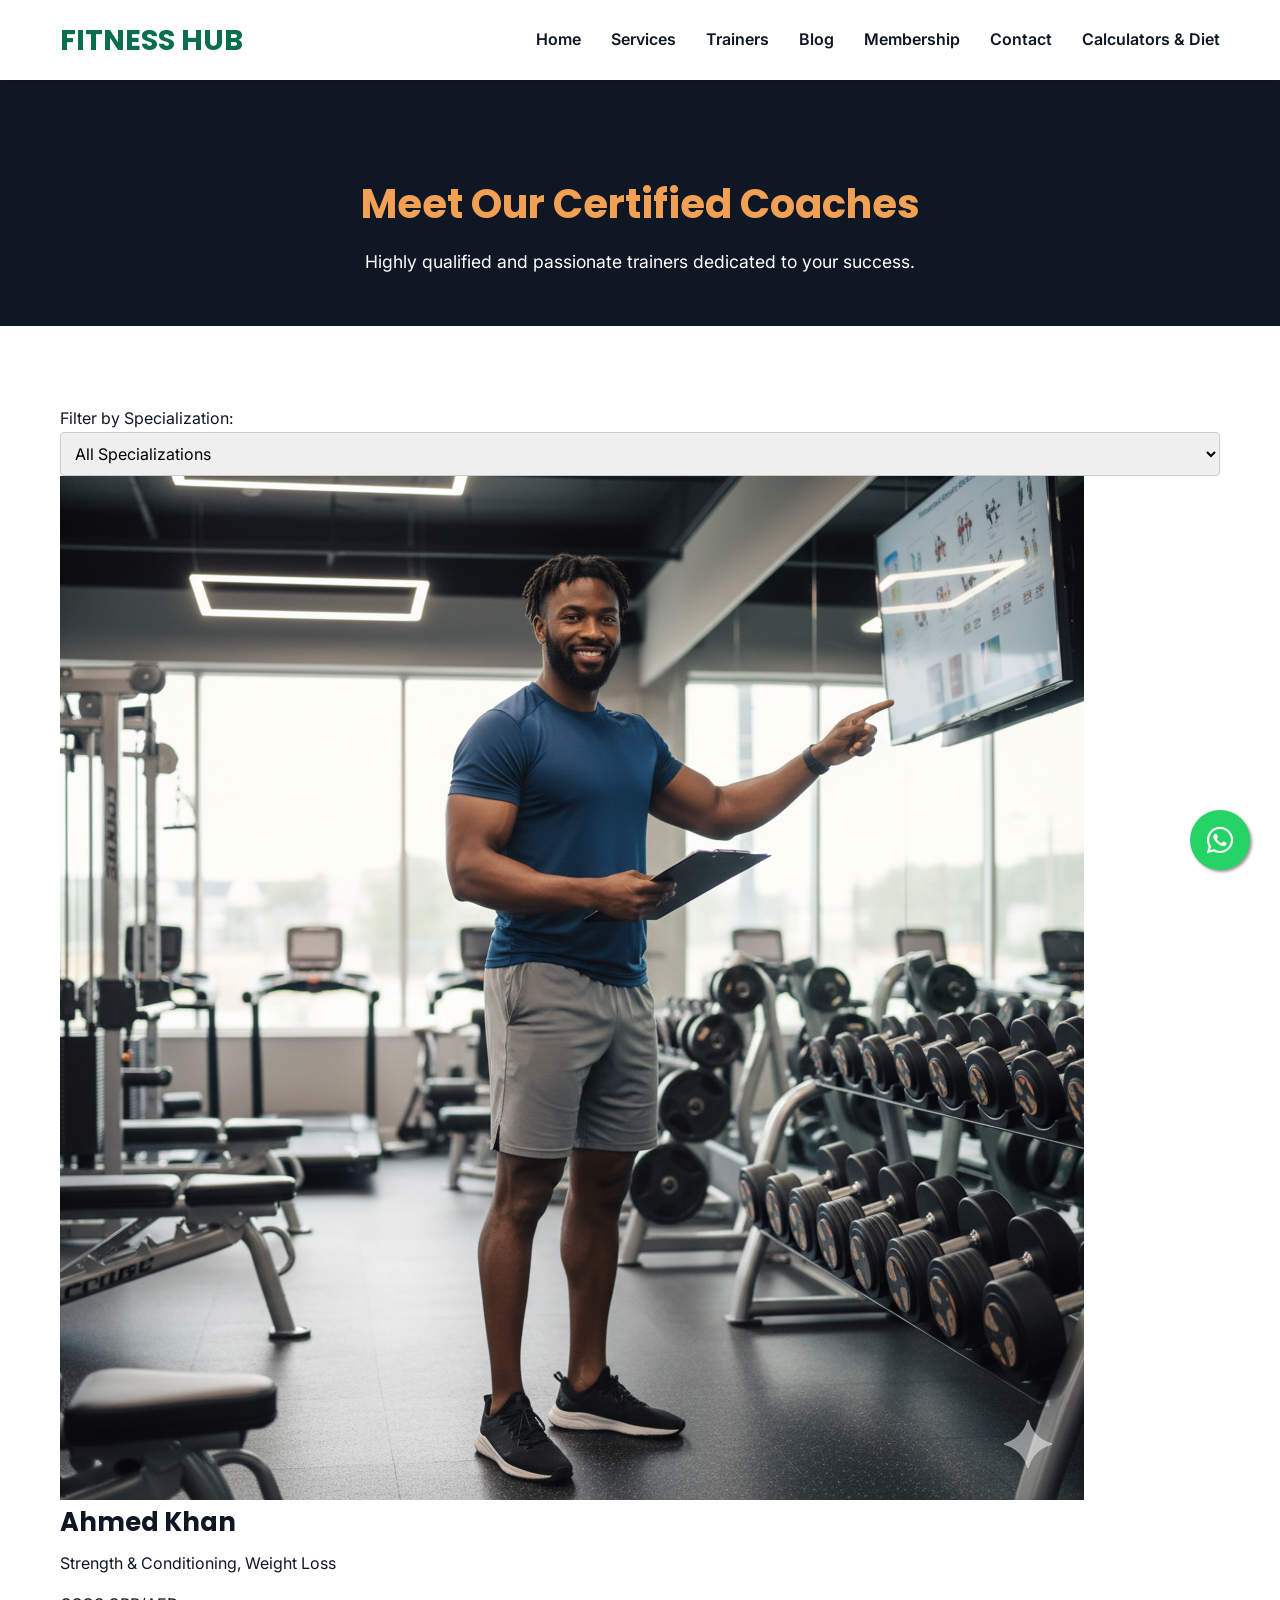
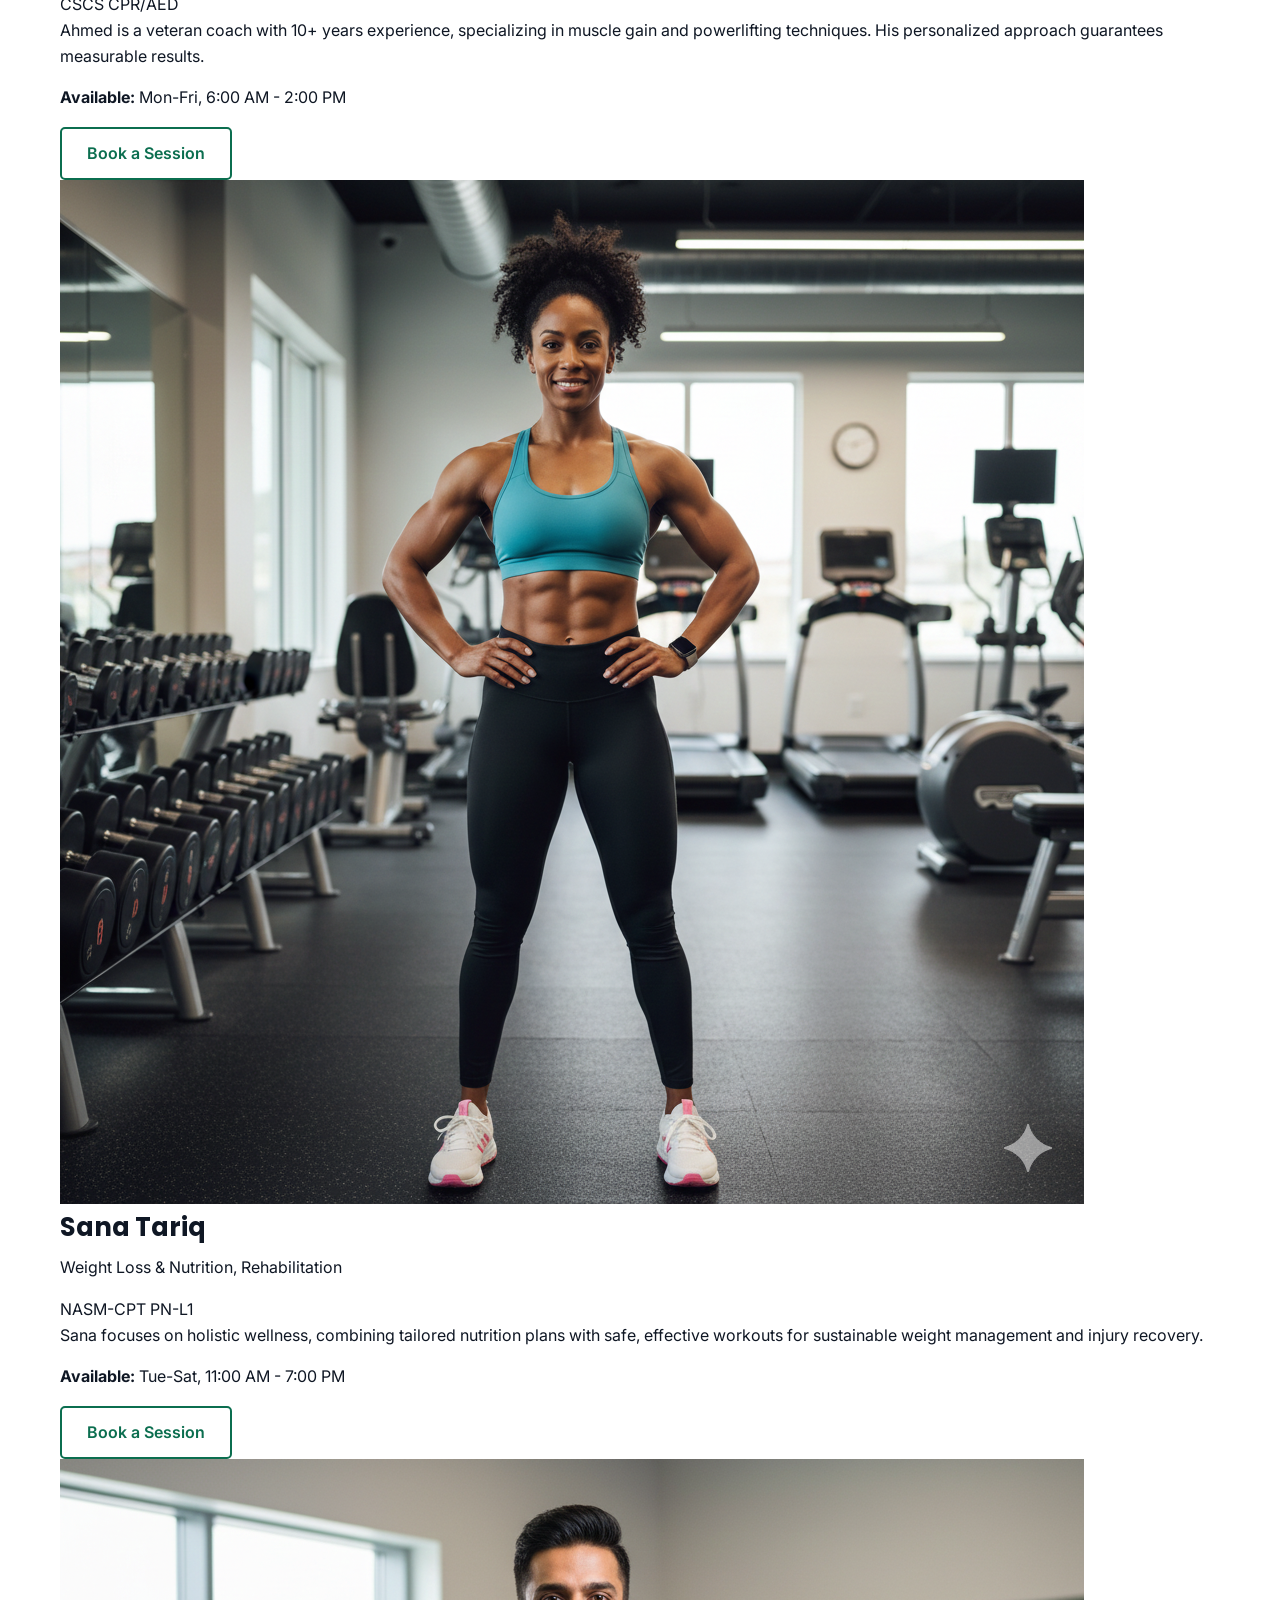
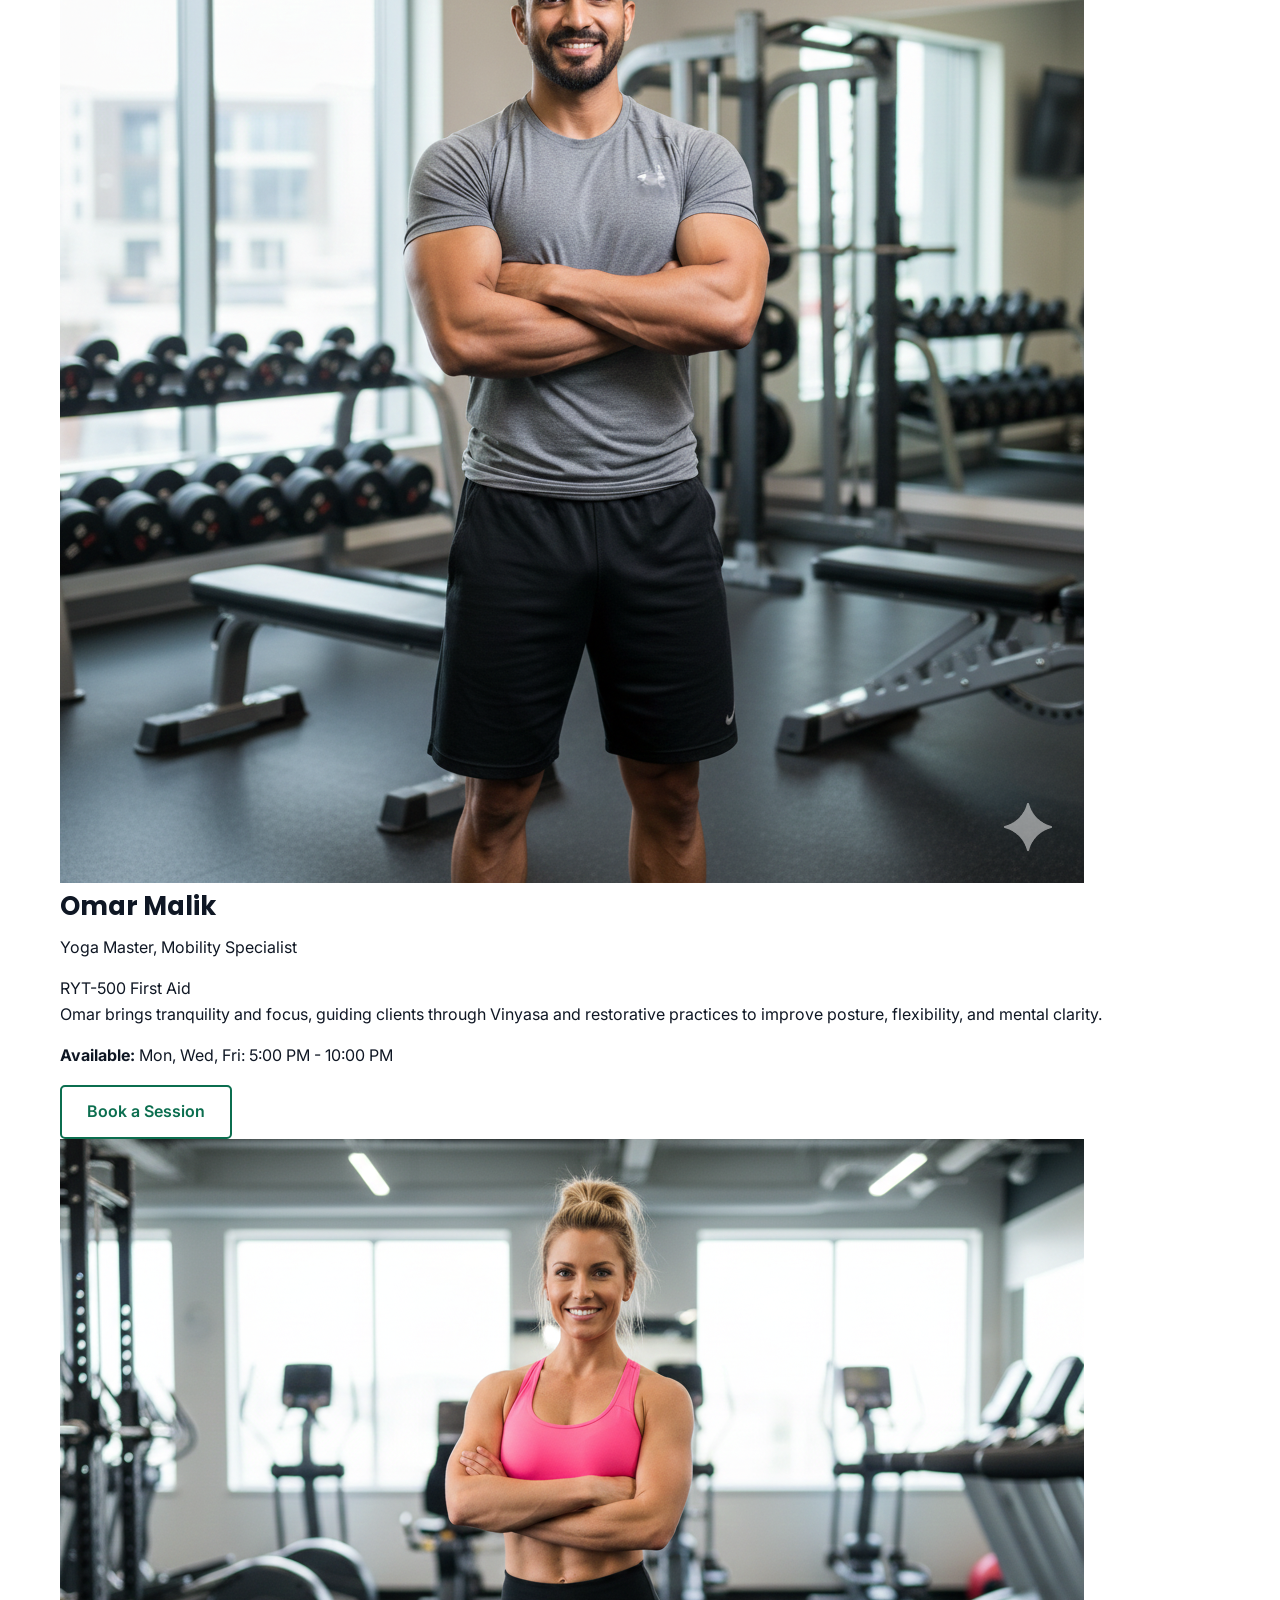
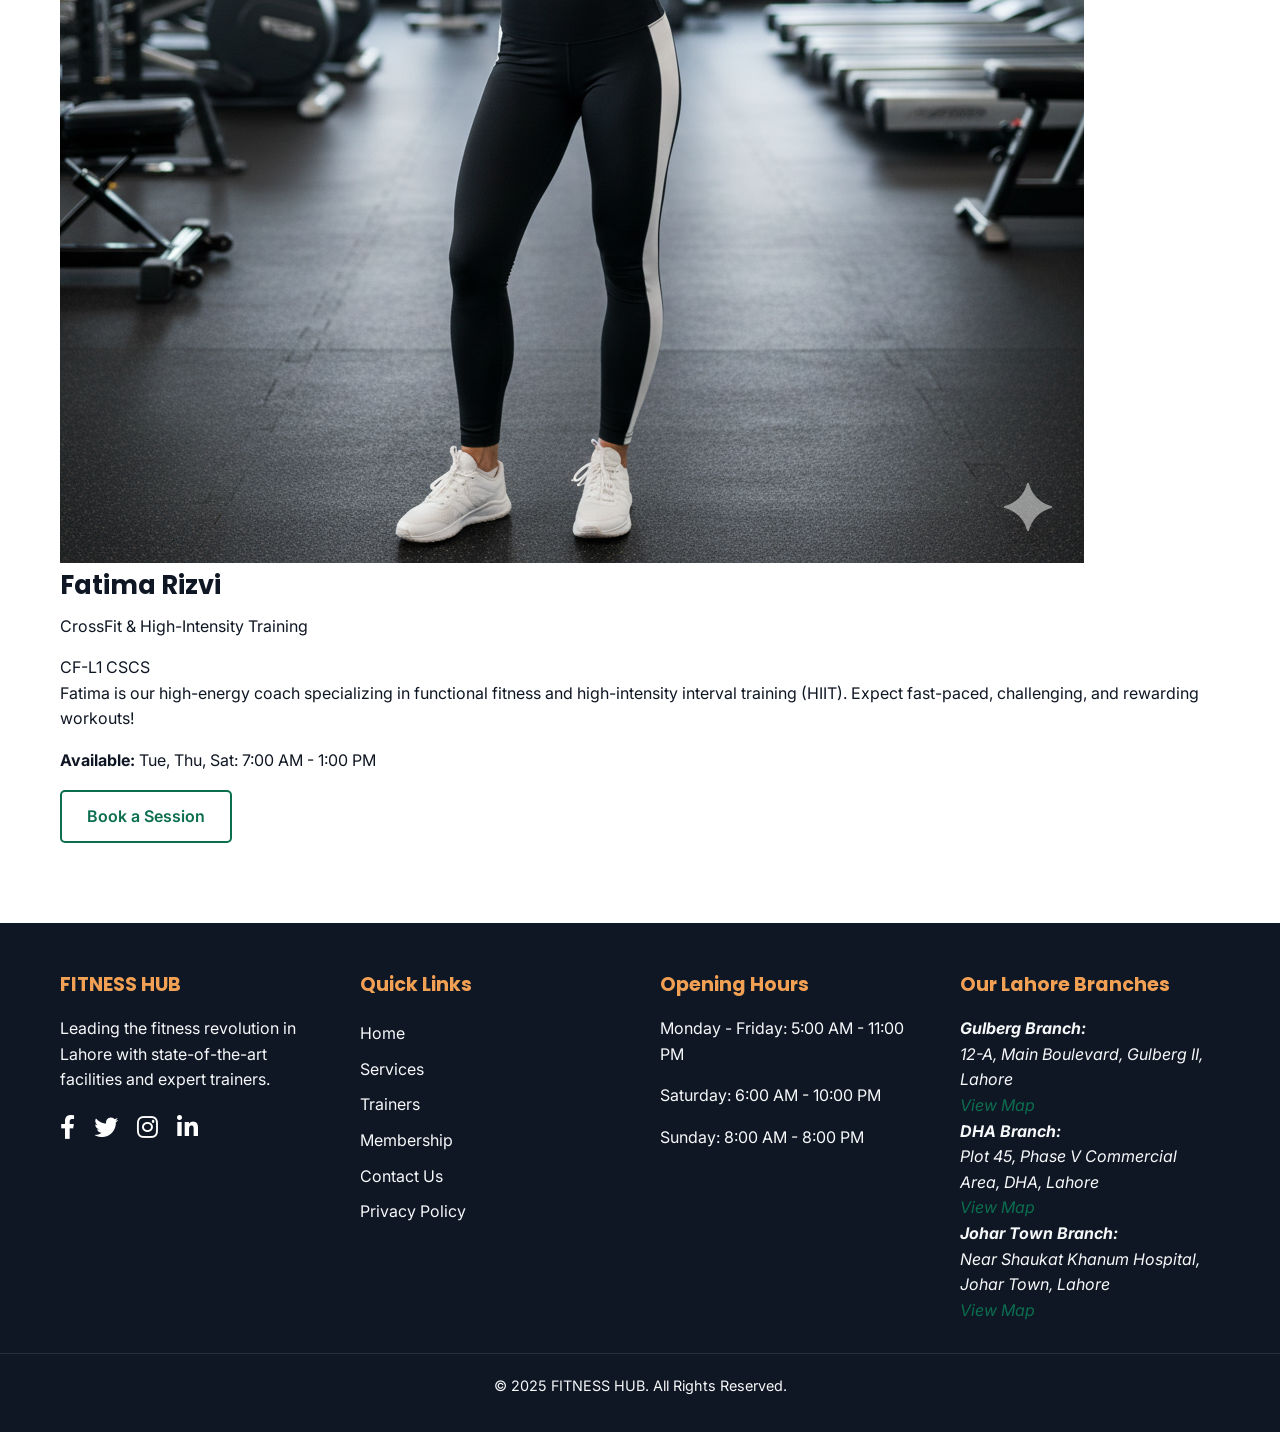
<file: gym website/trainers.html>
<!DOCTYPE html>
<html lang="en">
<head>
    <meta charset="UTF-8">
    <meta name="viewport" content="width=device-width, initial-scale=1.0">
    <title>Our Expert Trainers | FITNESS HUB</title>
    <link rel="stylesheet" href="style.css">
    <link href="https://fonts.googleapis.com/css2?family=Inter:wght@400;600;700&family=Poppins:wght@300;400;600;700&display=swap" rel="stylesheet">
    <script src="https://code.jquery.com/jquery-3.6.0.min.js"></script>
    <script defer src="script.js"></script>
    <link rel="stylesheet" href="https://cdnjs.cloudflare.com/ajax/libs/font-awesome/6.0.0-beta3/css/all.min.css">
</head>
<body>
    <header class="fixed-header">
        <div class="container header-content">
            <a href="index.html" class="logo">FITNESS HUB</a>
            <nav class="desktop-nav">
                <ul>
                    <li><a href="index.html">Home</a></li>
                    <li><a href="services.html">Services</a></li>
                    <li><a href="trainers.html">Trainers</a></li>
                    <li><a href="blog.html">Blog</a></li>
                    <li><a href="membership.html">Membership</a></li>
                    <li><a href="contact.html">Contact</a></li>
                    <li><a href="calculator.html">Calculators & Diet</a></li>
                </ul>
            </nav>
            <button class="hamburger" aria-label="Open menu">
                <i class="fas fa-bars"></i>
            </button>
        </div>
        <nav class="mobile-nav" aria-hidden="true">
            <ul>
                <li><a href="index.html">Home</a></li>
                <li><a href="services.html">Services</a></li>
                <li><a href="trainers.html">Trainers</a></li>
                <li><a href="blog.html">Blog</a></li>
                <li><a href="membership.html">Membership</a></li>
                <li><a href="contact.html">Contact</a></li>
                <li><a href="calculator.html">Calculators & Diet</a></li>
            </ul>
        </nav>
    </header>

    <main>
        <section class="page-hero">
            <div class="container">
                <h1>Meet Our Certified Coaches</h1>
                <p>Highly qualified and passionate trainers dedicated to your success.</p>
            </div>
        </section>

        <section class="trainers-list section-padding">
            <div class="container">
                <div class="trainer-filter">
                    <label for="specializationFilter">Filter by Specialization:</label>
                    <select id="specializationFilter" aria-label="Filter trainers by specialization">
                        <option value="all">All Specializations</option>
                        <option value="strength">Strength & Conditioning</option>
                        <option value="weightloss">Weight Loss & Nutrition</option>
                        <option value="rehab">Rehabilitation & Mobility</option>
                        <option value="yoga">Yoga & Pilates</option>
                    </select>
                </div>

                <div class="trainer-grid">
                    <article class="trainer-card" data-specialization="strength weightloss">
                        <img src="m1.png" alt="Photo of Trainer Ahmed Khan" class="trainer-photo">
                        <h3>Ahmed Khan</h3>
                        <p class="specialization">Strength & Conditioning, Weight Loss</p>
                        <div class="certifications">
                            <span class="badge" aria-label="Certified Strength and Conditioning Specialist">CSCS</span>
                            <span class="badge" aria-label="Certified in CPR/AED">CPR/AED</span>
                        </div>
                        <p class="bio">Ahmed is a veteran coach with 10+ years experience, specializing in muscle gain and powerlifting techniques. His personalized approach guarantees measurable results.</p>
                        <p class="timings"><strong>Available:</strong> Mon-Fri, 6:00 AM - 2:00 PM</p>
                        <a href="contact.html?trainer=ahmed" class="btn btn-secondary">Book a Session</a>
                    </article>

                    <article class="trainer-card" data-specialization="weightloss rehab">
                        <img src="t1.png" alt="Photo of Trainer Sana Tariq" class="trainer-photo">
                        <h3>Sana Tariq</h3>
                        <p class="specialization">Weight Loss & Nutrition, Rehabilitation</p>
                        <div class="certifications">
                            <span class="badge" aria-label="National Academy of Sports Medicine Certified Personal Trainer">NASM-CPT</span>
                            <span class="badge" aria-label="Precision Nutrition Certified">PN-L1</span>
                        </div>
                        <p class="bio">Sana focuses on holistic wellness, combining tailored nutrition plans with safe, effective workouts for sustainable weight management and injury recovery.</p>
                        <p class="timings"><strong>Available:</strong> Tue-Sat, 11:00 AM - 7:00 PM</p>
                        <a href="contact.html?trainer=sana" class="btn btn-secondary">Book a Session</a>
                    </article>

                    <article class="trainer-card" data-specialization="yoga rehab">
                        <img src="m1 (2).png" alt="Photo of Trainer Omar Malik" class="trainer-photo">
                        <h3>Omar Malik</h3>
                        <p class="specialization">Yoga Master, Mobility Specialist</p>
                        <div class="certifications">
                            <span class="badge" aria-label="Registered Yoga Teacher 500 hours">RYT-500</span>
                            <span class="badge" aria-label="First Aid Certified">First Aid</span>
                        </div>
                        <p class="bio">Omar brings tranquility and focus, guiding clients through Vinyasa and restorative practices to improve posture, flexibility, and mental clarity.</p>
                        <p class="timings"><strong>Available:</strong> Mon, Wed, Fri: 5:00 PM - 10:00 PM</p>
                        <a href="contact.html?trainer=omar" class="btn btn-secondary">Book a Session</a>
                    </article>

                    <article class="trainer-card" data-specialization="strength">
                        <img src="t2.png" alt="Photo of Trainer Fatima Rizvi" class="trainer-photo">
                        <h3>Fatima Rizvi</h3>
                        <p class="specialization">CrossFit & High-Intensity Training</p>
                        <div class="certifications">
                            <span class="badge" aria-label="CrossFit Level 1 Trainer">CF-L1</span>
                            <span class="badge" aria-label="Certified Strength and Conditioning Specialist">CSCS</span>
                        </div>
                        <p class="bio">Fatima is our high-energy coach specializing in functional fitness and high-intensity interval training (HIIT). Expect fast-paced, challenging, and rewarding workouts!</p>
                        <p class="timings"><strong>Available:</strong> Tue, Thu, Sat: 7:00 AM - 1:00 PM</p>
                        <a href="contact.html?trainer=fatima" class="btn btn-secondary">Book a Session</a>
                    </article>
                </div>
            </div>
        </section>
    </main>

    <a href="https://wa.me/923148752727" target="_blank" rel="noopener" class="whatsapp-float" aria-label="Chat with us on WhatsApp">
        <i class="fab fa-whatsapp"></i>
    </a>

    <footer class="fixed-footer">
        <div class="container footer-grid">
            <div class="footer-col about">
                <h3>FITNESS HUB</h3>
                <p>Leading the fitness revolution in Lahore with state-of-the-art facilities and expert trainers.</p>
                <div class="social-icons">
                    <a href="#" aria-label="Follow us on Facebook"><i class="fab fa-facebook-f"></i></a>
                    <a href="#" aria-label="Follow us on Twitter"><i class="fab fa-twitter"></i></a>
                    <a href="#" aria-label="Follow us on Instagram"><i class="fab fa-instagram"></i></a>
                    <a href="#" aria-label="Connect with us on LinkedIn"><i class="fab fa-linkedin-in"></i></a>
                </div>
            </div>
            <div class="footer-col links">
                <h3>Quick Links</h3>
                <ul>
                    <li><a href="index.html">Home</a></li>
                    <li><a href="services.html">Services</a></li>
                    <li><a href="trainers.html">Trainers</a></li>
                    <li><a href="membership.html">Membership</a></li>
                    <li><a href="contact.html">Contact Us</a></li>
                    <li><a href="#">Privacy Policy</a></li>
                </ul>
            </div>
            <div class="footer-col hours">
                <h3>Opening Hours</h3>
                <p>Monday - Friday: 5:00 AM - 11:00 PM</p>
                <p>Saturday: 6:00 AM - 10:00 PM</p>
                <p>Sunday: 8:00 AM - 8:00 PM</p>
            </div>
            <div class="footer-col branches">
                <h3>Our Lahore Branches</h3>
                <address>
                    <strong>Gulberg Branch:</strong><br>
                    12-A, Main Boulevard, Gulberg II, Lahore<br>
                    <a href="https://maps.app.goo.gl/placeholder1" target="_blank">View Map</a>
                </address>
                <address>
                    <strong>DHA Branch:</strong><br>
                    Plot 45, Phase V Commercial Area, DHA, Lahore<br>
                    <a href="https://maps.app.goo.gl/placeholder2" target="_blank">View Map</a>
                </address>
                <address>
                    <strong>Johar Town Branch:</strong><br>
                    Near Shaukat Khanum Hospital, Johar Town, Lahore<br>
                    <a href="https://maps.app.goo.gl/placeholder3" target="_blank">View Map</a>
                </address>
            </div>
        </div>
        <div class="footer-bottom">
            <p>&copy; 2025 FITNESS HUB. All Rights Reserved.</p>
        </div>
    </footer>
</body>
</html>
</file>
<file: gym website/style.css>
:root {
    --primary-color: #0b6e4f;
    --accent-color: #f2a154;
    --dark-neutral: #0f1724;
    --light-bg: #f6f8fa;
    --white: #ffffff;
    --font-primary: 'Inter', sans-serif;
    --font-secondary: 'Poppins', sans-serif;
    --max-width: 1200px;
}

* {
    box-sizing: border-box;
    margin: 0;
    padding: 0;
}

html {
    scroll-behavior: smooth;
}

body {
    font-family: var(--font-primary);
    line-height: 1.6;
    color: var(--dark-neutral);
    background-color: var(--white);
    padding-top: 80px;
}


h1, h2, h3, h4 {
    font-family: var(--font-secondary);
    color: var(--dark-neutral);
    line-height: 1.2;
    margin-bottom: 0.5em;
}

h1 { font-size: 3rem; }
h2 { font-size: 2.2rem; margin-bottom: 1rem; }
h3 { font-size: 1.6rem; }
p { margin-bottom: 1em; }

a {
    color: var(--primary-color);
    text-decoration: none;
    transition: color 0.3s;
}

a:hover {
    color: var(--accent-color);
}

/* Utility Classes */
.container {
    max-width: var(--max-width);
    margin: 0 auto;
    padding: 0 20px;
}

.section-padding {
    padding: 80px 0;
}

.bg-light {
    background-color: var(--light-bg);
}

.section-title {
    text-align: center;
    margin-bottom: 3rem;
    color: var(--primary-color);
    font-weight: 700;
}

.text-center {
    text-align: center;
}

.hidden {
    display: none !important;
}

/*  Header & Navigation --- */
.fixed-header {
    position: fixed;
    top: 0;
    left: 0;
    width: 100%;
    background-color: var(--white);
    box-shadow: 0 2px 5px rgba(0, 0, 0, 0.1);
    z-index: 1000;
}

.header-content {
    display: flex;
    justify-content: space-between;
    align-items: center;
    height: 80px;
}

.logo {
    font-family: var(--font-secondary);
    font-size: 1.8rem;
    font-weight: 700;
    color: var(--primary-color);
}

/* Desktop Navigation */
.desktop-nav ul {
    list-style: none;
    display: flex;
}

.desktop-nav li {
    margin-left: 30px;
}

.desktop-nav a {
    color: var(--dark-neutral);
    font-weight: 600;
    padding: 5px 0;
    transition: color 0.3s, border-bottom 0.3s;
    border-bottom: 2px solid transparent;
}

.desktop-nav a:hover,
.desktop-nav a.active {
    color: var(--primary-color);
    border-bottom: 2px solid var(--accent-color);
}

/* Mobile/Hamburger */
.hamburger {
    display: none;
    background: none;
    border: none;
    font-size: 1.8rem;
    cursor: pointer;
    color: var(--dark-neutral);
    padding: 10px;
    z-index: 1001;
}

.mobile-nav {
    display: none;
    position: absolute;
    top: 80px;
    left: 0;
    width: 100%;
    background-color: var(--dark-neutral);
    text-align: center;
    padding: 20px 0;
    box-shadow: 0 4px 8px rgba(0, 0, 0, 0.2);
    z-index: 999;
}

.mobile-nav ul {
    list-style: none;
}

.mobile-nav li {
    margin: 15px 0;
}

.mobile-nav a {
    color: var(--white);
    font-size: 1.2rem;
    font-weight: 600;
    display: block;
    padding: 10px 0;
}

.mobile-nav a:hover {
    color: var(--accent-color);
}

/*  Buttons & CTAs --- */
.btn {
    display: inline-block;
    padding: 12px 25px;
    border-radius: 5px;
    font-weight: 600;
    text-align: center;
    cursor: pointer;
    border: 2px solid transparent;
    transition: background-color 0.3s, color 0.3s, border-color 0.3s;
}

.btn-primary {
    background-color: var(--primary-color);
    color: var(--white);
    border-color: var(--primary-color);
}

.btn-primary:hover {
    background-color: darken(var(--primary-color), 10%);
    border-color: darken(var(--primary-color), 10%);
}

.btn-secondary {
    background-color: transparent;
    color: var(--primary-color);
    border-color: var(--primary-color);
}

.btn-secondary:hover {
    background-color: var(--primary-color);
    color: var(--white);
}

/*  Hero Section --- */
.page-hero {
    background-color: var(--dark-neutral);
    color: var(--white);
    padding: 100px 0 50px;
    text-align: center;
}

.page-hero h1 {
    color: var(--accent-color);
    font-size: 2.5rem;
}

.page-hero p {
    font-size: 1.1rem;
    max-width: 700px;
    margin: 0 auto;
}

/*  Calculator Section --- */
.calculator-grid {
    display: grid;
    grid-template-columns: 1fr 1fr;
    gap: 40px;
}

.calculator-card {
    background-color: var(--white);
    padding: 30px;
    border-radius: 8px;
    box-shadow: 0 4px 15px rgba(0, 0, 0, 0.05);
}

.calculator-card h2 {
    color: var(--primary-color);
    margin-bottom: 20px;
}

.calculator-card h2 i {
    margin-right: 10px;
    color: var(--accent-color);
}

.calculator-card .unit-toggle {
    margin-bottom: 20px;
    text-align: center;
}

.calculator-card .unit-toggle label {
    margin: 0 10px;
    font-weight: normal;
    cursor: pointer;
}

.height-imperial {
    display: flex;
    gap: 10px;
}

.result-box {
    margin-top: 20px;
    padding: 15px;
    border-radius: 5px;
    background-color: var(--light-bg);
    border: 1px solid #ddd;
}

.result-box h3 {
    color: var(--accent-color);
    margin-top: 0;
}

/*  Diet Plan Section --- */
.diet-plan-section {
    padding: 80px 0;
}

.description-text {
    text-align: center;
    max-width: 800px;
    margin: 0 auto 40px;
    font-size: 1.1rem;
}

.diet-plan-tabs {
    text-align: center;
    margin-bottom: 30px;
}

.tab-button {
    background-color: var(--light-bg);
    color: var(--dark-neutral);
    border: none;
    padding: 15px 30px;
    margin: 0 10px;
    cursor: pointer;
    font-size: 1.1rem;
    font-weight: 600;
    border-radius: 5px;
    transition: background-color 0.3s, color 0.3s;
}

.tab-button.active {
    background-color: var(--primary-color);
    color: var(--white);
    box-shadow: 0 2px 10px rgba(0, 0, 0, 0.15);
}

.plan-tab {
    display: none;
    padding: 30px;
    border: 1px solid var(--primary-color);
    border-radius: 8px;
    background-color: var(--white);
}

.plan-tab.active {
    display: block;
}

.plan-tab h3 {
    color: var(--accent-color);
    text-align: center;
    margin-bottom: 10px;
}

.plan-tab .macro-suggestion {
    text-align: center;
    font-size: 1.1rem;
    margin-bottom: 30px;
    font-weight: 500;
    color: var(--dark-neutral);
}

.meal-grid {
    display: grid;
    grid-template-columns: repeat(auto-fit, minmax(280px, 1fr));
    gap: 20px;
}

.meal-card {
    border: 1px solid #eee;
    padding: 20px;
    border-radius: 5px;
    background-color: var(--light-bg);
}

.meal-card h4 {
    color: var(--primary-color);
    font-size: 1.2rem;
    margin-bottom: 10px;
}

.meal-card h4 i {
    color: var(--accent-color);
    margin-right: 8px;
}

.meal-card .swap {
    font-style: italic;
    font-size: 0.9rem;
    color: #666;
    margin-top: 10px;
}

/*  Forms --- */
.form-group {
    margin-bottom: 15px;
}

.form-group label {
    display: block;
    margin-bottom: 5px;
    font-weight: 600;
}

.form-group span[aria-hidden="true"] {
    color: red;
}

input[type="text"],
input[type="email"],
input[type="tel"],
input[type="password"],
input[type="number"],
select,
textarea {
    width: 100%;
    padding: 10px;
    border: 1px solid #ccc;
    border-radius: 4px;
    font-size: 1rem;
    font-family: var(--font-primary);
}

textarea {
    resize: vertical;
}

.checkbox-group {
    display: flex;
    align-items: center;
}

.checkbox-group input[type="checkbox"] {
    width: auto;
    margin-right: 10px;
}

/*  Footer --- */
.fixed-footer {
    background-color: var(--dark-neutral);
    color: var(--light-bg);
    padding-top: 50px;
}

.footer-grid {
    display: grid;
    grid-template-columns: repeat(auto-fit, minmax(250px, 1fr));
    gap: 40px;
    padding-bottom: 30px;
}

.footer-col h3 {
    color: var(--accent-color);
    margin-bottom: 20px;
    font-size: 1.2rem;
}

.footer-col ul {
    list-style: none;
}

.footer-col ul a {
    color: var(--light-bg);
    display: block;
    padding: 5px 0;
}

.footer-col ul a:hover {
    color: var(--accent-color);
}

.social-icons a {
    color: var(--white);
    font-size: 1.5rem;
    margin-right: 15px;
    transition: color 0.3s;
}

.social-icons a:hover {
    color: var(--primary-color);
}

.footer-bottom {
    border-top: 1px solid rgba(255, 255, 255, 0.1);
    text-align: center;
    padding: 20px 0;
    font-size: 0.9rem;
}

/*  WhatsApp Floating Icon --- */
.whatsapp-float {
    position: fixed;
    width: 60px;
    height: 60px;
    bottom: 30px;
    right: 30px;
    background-color: #25d366;
    color: var(--white);
    border-radius: 50px;
    text-align: center;
    font-size: 30px;
    box-shadow: 2px 2px 3px #999;
    z-index: 900;
    display: flex;
    justify-content: center;
    align-items: center;
    transition: transform 0.3s;
}

.whatsapp-float:hover {
    transform: scale(1.1);
}

/* . Media Queries (Responsive Design) --- */
@media (max-width: 1024px) {
    .header-content {
        padding: 0 15px;
    }
    
    .desktop-nav {
        display: none;
    }
    
    .hamburger {
        display: block;
    }
    
    .calculator-grid {
        grid-template-columns: 1fr;
    }
    
    .footer-grid {
        grid-template-columns: 1fr 1fr;
    }
}

@media (max-width: 768px) {
    body {
        padding-top: 70px;
    }
    
    .header-content {
        height: 70px;
    }
    
    .section-padding {
        padding: 50px 0;
    }
    
    h1 { font-size: 2.5rem; }
    h2 { font-size: 1.8rem; }
    
    .page-hero h1 {
        font-size: 2rem;
    }
    
    .tab-button {
        display: block;
        width: 90%;
        margin: 10px auto;
    }
    
    .footer-grid {
        grid-template-columns: 1fr;
        text-align: center;
    }
}

/* ============================
   Membership Card Section
=============================== */
.membership-card-wrapper {
    display: grid;
    grid-template-columns: repeat(auto-fit, minmax(270px, 1fr));
    gap: 30px;
    margin-top: 40px;
}

.m-card {
    background: var(--white);
    border-radius: 15px;
    padding: 30px;
    box-shadow: 0 6px 18px rgba(0,0,0,0.1);
    position: relative;
    transition: transform 0.3s ease, box-shadow 0.3s ease;
    text-align: center;
    border-top: 6px solid var(--primary-color);
}

.m-card:hover {
    transform: translateY(-10px);
    box-shadow: 0 12px 25px rgba(0,0,0,0.15);
}

.m-card-badge {
    position: absolute;
    top: -12px;
    left: 50%;
    transform: translateX(-50%);
    background: var(--primary-color);
    color: var(--white);
    padding: 5px 20px;
    font-size: 0.85rem;
    border-radius: 20px;
    text-transform: uppercase;
    font-weight: 600;
}

.m-card.best .m-card-badge {
    background: var(--accent-color);
}

.m-card h3 {
    font-size: 1.8rem;
    margin-bottom: 8px;
}

.m-duration {
    font-weight: 600;
    color: var(--primary-color);
    margin-bottom: 5px;
}

.m-price {
    font-size: 1.6rem;
    font-weight: 700;
    margin-bottom: 20px;
}

.m-price span {
    font-size: 0.9rem;
    color: #666;
    font-weight: normal;
}

.m-features {
    list-style: none;
    margin: 20px 0;
    text-align: left;
    padding: 0 10px;
}

.m-features li {
    margin: 10px 0;
    font-size: 0.95rem;
    padding-left: 20px;
    position: relative;
}

.m-features li::before {
    content: "\f058";
    font-family: "Font Awesome 6 Free";
    font-weight: 900;
    position: absolute;
    left: 0;
    color: var(--primary-color);
}

.m-features li.off::before {
    content: "\f057";
    color: #999;
}

.m-features li.off {
    color: #999;
    text-decoration: line-through;
}

/* Highlight Popular */
.m-card.popular {
    border-top-color: var(--accent-color);
}

.m-card.best {
    border-top-color: var(--accent-color);
}
</file>
